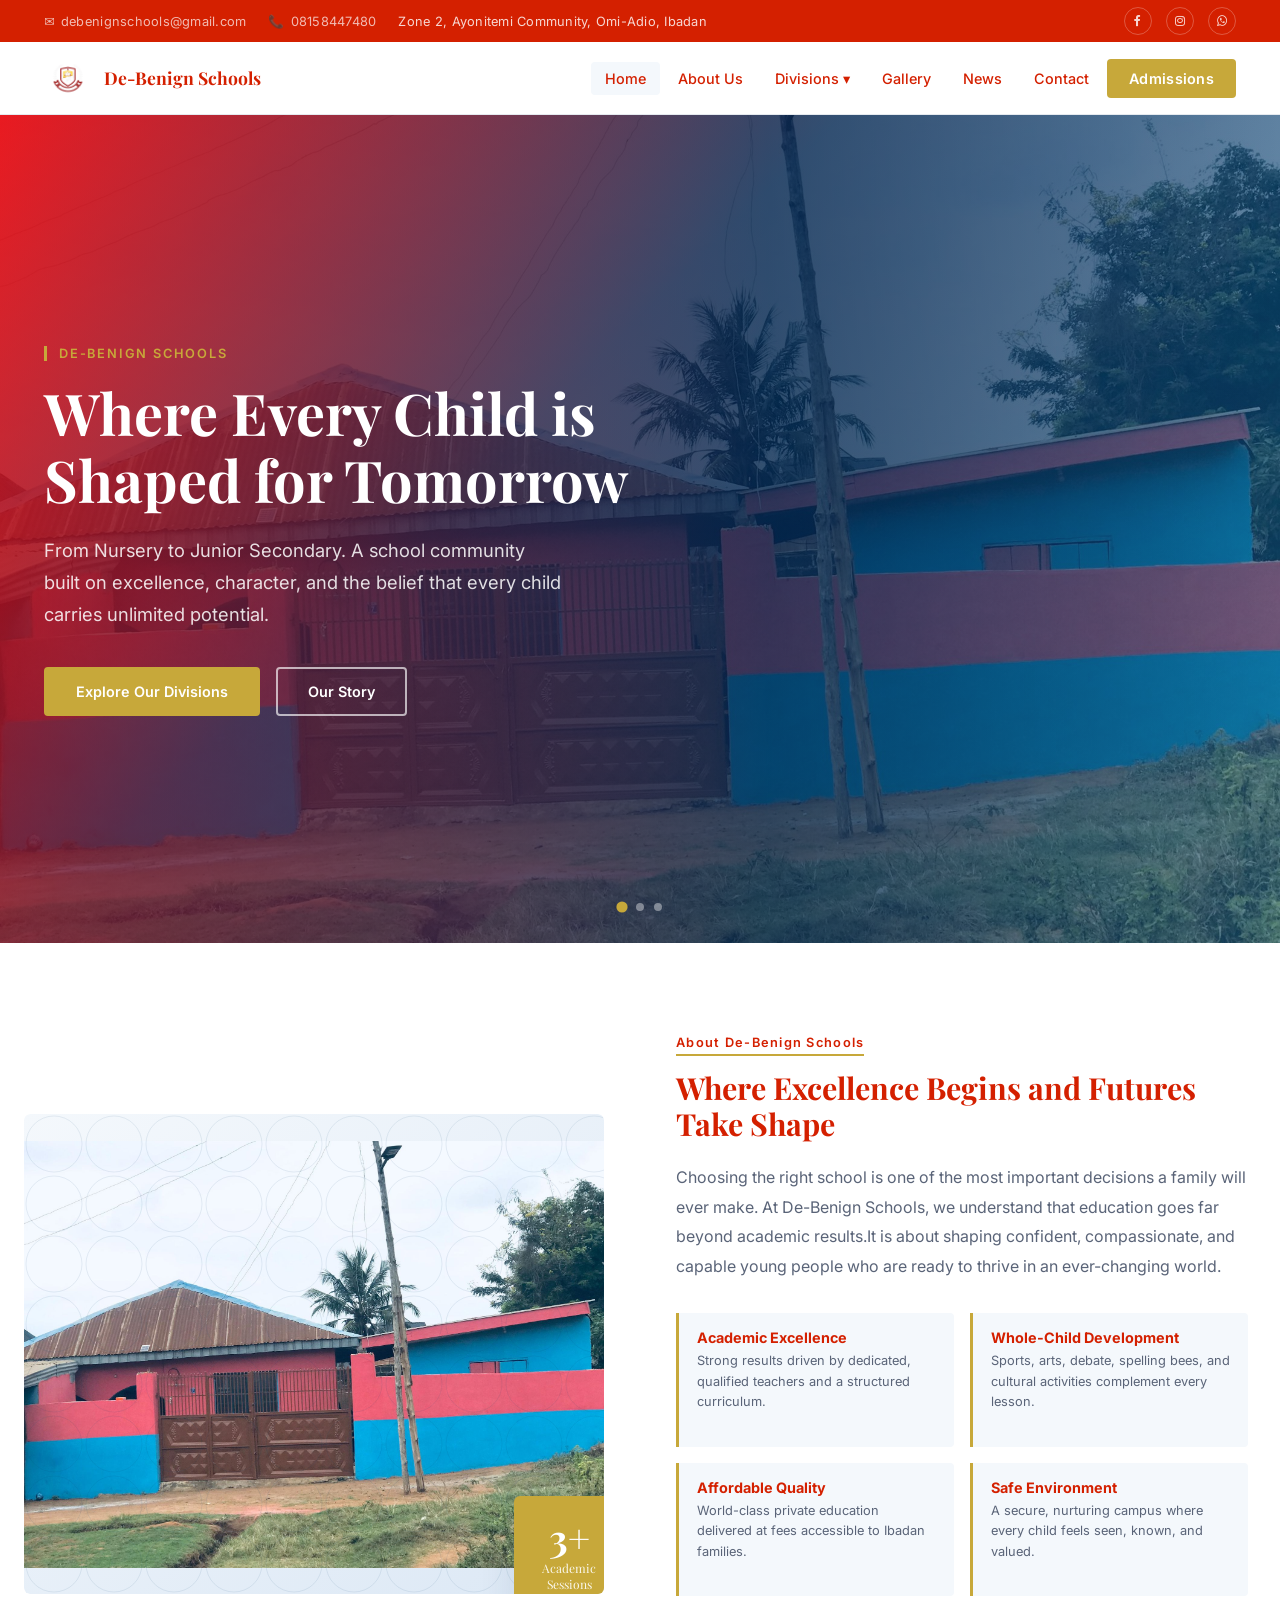
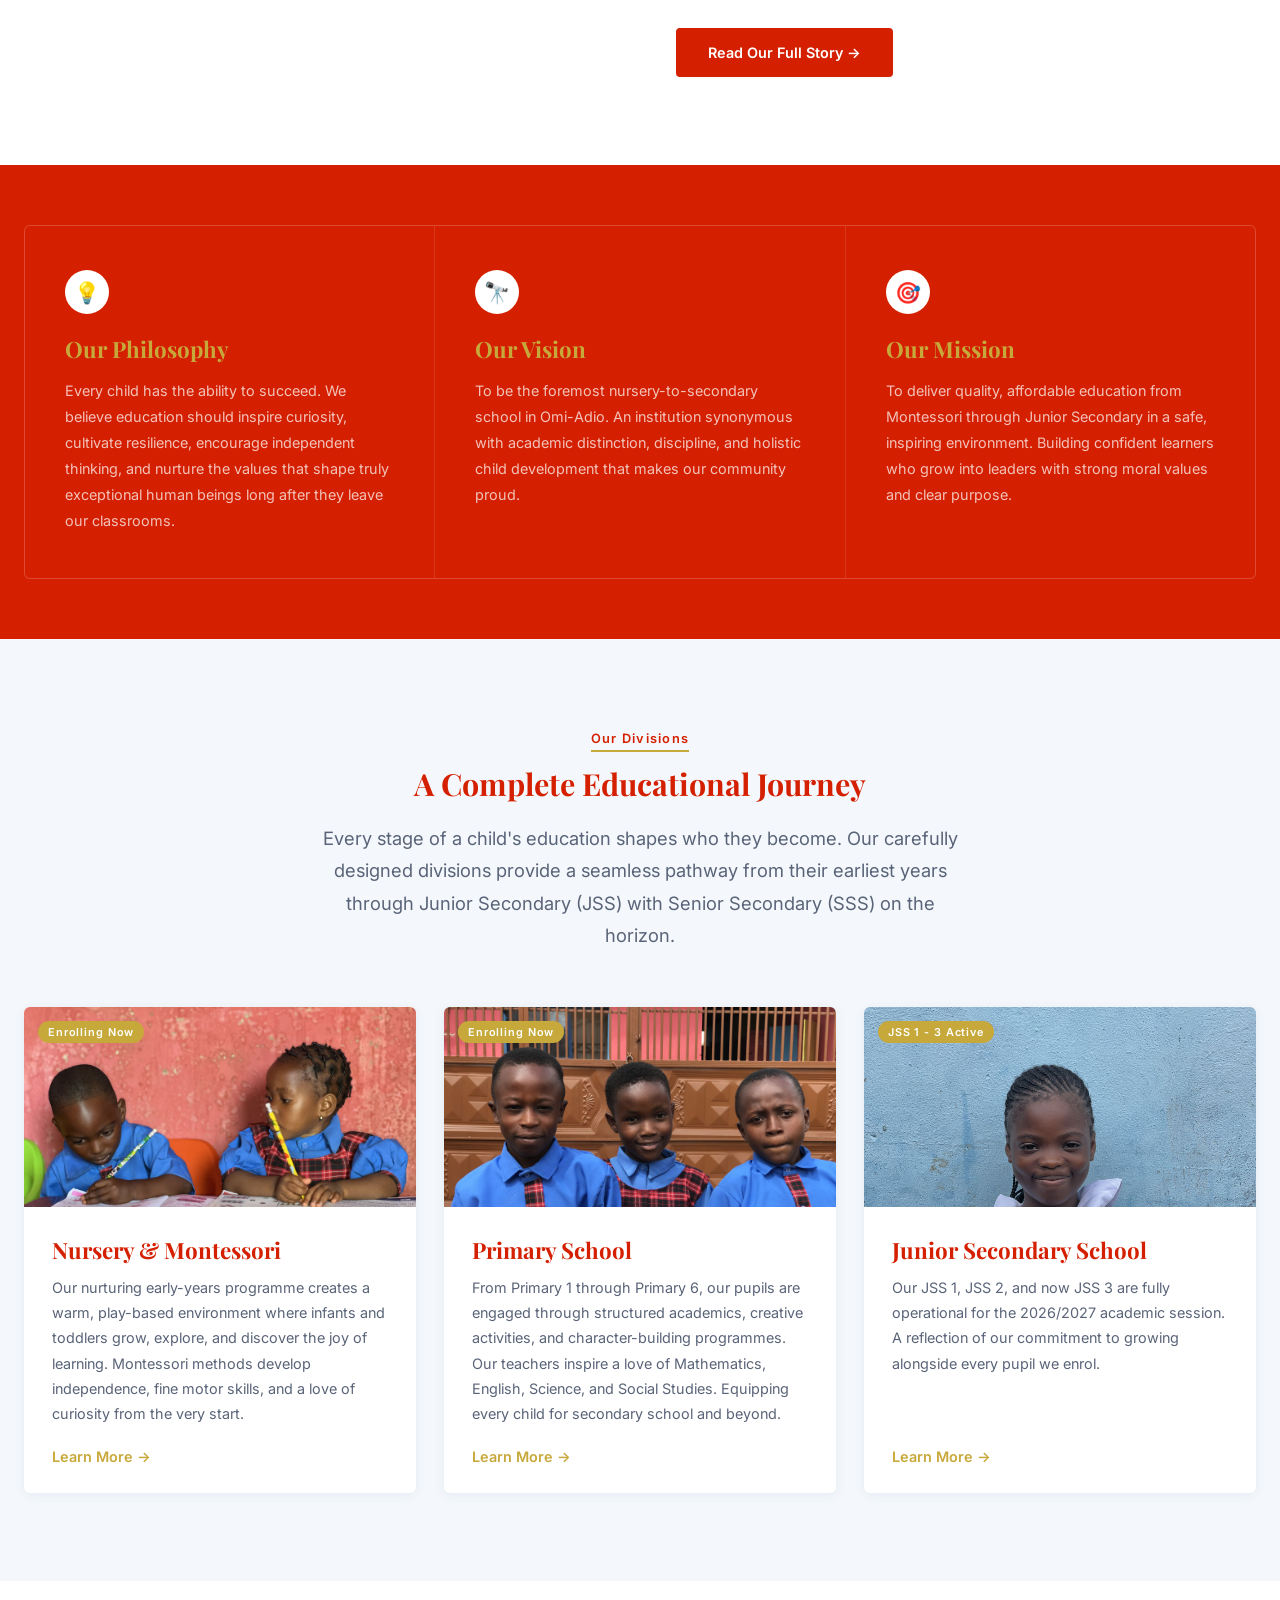
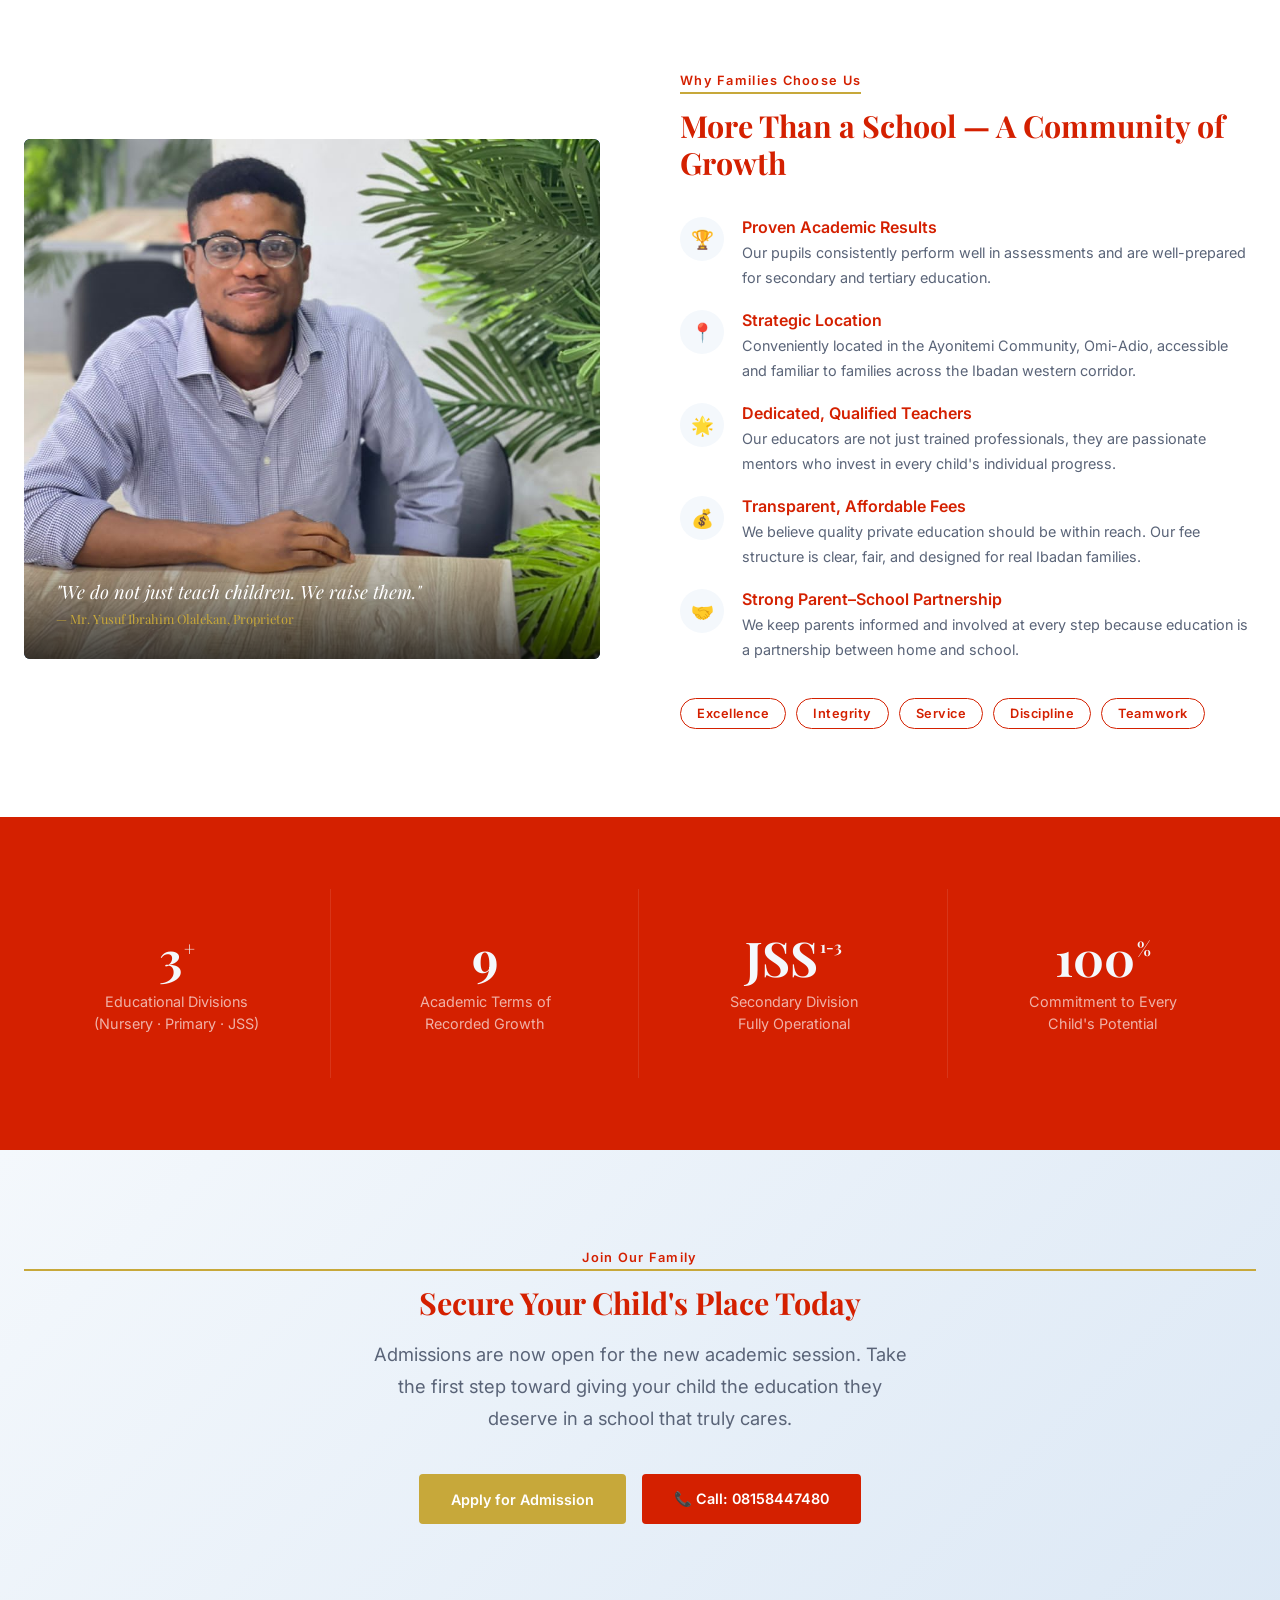
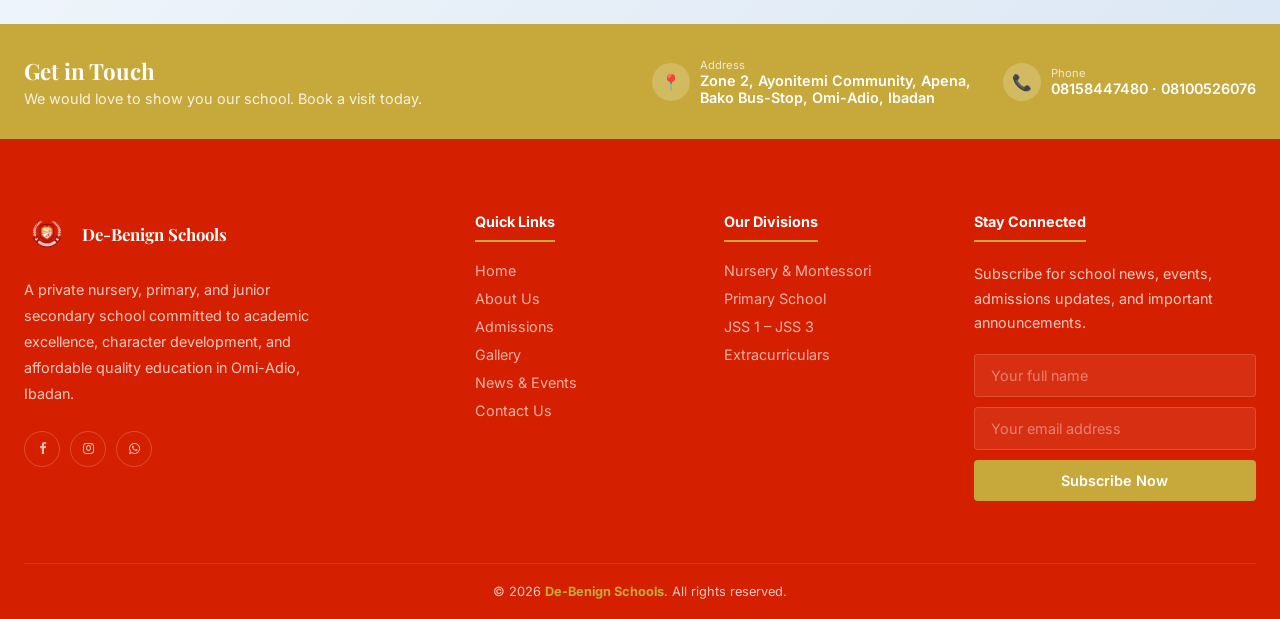
<file: index.html>
<!DOCTYPE html>
<html lang="en">
<head>
<meta charset="UTF-8"/>
<meta name="viewport" content="width=device-width, initial-scale=1.0"/>
<link rel="icon" href="favicon.ico" sizes="any"/>
<link rel="icon" type="image/png" sizes="32x32" href="images/icons/favicon-32x32.png"/>
<link rel="icon" type="image/png" sizes="16x16" href="images/icons/favicon-16x16.png"/>
<link rel="apple-touch-icon" sizes="180x180" href="images/icons/apple-touch-icon.png"/>
<meta name="theme-color" content="#8B0000"/>
<title>De-Benign Schools</title>
<meta name="description" content="De-Benign Schools: a private Nursery, Primary and Junior Secondary school in Omi-Adio, Ibadan, offering affordable quality education from Montessori through JSS."/>
<link rel="preconnect" href="https://fonts.googleapis.com"/>
<link href="https://fonts.googleapis.com/css2?family=Playfair+Display:ital,wght@0,500;0,700;1,500&family=Inter:wght@300;400;500;600&display=swap" rel="stylesheet"/>
<!-- Add icon library -->
<link rel="stylesheet" href="https://cdnjs.cloudflare.com/ajax/libs/font-awesome/4.7.0/css/font-awesome.min.css">
<link rel="stylesheet" href="style.css"/>
</head>
<body data-page="home">

<div id="topbar-placeholder"></div>
<div id="navbar-placeholder"></div>

<!-- ─── HERO ─────────────────────────────────────────────────────────────── -->
<section class="hero" aria-label="Hero">
  <div class="hero-slides" id="heroSlides">
    <div class="hero-slide slide-1 active"></div>
    <div class="hero-slide slide-2"></div>
    <div class="hero-slide slide-3"></div>
  </div>
  <div class="hero-overlay"></div>
  <div class="hero-content">
    <div class="hero-label">De-Benign Schools</div>
    <h1 id="heroTitle">Where Every Child is Shaped for Tomorrow</h1>
    <p id="heroSub">From Nursery to Junior Secondary. A school community built on excellence, character, and the belief that every child carries unlimited potential.</p>
    <div class="hero-actions">
      <a href="#divisions" class="btn btn-primary">Explore Our Divisions</a>
      <a href="#about" class="btn btn-outline">Our Story</a>
    </div>
  </div>
  <div class="hero-dots" id="heroDots">
    <div class="dot active" data-slide="0"></div>
    <div class="dot" data-slide="1"></div>
    <div class="dot" data-slide="2"></div>
  </div>
</section>

<!-- ─── ABOUT ─────────────────────────────────────────────────────────────── -->
<section class="section about" id="about">
  <div class="section-inner">
    <div class="about-grid">
      <div class="about-image reveal">
        <div class="about-img-main">
          <img src="images/12.jpg" alt="De-Benign Schools campus in Omi-Adio, Ibadan" class="about-img"/>
        </div>
        <div class="about-badge">
          <div class="num">3+</div>
          <div class="lbl">Academic<br>Sessions</div>
        </div>
      </div>
      <div class="about-text reveal">
        <div class="section-tag">About De-Benign Schools</div>
        <h2 class="section-title">Where Excellence Begins and Futures Take Shape</h2>
        <p>Choosing the right school is one of the most important decisions a family will ever make. At De-Benign Schools, we understand that education goes far beyond academic results.It is about shaping confident, compassionate, and capable young people who are ready to thrive in an ever-changing world.</p>
        <div class="about-pillars">
          <div class="pillar">
            <h4>Academic Excellence</h4>
            <p>Strong results driven by dedicated, qualified teachers and a structured curriculum.</p>
          </div>
          <div class="pillar">
            <h4>Whole-Child Development</h4>
            <p>Sports, arts, debate, spelling bees, and cultural activities complement every lesson.</p>
          </div>
          <div class="pillar">
            <h4>Affordable Quality</h4>
            <p>World-class private education delivered at fees accessible to Ibadan families.</p>
          </div>
          <div class="pillar">
            <h4>Safe Environment</h4>
            <p>A secure, nurturing campus where every child feels seen, known, and valued.</p>
          </div>
        </div>
        <div style="margin-top:32px;">
          <a href="about.html" class="btn btn-navy">Read Our Full Story →</a>
        </div>
      </div>
    </div>
  </div>
</section>

<!-- ─── PHILOSOPHY STRIP ──────────────────────────────────────────────────── -->
<div class="philosophy">
  <div class="philosophy-grid">
    <div class="phil-block reveal">
      <div class="phil-icon">💡</div>
      <h3>Our Philosophy</h3>
      <p>Every child has the ability to succeed. We believe education should inspire curiosity, cultivate resilience, encourage independent thinking, and nurture the values that shape truly exceptional human beings long after they leave our classrooms.</p>
    </div>
    <div class="phil-block reveal">
      <div class="phil-icon">🔭</div>
      <h3>Our Vision</h3>
      <p>To be the foremost nursery-to-secondary school in Omi-Adio. An institution synonymous with academic distinction, discipline, and holistic child development that makes our community proud.</p>
    </div>
    <div class="phil-block reveal">
      <div class="phil-icon">🎯</div>
      <h3>Our Mission</h3>
      <p>To deliver quality, affordable education from Montessori through Junior Secondary in a safe, inspiring environment. Building confident learners who grow into leaders with strong moral values and clear purpose.</p>
    </div>
  </div>
</div>

<!-- ─── DIVISIONS ─────────────────────────────────────────────────────────── -->
<section class="section divisions" id="divisions">
  <div class="section-inner">
    <div class="divisions-header reveal">
      <div class="section-tag">Our Divisions</div>
      <h2 class="section-title">A Complete Educational Journey</h2>
      <p class="section-sub" style="margin-left:auto;margin-right:auto;">Every stage of a child's education shapes who they become. Our carefully designed divisions provide a seamless pathway from their earliest years through Junior Secondary (JSS) with Senior Secondary (SSS) on the horizon.</p>
    </div>
    <div class="div-grid">

      <div class="div-card reveal">
        <div class="div-card-img div-nursery">
          <img src="images/6.jpg" alt="Nursery & Montessori pupils at De-Benign Schools" class="div-card-photo"/>
          <div class="div-card-badge active">Enrolling Now</div>
        </div>
        <div class="div-card-body">
          <h3>Nursery & Montessori</h3>
          <p>Our nurturing early-years programme creates a warm, play-based environment where infants and toddlers grow, explore, and discover the joy of learning. Montessori methods develop independence, fine motor skills, and a love of curiosity from the very start.</p>
          <a href="nursery.html" class="div-link">Learn More →</a>
        </div>
      </div>

      <div class="div-card reveal">
        <div class="div-card-img div-primary">
          <img src="images/4.jpg" alt="Primary School pupils at De-Benign Schools" class="div-card-photo"/>
          <div class="div-card-badge active">Enrolling Now</div>
        </div>
        <div class="div-card-body">
          <h3>Primary School</h3>
          <p>From Primary 1 through Primary 6, our pupils are engaged through structured academics, creative activities, and character-building programmes. Our teachers inspire a love of Mathematics, English, Science, and Social Studies. Equipping every child for secondary school and beyond.</p>
          <a href="primary.html" class="div-link">Learn More →</a>
        </div>
      </div>

      <div class="div-card reveal">
        <div class="div-card-img div-secondary">
          <img src="images/8.jpg" alt="Junior Secondary pupils at De-Benign Schools" class="div-card-photo"/>
          <div class="div-card-badge active">JSS 1 - 3 Active</div>
        </div>
        <div class="div-card-body">
          <h3>Junior Secondary School</h3>
          <p>Our JSS 1, JSS 2, and now JSS 3 are fully operational for the 2026/2027 academic session. A reflection of our commitment to growing alongside every pupil we enrol.</p>
          <a href="jss.html" class="div-link">Learn More →</a>
        </div>
      </div>

    </div>
  </div>
</section>

<!-- ─── WHY CHOOSE ────────────────────────────────────────────────────────── -->
<section class="section why" id="why">
  <div class="section-inner">
    <div class="why-grid">
      <div class="why-img reveal">
        <img src="images/2.jpg" alt="Mr. Yusuf Ibrahim Olalekan, Proprietor of De-Benign Schools" class="why-img-photo"/>
        <div class="why-img-caption">
          "We do not just teach children. We raise them."
          <span>— Mr. Yusuf Ibrahim Olalekan, Proprietor</span>
        </div>
</div>
      <div class="why-content reveal">
        <div class="section-tag">Why Families Choose Us</div>
        <h2 class="section-title">More Than a School — A Community of Growth</h2>
        <div class="why-list">
          <div class="why-item">
            <div class="why-icon">🏆</div>
            <div>
              <h4>Proven Academic Results</h4>
              <p>Our pupils consistently perform well in assessments and are well-prepared for secondary and tertiary education.</p>
            </div>
          </div>
          <div class="why-item">
            <div class="why-icon">📍</div>
            <div>
              <h4>Strategic Location</h4>
              <p>Conveniently located in the Ayonitemi Community, Omi-Adio, accessible and familiar to families across the Ibadan western corridor.</p>
            </div>
          </div>
          <div class="why-item">
            <div class="why-icon">🌟</div>
            <div>
              <h4>Dedicated, Qualified Teachers</h4>
              <p>Our educators are not just trained professionals, they are passionate mentors who invest in every child's individual progress.</p>
            </div>
          </div>
          <div class="why-item">
            <div class="why-icon">💰</div>
            <div>
              <h4>Transparent, Affordable Fees</h4>
              <p>We believe quality private education should be within reach. Our fee structure is clear, fair, and designed for real Ibadan families.</p>
            </div>
          </div>
          <div class="why-item">
            <div class="why-icon">🤝</div>
            <div>
              <h4>Strong Parent–School Partnership</h4>
              <p>We keep parents informed and involved at every step because education is a partnership between home and school.</p>
            </div>
          </div>
        </div>
        <div class="values-row">
          <div class="value-tag">Excellence</div>
          <div class="value-tag">Integrity</div>
          <div class="value-tag">Service</div>
          <div class="value-tag">Discipline</div>
          <div class="value-tag">Teamwork</div>
        </div>
      </div>
    </div>
  </div>
</section>

<!-- ─── STATS ─────────────────────────────────────────────────────────────── -->
<div class="stats">
  <div class="stats-inner">
    <div class="stat-item reveal">
      <div class="stat-num">3<sup>+</sup></div>
      <div class="stat-label">Educational Divisions<br>(Nursery · Primary · JSS)</div>
    </div>
    <div class="stat-item reveal">
      <div class="stat-num">9</div>
      <div class="stat-label">Academic Terms of<br>Recorded Growth</div>
    </div>
    <div class="stat-item reveal">
      <div class="stat-num">JSS<sup style="font-size:1rem">1-3</sup></div>
      <div class="stat-label">Secondary Division<br>Fully Operational</div>
    </div>
    <div class="stat-item reveal">
      <div class="stat-num">100<sup>%</sup></div>
      <div class="stat-label">Commitment to Every<br>Child's Potential</div>
    </div>
  </div>
</div>

<!-- ─── CTA ───────────────────────────────────────────────────────────────── -->
<section class="cta-section">
  <div class="reveal">
    <div class="section-tag" style="display:block;text-align:center;">Join Our Family</div>
    <h2 class="section-title" style="text-align:center;">Secure Your Child's Place Today</h2>
    <p>Admissions are now open for the new academic session. Take the first step toward giving your child the education they deserve in a school that truly cares.</p>
    <div class="cta-actions">
      <a href="admissions.html" class="btn btn-primary">Apply for Admission</a>
      <a href="tel:08158447480" class="btn btn-navy">📞 Call: 08158447480</a>
    </div>
  </div>
</section>

<div id="contact-strip-placeholder"></div>
<div id="footer-placeholder"></div>

<script src="shared.js"></script>
<script>
// ── Hero slider (homepage only) ─────────────────────────────────────────────
const slides  = document.querySelectorAll('.hero-slide');
const dots    = document.querySelectorAll('.dot');
const titles  = [
  "Where Every Child is Shaped for Tomorrow",
  "From Nursery to Secondary, Under One Roof",
  "Building Futures, One Child at a Time"
];
const subs = [
  "From Nursery to Junior Secondary. A school community built on excellence, character, and the belief that every child carries unlimited potential.",
  "A complete, unbroken educational journey in Omi-Adio, Ibadan where your child is seen, known, and grown.",
  "Join a growing family of learners thriving in a safe, inspiring environment right here in your community."
];

let current = 0;
const heroTitle = document.getElementById('heroTitle');
const heroSub   = document.getElementById('heroSub');

function goToSlide(n) {
  slides[current].classList.remove('active');
  dots[current].classList.remove('active');
  current = n;
  slides[current].classList.add('active');
  dots[current].classList.add('active');
  heroTitle.style.opacity = '0';
  heroSub.style.opacity   = '0';
  setTimeout(() => {
    heroTitle.textContent   = titles[current];
    heroSub.textContent     = subs[current];
    heroTitle.style.opacity = '1';
    heroSub.style.opacity   = '1';
  }, 300);
}

heroTitle.style.transition = 'opacity .5s';
heroSub.style.transition   = 'opacity .5s';

dots.forEach(d => d.addEventListener('click', () => goToSlide(+d.dataset.slide)));
setInterval(() => goToSlide((current + 1) % slides.length), 5500);
</script>
</body>
</html>
</file>
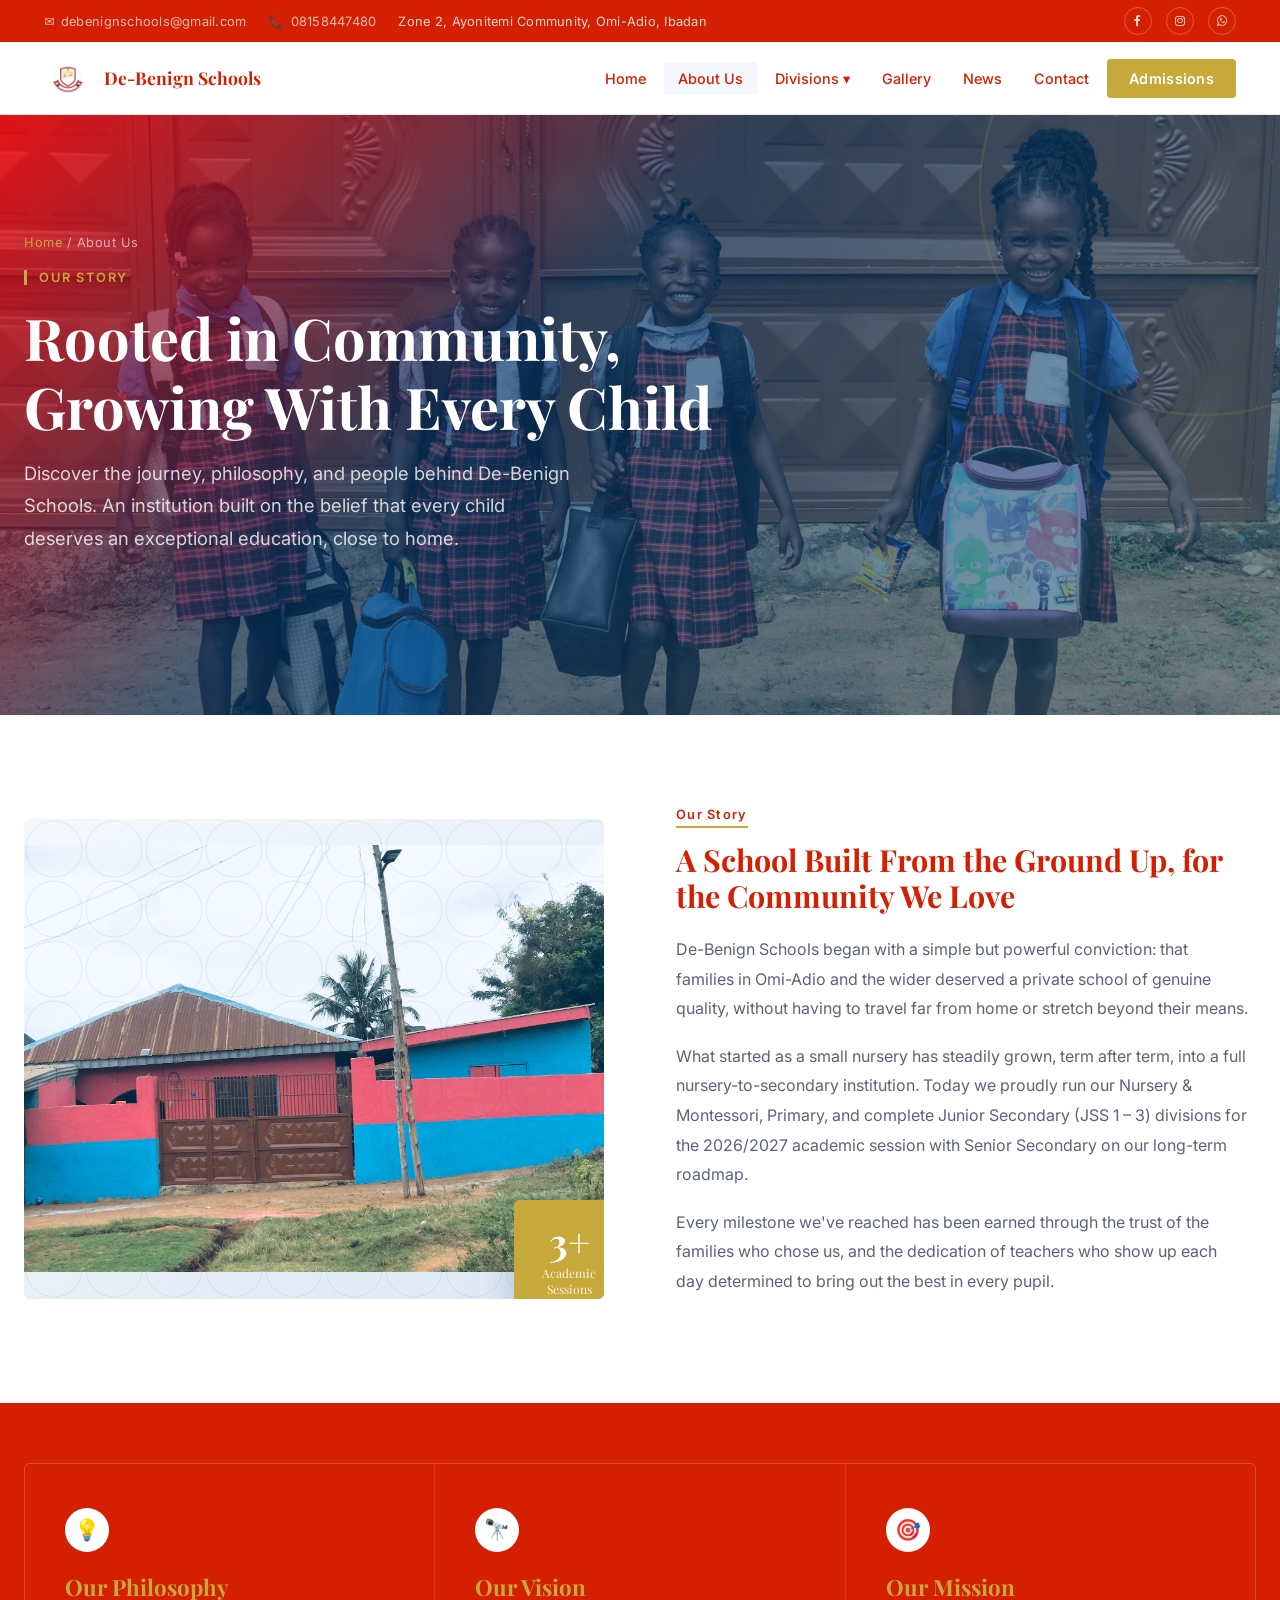
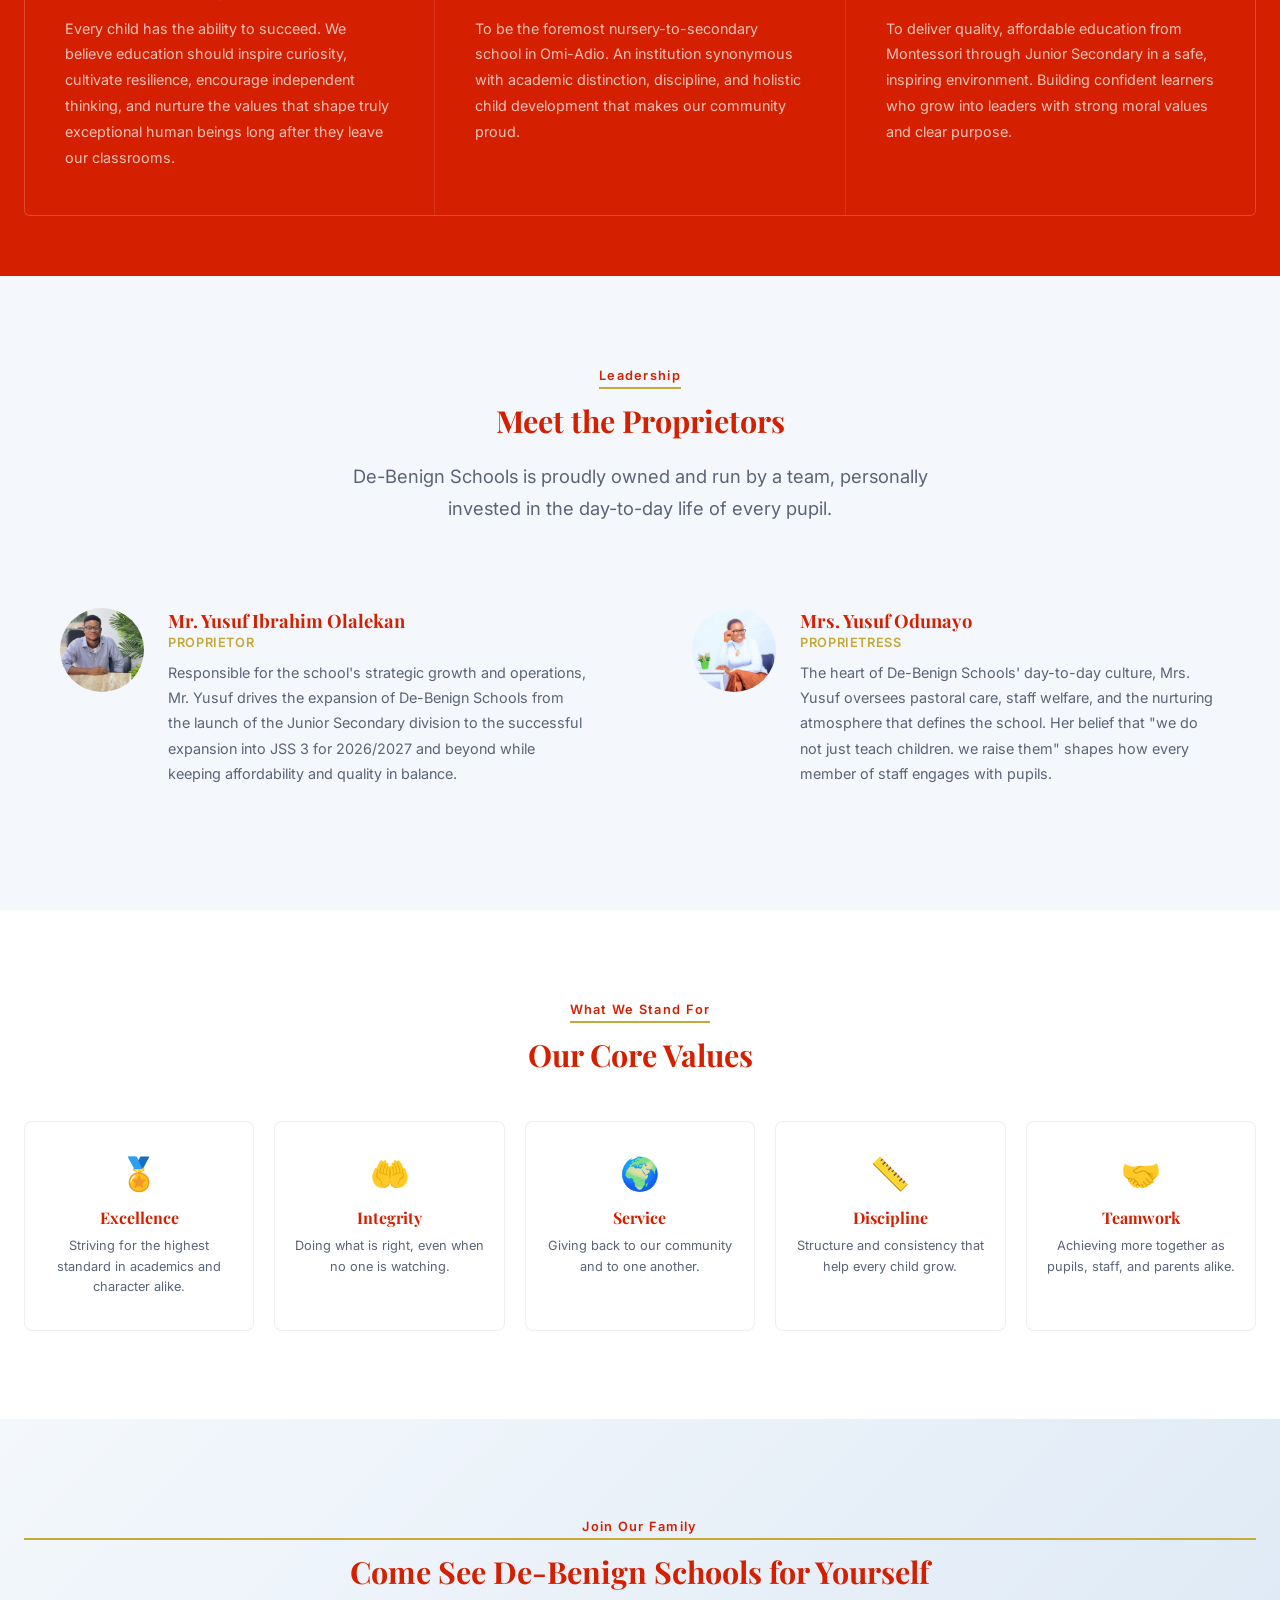
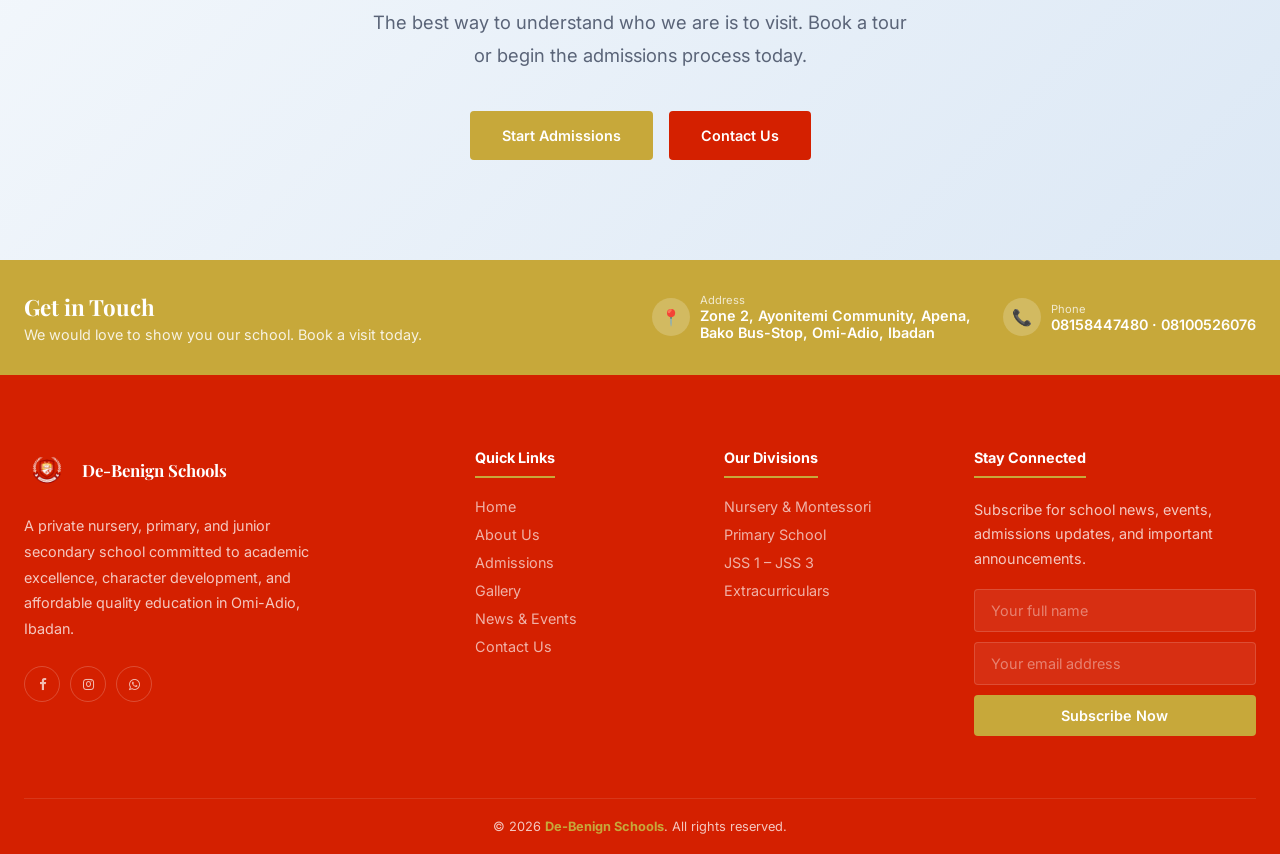
<file: about.html>
<!DOCTYPE html>
<html lang="en">
<head>
<meta charset="UTF-8"/>
<meta name="viewport" content="width=device-width, initial-scale=1.0"/>
<link rel="icon" href="favicon.ico" sizes="any"/>
<link rel="icon" type="image/png" sizes="32x32" href="images/icons/favicon-32x32.png"/>
<link rel="icon" type="image/png" sizes="16x16" href="images/icons/favicon-16x16.png"/>
<link rel="apple-touch-icon" sizes="180x180" href="images/icons/apple-touch-icon.png"/>
<meta name="theme-color" content="#8B0000"/>
<title>About Us — De-Benign Schools</title>
<meta name="description" content="Learn the story, vision, mission and values behind De-Benign Schools in Omi-Adio, Ibadan."/>
<link rel="preconnect" href="https://fonts.googleapis.com"/>
<link href="https://fonts.googleapis.com/css2?family=Playfair+Display:ital,wght@0,500;0,700;1,500&family=Inter:wght@300;400;500;600&display=swap" rel="stylesheet"/>
<link rel="stylesheet" href="https://cdnjs.cloudflare.com/ajax/libs/font-awesome/4.7.0/css/font-awesome.min.css">
<link rel="stylesheet" href="style.css"/>
</head>
<body data-page="about">

<div id="topbar-placeholder"></div>
<div id="navbar-placeholder"></div>

<!-- ─── PAGE HERO ────────────────────────────────────────────────────────── -->
<section class="page-hero page-hero-about">
  <div class="page-hero-inner">
    <div class="breadcrumb"><a href="index.html">Home</a> / About Us</div>
    <div class="page-hero-badge">Our Story</div>
    <h1>Rooted in Community, Growing With Every Child</h1>
    <p>Discover the journey, philosophy, and people behind De-Benign Schools. An institution built on the belief that every child deserves an exceptional education, close to home.</p>
  </div>
</section>

<!-- ─── SCHOOL STORY ─────────────────────────────────────────────────────── -->
<section class="section about">
  <div class="section-inner">
    <div class="about-grid">
      <div class="about-image reveal">
      <div class="about-img-main">
          <img src="images/12.jpg" alt="De-Benign Schools campus in Omi-Adio, Ibadan" class="about-img"/>
        </div>
        <div class="about-badge">
          <div class="num">3+</div>
          <div class="lbl">Academic<br>Sessions</div>
        </div>
        <div class="about-badge">
          <div class="num">3+</div>
          <div class="lbl">Academic<br>Sessions</div>
        </div>
      </div>
      <div class="about-text reveal">
        <div class="section-tag">Our Story</div>
        <h2 class="section-title">A School Built From the Ground Up, for the Community We Love</h2>
        <p>De-Benign Schools began with a simple but powerful conviction: that families in Omi-Adio and the wider deserved a private school of genuine quality, without having to travel far from home or stretch beyond their means.</p>
        <p>What started as a small nursery has steadily grown, term after term, into a full nursery-to-secondary institution. Today we proudly run our Nursery & Montessori, Primary, and complete Junior Secondary (JSS 1 – 3) divisions for the 2026/2027 academic session with Senior Secondary on our long-term roadmap.</p>
        <p>Every milestone we've reached has been earned through the trust of the families who chose us, and the dedication of teachers who show up each day determined to bring out the best in every pupil.</p>
      </div>
    </div>
  </div>
</section>

<!-- ─── VISION / MISSION / PHILOSOPHY ────────────────────────────────────── -->
<div class="philosophy">
  <div class="philosophy-grid">
    <div class="phil-block reveal">
      <div class="phil-icon">💡</div>
      <h3>Our Philosophy</h3>
      <p>Every child has the ability to succeed. We believe education should inspire curiosity, cultivate resilience, encourage independent thinking, and nurture the values that shape truly exceptional human beings long after they leave our classrooms.</p>
    </div>
    <div class="phil-block reveal">
      <div class="phil-icon">🔭</div>
      <h3>Our Vision</h3>
      <p>To be the foremost nursery-to-secondary school in Omi-Adio. An institution synonymous with academic distinction, discipline, and holistic child development that makes our community proud.</p>
    </div>
    <div class="phil-block reveal">
      <div class="phil-icon">🎯</div>
      <h3>Our Mission</h3>
      <p>To deliver quality, affordable education from Montessori through Junior Secondary in a safe, inspiring environment. Building confident learners who grow into leaders with strong moral values and clear purpose.</p>
    </div>
  </div>
</div>

<!-- ─── PROPRIETOR PROFILES ──────────────────────────────────────────────── -->
<section class="section section-offwhite">
  <div class="section-inner">
    <div class="text-center reveal">
      <div class="section-tag">Leadership</div>
      <h2 class="section-title">Meet the Proprietors</h2>
      <p class="section-sub mx-auto">De-Benign Schools is proudly owned and run by a team, personally invested in the day-to-day life of every pupil.</p>
    </div>
    <div class="profiles-grid">
      <div class="profile-card reveal">
        <img src="images/2.jpg" alt="Mr. Yusuf Ibrahim Olalekan, Proprietor of De-Benign Schools" class="profile-avatar-img"/>
        <div>
          <h4>Mr. Yusuf Ibrahim Olalekan</h4>
          <span class="profile-role">Proprietor</span>
          <p>Responsible for the school's strategic growth and operations, Mr. Yusuf drives the expansion of De-Benign Schools from the launch of the Junior Secondary division to the successful expansion into JSS 3 for 2026/2027 and beyond while keeping affordability and quality in balance.</p>
        </div>
      </div>
      <div class="profile-card reveal">
         <img src="images/42.jpg" alt="Mrs. Yusuf Odunayo, Proprietress of De-Benign Schools" class="profile-avatar-img"/>

        <div>
          <h4>Mrs. Yusuf Odunayo</h4>
          <span class="profile-role">Proprietress</span>
          <p>The heart of De-Benign Schools' day-to-day culture, Mrs. Yusuf oversees pastoral care, staff welfare, and the nurturing atmosphere that defines the school. Her belief that "we do not just teach children. we raise them" shapes how every member of staff engages with pupils.</p>
        </div>
      </div>
    </div>
  </div>
</section>

<!-- ─── CORE VALUES ──────────────────────────────────────────────────────── -->
<section class="section">
  <div class="section-inner">
    <div class="text-center reveal">
      <div class="section-tag">What We Stand For</div>
      <h2 class="section-title">Our Core Values</h2>
    </div>
    <div class="values-grid">
      <div class="value-card reveal">
        <div class="vc-icon">🏅</div>
        <h4>Excellence</h4>
        <p>Striving for the highest standard in academics and character alike.</p>
      </div>
      <div class="value-card reveal">
        <div class="vc-icon">🤲</div>
        <h4>Integrity</h4>
        <p>Doing what is right, even when no one is watching.</p>
      </div>
      <div class="value-card reveal">
        <div class="vc-icon">🌍</div>
        <h4>Service</h4>
        <p>Giving back to our community and to one another.</p>
      </div>
      <div class="value-card reveal">
        <div class="vc-icon">📏</div>
        <h4>Discipline</h4>
        <p>Structure and consistency that help every child grow.</p>
      </div>
      <div class="value-card reveal">
        <div class="vc-icon">🤝</div>
        <h4>Teamwork</h4>
        <p>Achieving more together as pupils, staff, and parents alike.</p>
      </div>
    </div>
  </div>
</section>

<!-- ─── CTA ───────────────────────────────────────────────────────────────── -->
<section class="cta-section">
  <div class="reveal">
    <div class="section-tag" style="display:block;text-align:center;">Join Our Family</div>
    <h2 class="section-title" style="text-align:center;">Come See De-Benign Schools for Yourself</h2>
    <p>The best way to understand who we are is to visit. Book a tour or begin the admissions process today.</p>
    <div class="cta-actions">
      <a href="admissions.html" class="btn btn-primary">Start Admissions</a>
      <a href="contact.html" class="btn btn-navy">Contact Us</a>
    </div>
  </div>
</section>

<div id="contact-strip-placeholder"></div>
<div id="footer-placeholder"></div>
<script src="shared.js"></script>
</body>
</html>
</file>
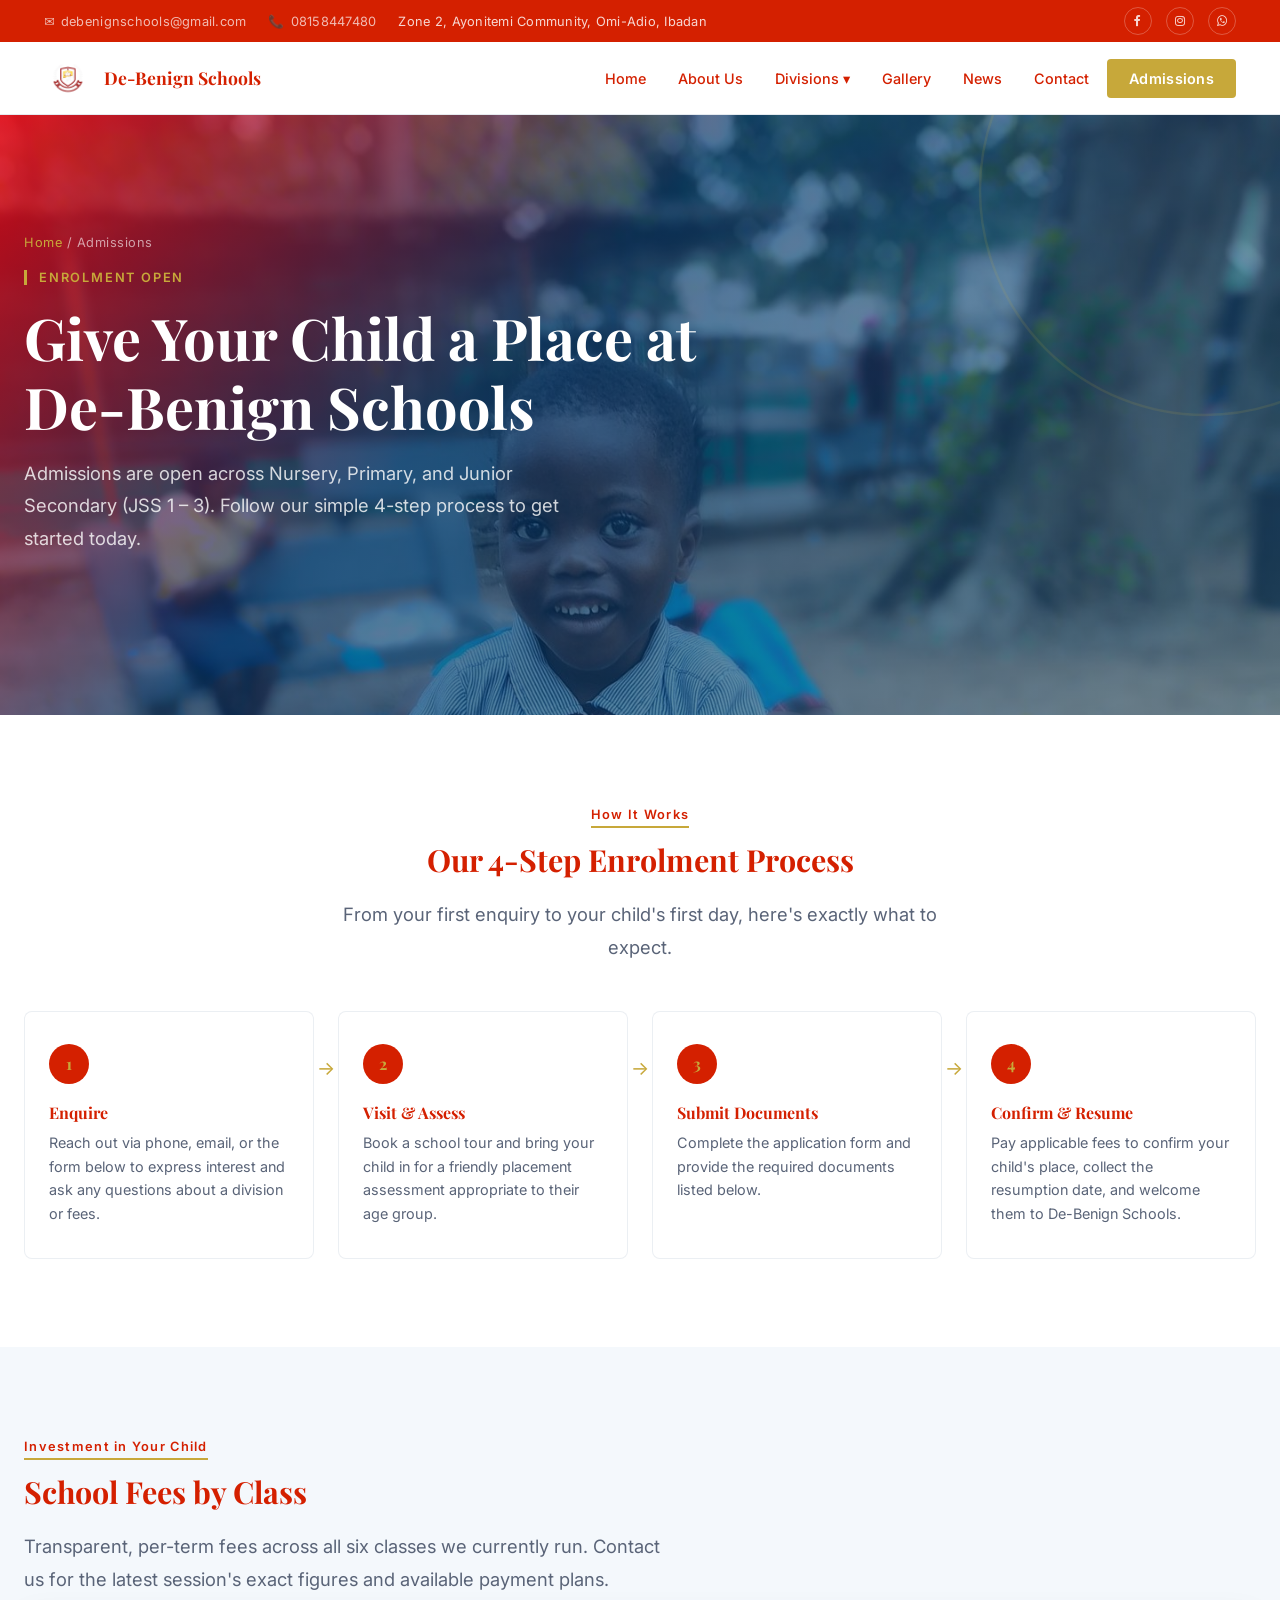
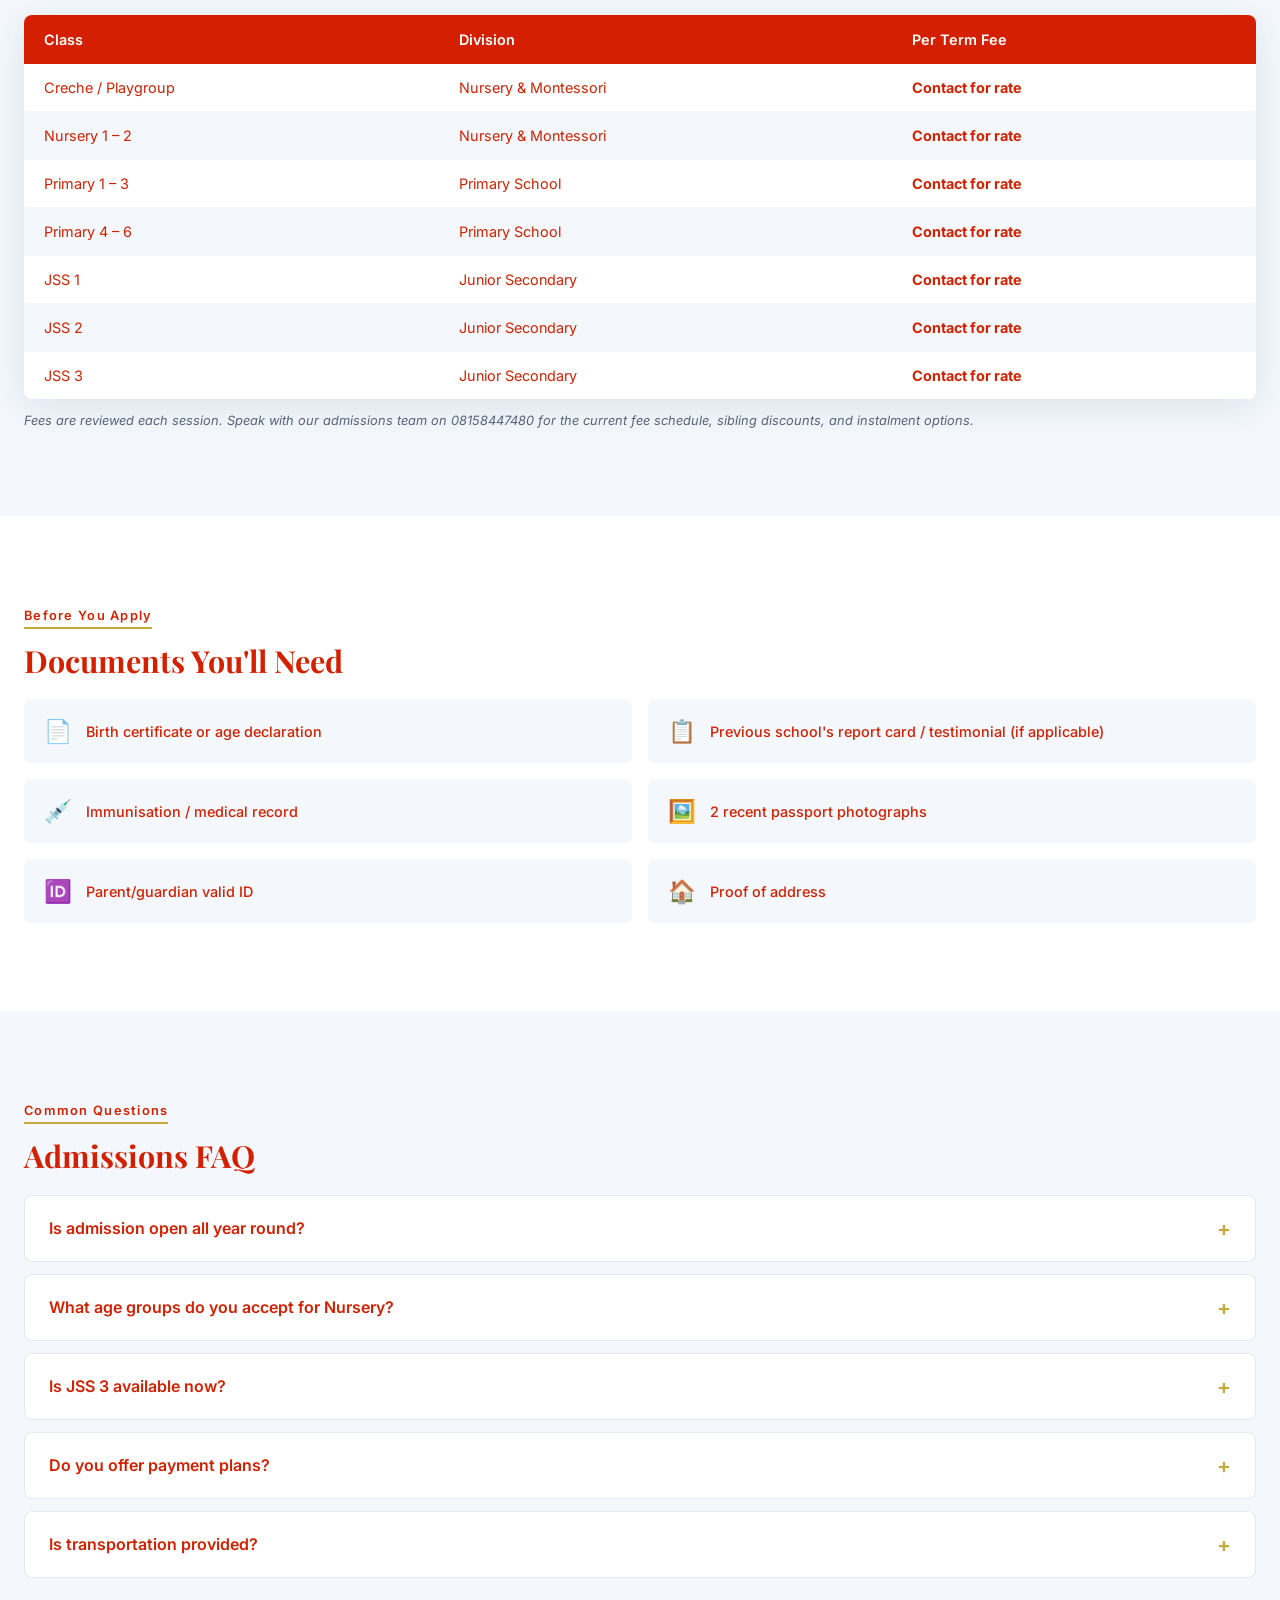
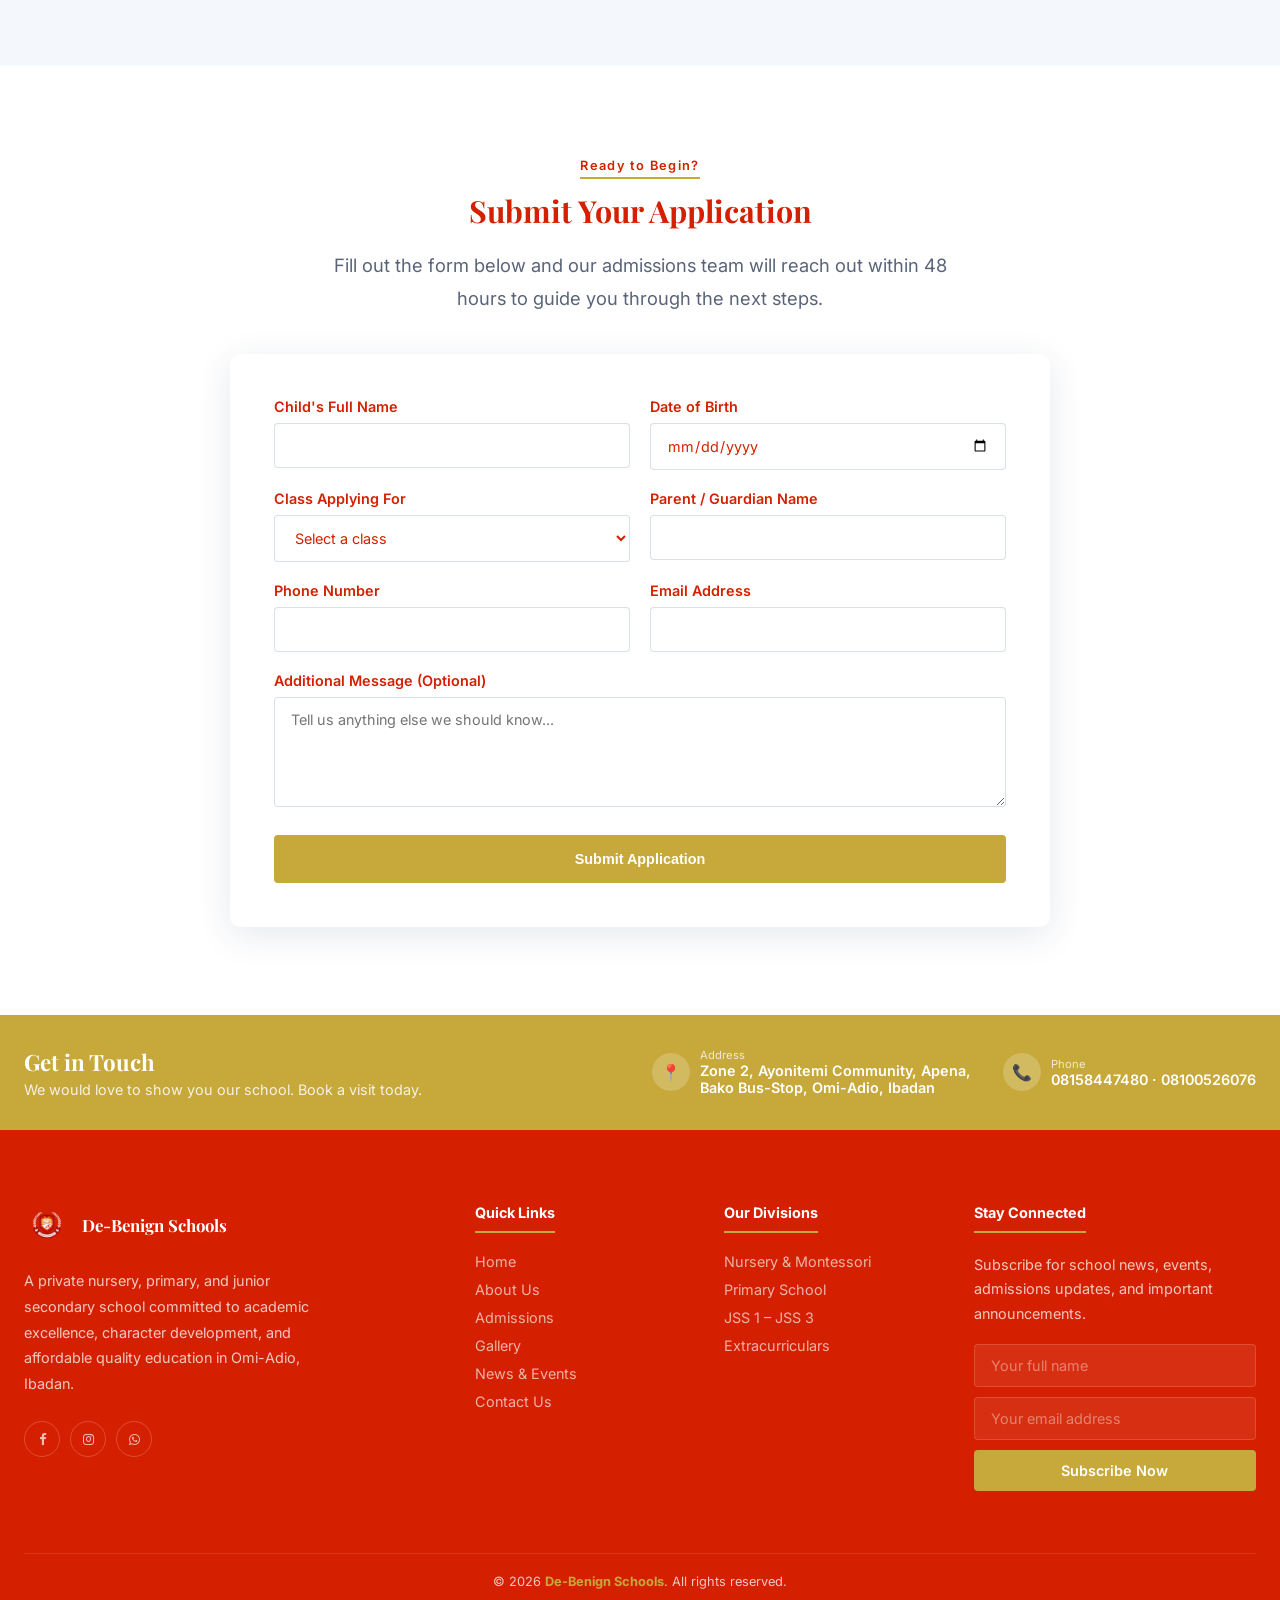
<file: admissions.html>
<!DOCTYPE html>
<html lang="en">
<head>
<meta charset="UTF-8"/>
<meta name="viewport" content="width=device-width, initial-scale=1.0"/>
<link rel="icon" href="favicon.ico" sizes="any"/>
<link rel="icon" type="image/png" sizes="32x32" href="images/icons/favicon-32x32.png"/>
<link rel="icon" type="image/png" sizes="16x16" href="images/icons/favicon-16x16.png"/>
<link rel="apple-touch-icon" sizes="180x180" href="images/icons/apple-touch-icon.png"/>
<meta name="theme-color" content="#8B0000"/>
<title>Admissions — De-Benign Schools</title>
<meta name="description" content="Apply for admission to De-Benign Schools, Omi-Adio, Ibadan. View our enrolment process, fees, required documents, and FAQs."/>
<link rel="preconnect" href="https://fonts.googleapis.com"/>
<link rel="stylesheet" href="https://cdnjs.cloudflare.com/ajax/libs/font-awesome/4.7.0/css/font-awesome.min.css">
<link href="https://fonts.googleapis.com/css2?family=Playfair+Display:ital,wght@0,500;0,700;1,500&family=Inter:wght@300;400;500;600&display=swap" rel="stylesheet"/>
<link rel="stylesheet" href="style.css"/>
</head>
<body data-page="admissions">

<div id="topbar-placeholder"></div>
<div id="navbar-placeholder"></div>

<!-- ─── PAGE HERO ────────────────────────────────────────────────────────── -->
<section class="page-hero page-hero-admissions">
  <div class="page-hero-inner">
    <div class="breadcrumb"><a href="index.html">Home</a> / Admissions</div>
    <div class="page-hero-badge">Enrolment Open</div>
    <h1>Give Your Child a Place at De-Benign Schools</h1>
    <p>Admissions are open across Nursery, Primary, and Junior Secondary (JSS 1 – 3). Follow our simple 4-step process to get started today.</p>
  </div>
</section>

<!-- ─── ENROLMENT PROCESS ────────────────────────────────────────────────── -->
<section class="section">
  <div class="section-inner">
    <div class="text-center reveal">
      <div class="section-tag">How It Works</div>
      <h2 class="section-title">Our 4-Step Enrolment Process</h2>
      <p class="section-sub mx-auto">From your first enquiry to your child's first day, here's exactly what to expect.</p>
    </div>
    <div class="steps-grid">
      <div class="step-card reveal">
        <div class="step-num">1</div>
        <h4>Enquire</h4>
        <p>Reach out via phone, email, or the form below to express interest and ask any questions about a division or fees.</p>
      </div>
      <div class="step-card reveal">
        <div class="step-num">2</div>
        <h4>Visit & Assess</h4>
        <p>Book a school tour and bring your child in for a friendly placement assessment appropriate to their age group.</p>
      </div>
      <div class="step-card reveal">
        <div class="step-num">3</div>
        <h4>Submit Documents</h4>
        <p>Complete the application form and provide the required documents listed below.</p>
      </div>
      <div class="step-card reveal">
        <div class="step-num">4</div>
        <h4>Confirm & Resume</h4>
        <p>Pay applicable fees to confirm your child's place, collect the resumption date, and welcome them to De-Benign Schools.</p>
      </div>
    </div>
  </div>
</section>

<!-- ─── FEE TABLE ────────────────────────────────────────────────────────── -->
<section class="section section-offwhite">
  <div class="section-inner">
    <div class="reveal">
      <div class="section-tag">Investment in Your Child</div>
      <h2 class="section-title">School Fees by Class</h2>
      <p class="section-sub">Transparent, per-term fees across all six classes we currently run. Contact us for the latest session's exact figures and available payment plans.</p>
    </div>
    <div class="fee-table-wrap reveal">
      <table class="fee-table">
        <thead>
          <tr><th>Class</th><th>Division</th><th>Per Term Fee</th></tr>
        </thead>
        <tbody>
          <tr><td>Creche / Playgroup</td><td>Nursery & Montessori</td><td class="amount">Contact for rate</td></tr>
          <tr><td>Nursery 1 – 2</td><td>Nursery & Montessori</td><td class="amount">Contact for rate</td></tr>
          <tr><td>Primary 1 – 3</td><td>Primary School</td><td class="amount">Contact for rate</td></tr>
          <tr><td>Primary 4 – 6</td><td>Primary School</td><td class="amount">Contact for rate</td></tr>
          <tr><td>JSS 1</td><td>Junior Secondary</td><td class="amount">Contact for rate</td></tr>
          <tr><td>JSS 2</td><td>Junior Secondary</td><td class="amount">Contact for rate</td></tr>
          <tr><td>JSS 3</td><td>Junior Secondary</td><td class="amount">Contact for rate</td></tr>
        </tbody>
      </table>
    </div>
    <p class="fee-note">Fees are reviewed each session. Speak with our admissions team on 08158447480 for the current fee schedule, sibling discounts, and instalment options.</p>
  </div>
</section>

<!-- ─── DOCUMENT REQUIREMENTS ────────────────────────────────────────────── -->
<section class="section">
  <div class="section-inner">
    <div class="reveal">
      <div class="section-tag">Before You Apply</div>
      <h2 class="section-title">Documents You'll Need</h2>
    </div>
    <div class="docs-grid">
      <div class="doc-item reveal"><div class="doc-icon">📄</div><p>Birth certificate or age declaration</p></div>
      <div class="doc-item reveal"><div class="doc-icon">📋</div><p>Previous school's report card / testimonial (if applicable)</p></div>
      <div class="doc-item reveal"><div class="doc-icon">💉</div><p>Immunisation / medical record</p></div>
      <div class="doc-item reveal"><div class="doc-icon">🖼️</div><p>2 recent passport photographs</p></div>
      <div class="doc-item reveal"><div class="doc-icon">🆔</div><p>Parent/guardian valid ID</p></div>
      <div class="doc-item reveal"><div class="doc-icon">🏠</div><p>Proof of address</p></div>
    </div>
  </div>
</section>

<!-- ─── FAQ ──────────────────────────────────────────────────────────────── -->
<section class="section section-offwhite">
  <div class="section-inner">
    <div class="reveal">
      <div class="section-tag">Common Questions</div>
      <h2 class="section-title">Admissions FAQ</h2>
    </div>
    <div class="faq-list">
      <div class="faq-item reveal">
        <button class="faq-question">Is admission open all year round? <span class="faq-plus">+</span></button>
        <div class="faq-answer"><div class="faq-answer-inner">Yes. While our main intake aligns with the start of each academic term, we accept new pupils throughout the session wherever space is available in a class.</div></div>
      </div>
      <div class="faq-item reveal">
        <button class="faq-question">What age groups do you accept for Nursery? <span class="faq-plus">+</span></button>
        <div class="faq-answer"><div class="faq-answer-inner">Our Nursery & Montessori division accepts children from Creche/Playgroup age through Nursery 2, ahead of Primary 1 enrolment.</div></div>
      </div>
      <div class="faq-item reveal">
        <button class="faq-question">Is JSS 3 available now? <span class="faq-plus">+</span></button>
        <div class="faq-answer"><div class="faq-answer-inner">Yes, JSS 3 launched for the 2026/2027 academic session, alongside JSS 1 and JSS 2. All three Junior Secondary classes are now fully operational and open for enrolment.</div></div>
      </div>
      <div class="faq-item reveal">
        <button class="faq-question">Do you offer payment plans? <span class="faq-plus">+</span></button>
        <div class="faq-answer"><div class="faq-answer-inner">Yes, instalment options are available on a case-by-case basis. Please speak directly with our admissions team to arrange a plan that works for your family.</div></div>
      </div>
      <div class="faq-item reveal">
        <button class="faq-question">Is transportation provided? <span class="faq-plus">+</span></button>
        <div class="faq-answer"><div class="faq-answer-inner">Please contact the school office directly to discuss current transportation arrangements for your area within Omi-Adio and environs.</div></div>
      </div>
    </div>
  </div>
</section>

<!-- ─── APPLICATION FORM ─────────────────────────────────────────────────── -->
<section class="section" id="apply">
  <div class="section-inner">
    <div class="text-center reveal">
      <div class="section-tag">Ready to Begin?</div>
      <h2 class="section-title">Submit Your Application</h2>
      <p class="section-sub mx-auto">Fill out the form below and our admissions team will reach out within 48 hours to guide you through the next steps.</p>
    </div>

    <div class="form-wrap reveal" style="max-width:820px;margin:40px auto 0;">
      <form id="admissionForm" action="https://formspree.io/f/xaeygqrp" method="POST">
        <div class="form-grid">
          <div class="form-group">
            <label for="childName">Child's Full Name</label>
            <input type="text" id="childName" name="childName" required/>
          </div>
          <div class="form-group">
            <label for="childDob">Date of Birth</label>
            <input type="date" id="childDob" name="childDob" required/>
          </div>
          <div class="form-group">
            <label for="classApplying">Class Applying For</label>
            <select id="classApplying" name="classApplying" required>
              <option value="">Select a class</option>
              <option>Creche / Playgroup</option>
              <option>Nursery 1</option>
              <option>Nursery 2</option>
              <option>Primary 1</option>
              <option>Primary 2</option>
              <option>Primary 3</option>
              <option>Primary 4</option>
              <option>Primary 5</option>
              <option>Primary 6</option>
              <option>JSS 1</option>
              <option>JSS 2</option>
              <option>JSS 3</option>
            </select>
          </div>
          <div class="form-group">
            <label for="parentName">Parent / Guardian Name</label>
            <input type="text" id="parentName" name="parentName" required/>
          </div>
          <div class="form-group">
            <label for="parentPhone">Phone Number</label>
            <input type="tel" id="parentPhone" name="parentPhone" required/>
          </div>
          <div class="form-group">
            <label for="parentEmail">Email Address</label>
            <input type="email" id="parentEmail" name="parentEmail" required/>
          </div>
          <div class="form-group full">
            <label for="message">Additional Message (Optional)</label>
            <textarea id="message" name="message" placeholder="Tell us anything else we should know..."></textarea>
          </div>
          <input type="hidden" name="_subject" value="New Admission Enquiry — De-Benign Schools"/>
          <div class="form-submit-row">
            <button type="submit" class="btn btn-primary btn-block">Submit Application</button>
          </div>
        </div>
      </form>
      <div class="form-success" id="formSuccess">
        <div class="fs-icon">✓</div>
        <h3>Application Received!</h3>
        <p>Thank you for applying to De-Benign Schools. Our admissions team will contact you within 48 hours to discuss next steps.</p>
      </div>
    </div>
  </div>
</section>

<div id="contact-strip-placeholder"></div>
<div id="footer-placeholder"></div>
<script src="shared.js"></script>
<script>
// FAQ accordion
document.querySelectorAll('.faq-question').forEach(btn => {
  btn.addEventListener('click', () => {
    btn.closest('.faq-item').classList.toggle('open');
  });
});

const admissionForm = document.getElementById('admissionForm');
admissionForm.addEventListener('submit', function (e) {
  e.preventDefault();

  const submitBtn = admissionForm.querySelector('button[type="submit"]');
  submitBtn.disabled = true;
  submitBtn.textContent = 'Submitting...';

  fetch(admissionForm.action, {
    method: 'POST',
    body: new FormData(admissionForm),
    headers: { 'Accept': 'application/json' }
  })
    .then(response => {
      if (response.ok) {
        admissionForm.style.display = 'none';
        document.getElementById('formSuccess').classList.add('show');
      } else {
        submitBtn.disabled = false;
        submitBtn.textContent = 'Submit Application';
        alert('Something went wrong sending your application. Please try again or call us directly on 08158447480.');
      }
    })
    .catch(() => {
      submitBtn.disabled = false;
      submitBtn.textContent = 'Submit Application';
      alert('Something went wrong sending your application. Please check your internet connection and try again.');
    });
});
</script>
</body>
</html>
</file>
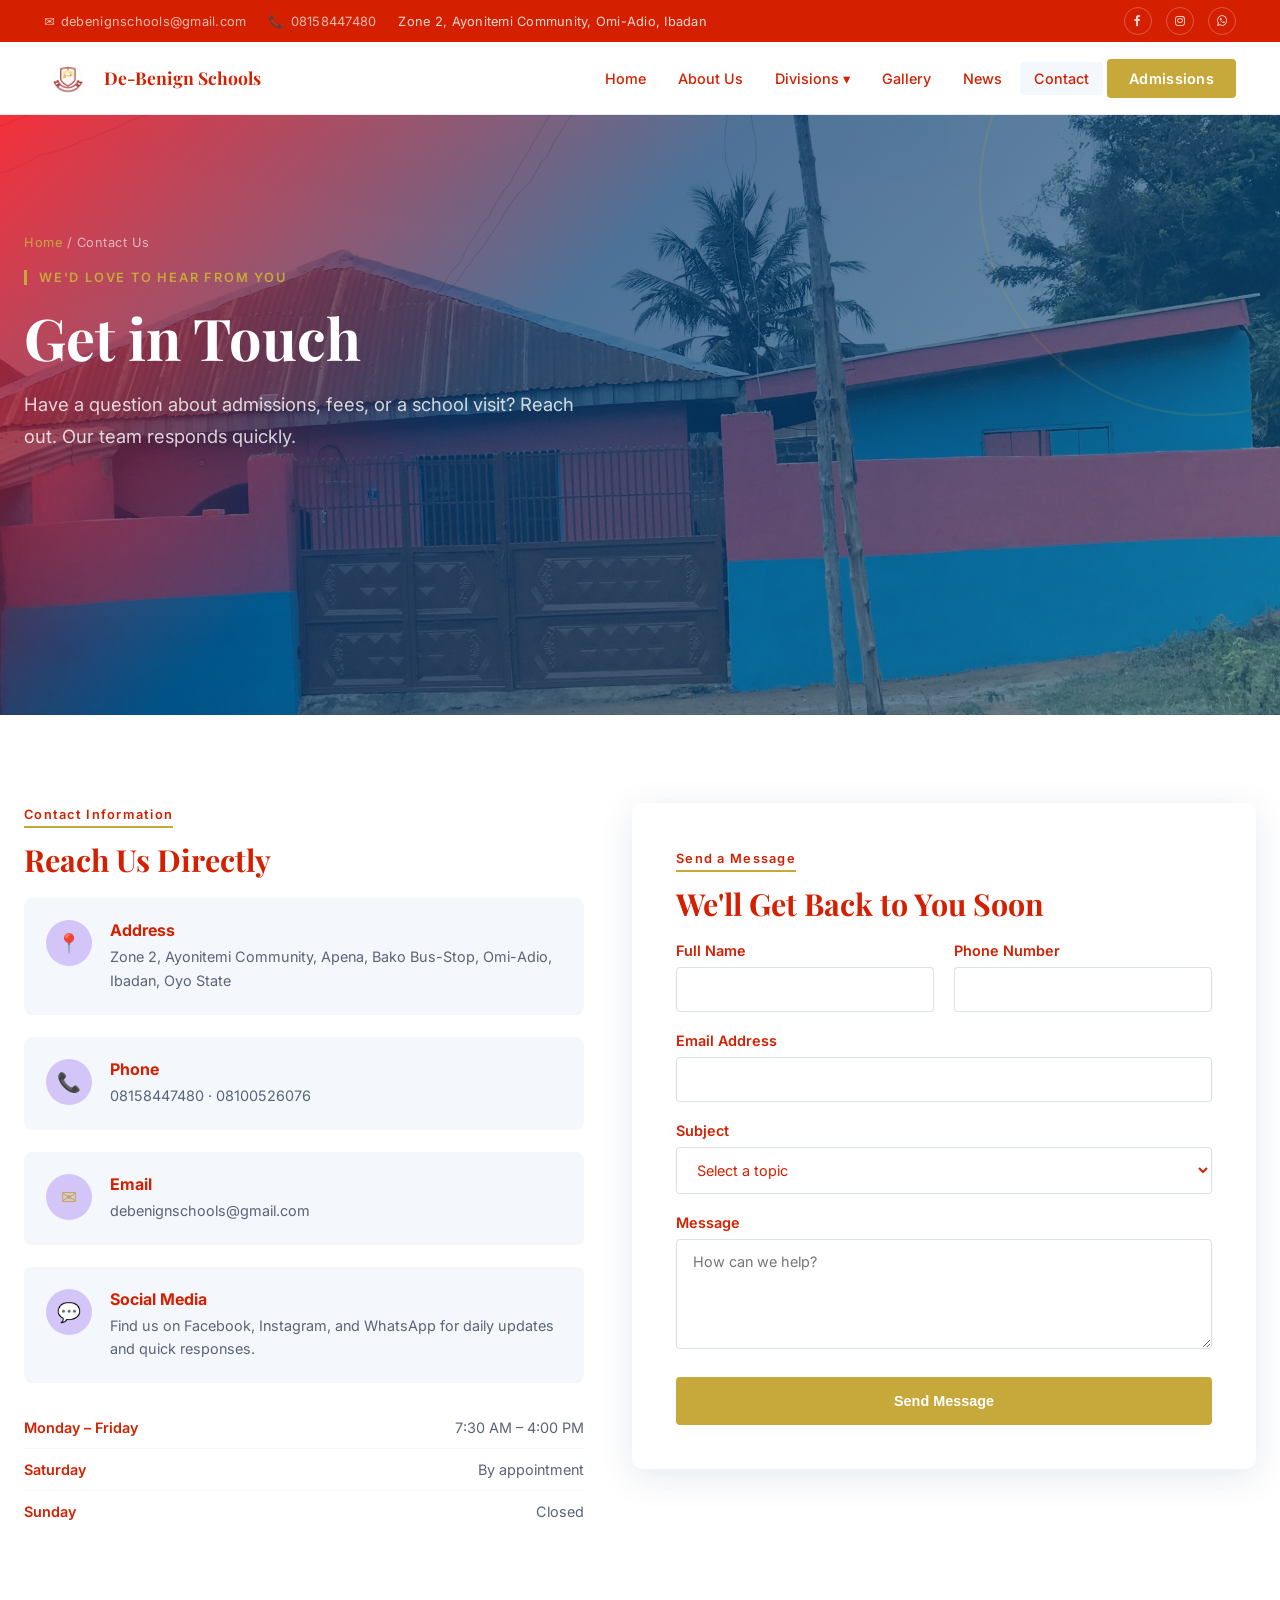
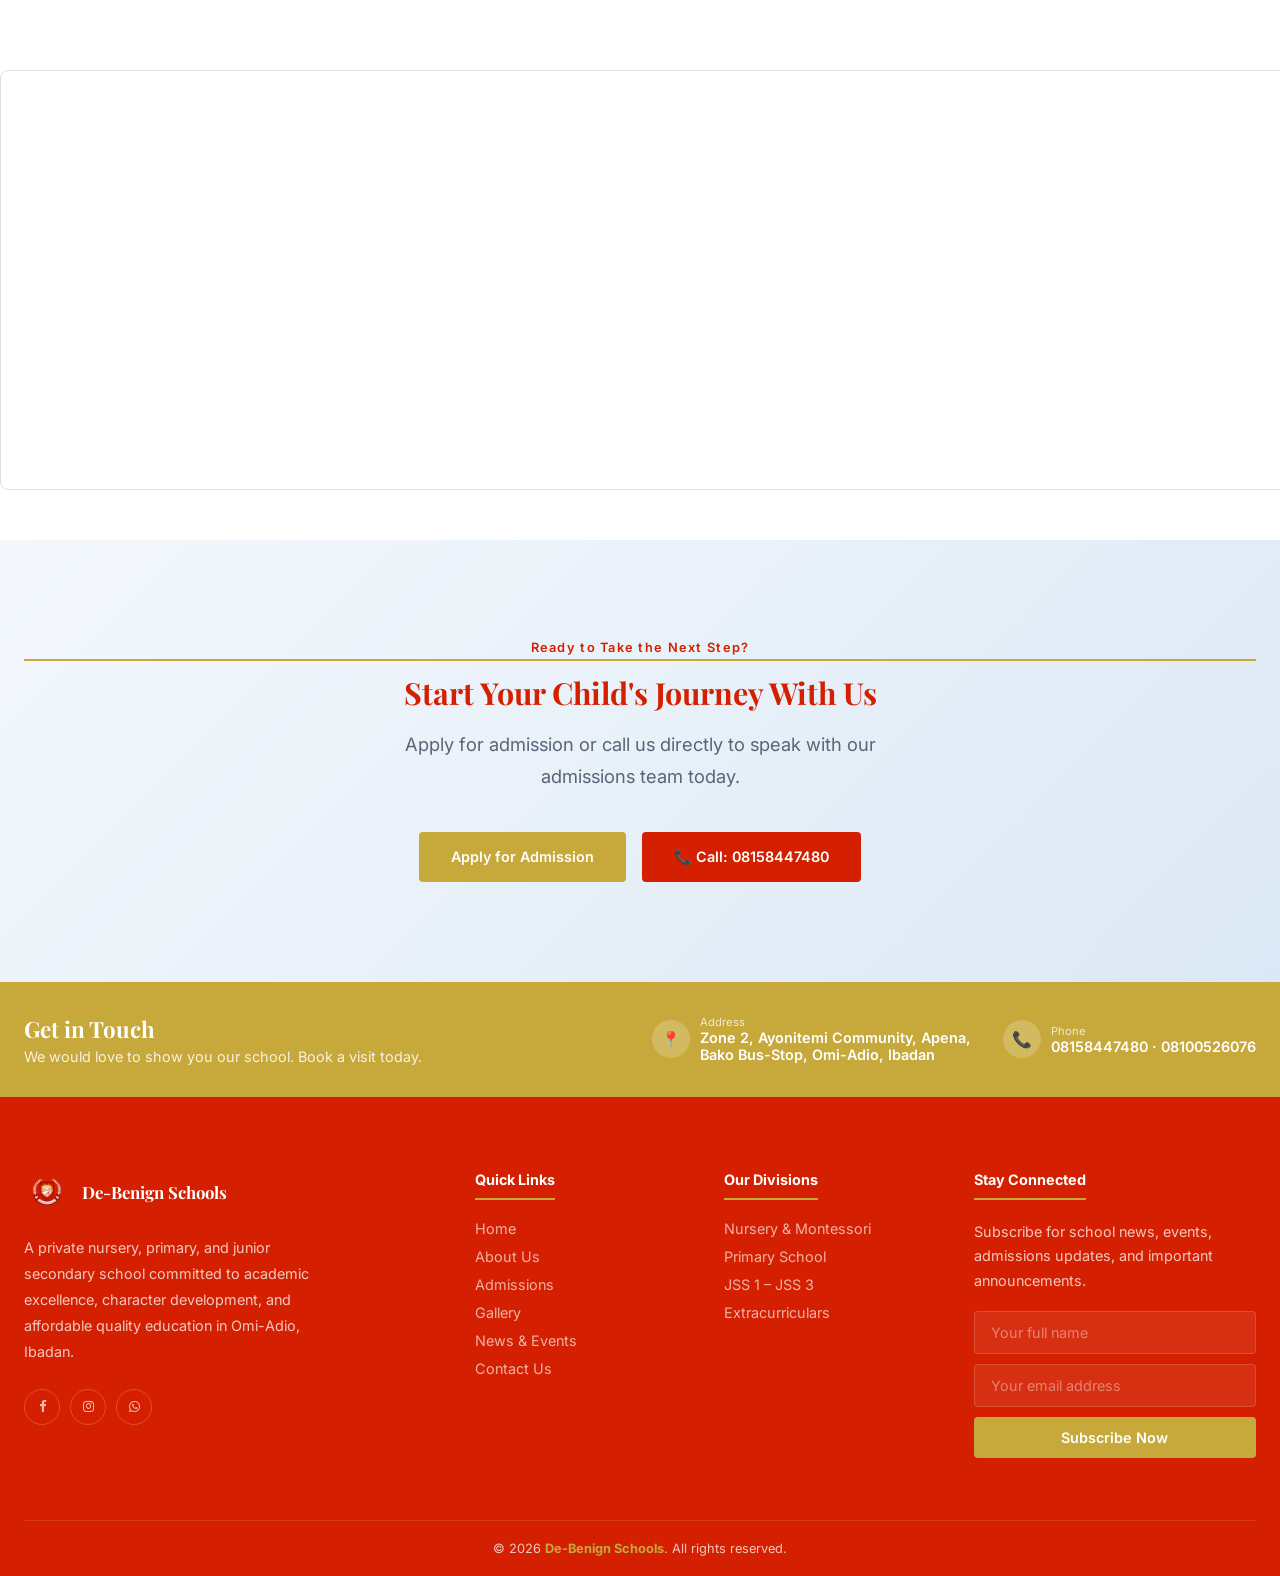
<file: contact.html>
<!DOCTYPE html>
<html lang="en">
<head>
<meta charset="UTF-8"/>
<meta name="viewport" content="width=device-width, initial-scale=1.0"/>
<link rel="icon" href="favicon.ico" sizes="any"/>
<link rel="icon" type="image/png" sizes="32x32" href="images/icons/favicon-32x32.png"/>
<link rel="icon" type="image/png" sizes="16x16" href="images/icons/favicon-16x16.png"/>
<link rel="apple-touch-icon" sizes="180x180" href="images/icons/apple-touch-icon.png"/>
<meta name="theme-color" content="#8B0000"/>
<title>Contact Us — De-Benign Schools</title>
<meta name="description" content="Get in touch with De-Benign Schools, Omi-Adio, Ibadan. Address, phone, email, and directions."/>
<link rel="preconnect" href="https://fonts.googleapis.com"/>
<link rel="stylesheet" href="https://cdnjs.cloudflare.com/ajax/libs/font-awesome/4.7.0/css/font-awesome.min.css">
<link href="https://fonts.googleapis.com/css2?family=Playfair+Display:ital,wght@0,500;0,700;1,500&family=Inter:wght@300;400;500;600&display=swap" rel="stylesheet"/>
<link rel="stylesheet" href="style.css"/>
</head>
<body data-page="contact">

<div id="topbar-placeholder"></div>
<div id="navbar-placeholder"></div>

<section class="page-hero page-hero-contact">
  <div class="page-hero-inner">
    <div class="breadcrumb"><a href="index.html">Home</a> / Contact Us</div>
    <div class="page-hero-badge">We'd Love to Hear From You</div>
    <h1>Get in Touch</h1>
    <p>Have a question about admissions, fees, or a school visit? Reach out. Our team responds quickly.</p>
  </div>
</section>

<section class="section">
  <div class="section-inner">
    <div class="contact-layout">

      <!-- Contact Info -->
      <div class="reveal">
        <div class="section-tag">Contact Information</div>
        <h2 class="section-title">Reach Us Directly</h2>
        <div class="contact-info-list">
          <div class="contact-info-card">
            <div class="ci-big-icon">📍</div>
            <div>
              <h4>Address</h4>
              <p>Zone 2, Ayonitemi Community, Apena, Bako Bus-Stop, Omi-Adio, Ibadan, Oyo State</p>
            </div>
          </div>
          <div class="contact-info-card">
            <div class="ci-big-icon">📞</div>
            <div>
              <h4>Phone</h4>
              <p><a href="tel:08158447480">08158447480</a> · <a href="tel:08100526076">08100526076</a></p>
            </div>
          </div>
          <div class="contact-info-card">
            <div class="ci-big-icon">✉️</div>
            <div>
              <h4>Email</h4>
              <p><a href="mailto:debenignschools@gmail.com">debenignschools@gmail.com</a></p>
            </div>
          </div>
          <div class="contact-info-card">
            <div class="ci-big-icon">💬</div>
            <div>
              <h4>Social Media</h4>
              <p>Find us on Facebook, Instagram, and WhatsApp for daily updates and quick responses.</p>
            </div>
          </div>
        </div>

        <div class="hours-list">
          <div class="hours-row"><span class="day">Monday – Friday</span><span class="time">7:30 AM – 4:00 PM</span></div>
          <div class="hours-row"><span class="day">Saturday</span><span class="time">By appointment</span></div>
          <div class="hours-row"><span class="day">Sunday</span><span class="time">Closed</span></div>
        </div>
      </div>

      <!-- Contact Form -->
      <div class="form-wrap reveal">
        <div class="section-tag">Send a Message</div>
        <h2 class="section-title" style="font-size:var(--fs-2xl);">We'll Get Back to You Soon</h2>
       <form id="contactForm" action="https://formspree.io/f/xaeygqrp" method="POST">
        <div class="form-grid">
          <div class="form-group">
            <label for="cfName">Full Name</label>
            <input type="text" id="cfName" name="cfName" required/>
          </div>
          <div class="form-group">
            <label for="cfPhone">Phone Number</label>
            <input type="tel" id="cfPhone" name="cfPhone" required/>
          </div>
          <div class="form-group full">
            <label for="cfEmail">Email Address</label>
            <input type="email" id="cfEmail" name="cfEmail" required/>
          </div>
          <div class="form-group full">
            <label for="cfSubject">Subject</label>
            <select id="cfSubject" name="cfSubject" required>
              <option value="">Select a topic</option>
              <option>Admissions Enquiry</option>
              <option>School Fees</option>
              <option>Book a School Visit</option>
              <option>General Enquiry</option>
              <option>Other</option>
            </select>
          </div>
          <div class="form-group full">
            <label for="cfMessage">Message</label>
            <textarea id="cfMessage" name="cfMessage" required placeholder="How can we help?"></textarea>
          </div>
          <input type="hidden" name="_subject" value="New Contact Enquiry — De-Benign Schools"/>
          <div class="form-submit-row">
            <button type="submit" class="btn btn-primary btn-block">Send Message</button>
          </div>
        </div>
      </form>
        <div class="form-success" id="contactFormSuccess">
          <div class="fs-icon">✓</div>
          <h3>Message Sent!</h3>
          <p>Thanks for reaching out. A member of our team will get back to you shortly.</p>
        </div>
      </div>

    </div>
  </div>
</section>

 <div class="map-embed reveal">
          <iframe src="https://www.google.com/maps/embed?pb=!1m14!1m12!1m3!1d7912.8677446787215!2d3.768799346948829!3d7.4171397584696175!2m3!1f0!2f0!3f0!3m2!1i1024!2i768!4f13.1!5e0!3m2!1sen!2sng!4v1789257461271!5m2!1sen!2sng" width="100%" height="100%" style="border:0;" allowfullscreen="" loading="lazy" referrerpolicy="no-referrer-when-downgrade" title="De-Benign Schools location map">
          </iframe>
        </div>
<section class="cta-section">
  <div class="reveal">
    <div class="section-tag" style="display:block;text-align:center;">Ready to Take the Next Step?</div>
    <h2 class="section-title" style="text-align:center;">Start Your Child's Journey With Us</h2>
    <p>Apply for admission or call us directly to speak with our admissions team today.</p>
    <div class="cta-actions">
      <a href="admissions.html" class="btn btn-primary">Apply for Admission</a>
      <a href="tel:08158447480" class="btn btn-navy">📞 Call: 08158447480</a>
    </div>
  </div>
</section>

<div id="contact-strip-placeholder"></div>
<div id="footer-placeholder"></div>
<script src="shared.js"></script>
<script>
const contactForm = document.getElementById('contactForm');
contactForm.addEventListener('submit', function (e) {
  e.preventDefault();

  const submitBtn = contactForm.querySelector('button[type="submit"]');
  submitBtn.disabled = true;
  submitBtn.textContent = 'Sending...';

  fetch(contactForm.action, {
    method: 'POST',
    body: new FormData(contactForm),
    headers: { 'Accept': 'application/json' }
  })
    .then(response => {
      if (response.ok) {
        contactForm.style.display = 'none';
        document.getElementById('contactFormSuccess').classList.add('show');
      } else {
        submitBtn.disabled = false;
        submitBtn.textContent = 'Send Message';
        alert('Something went wrong sending your message. Please try again or call us directly on 08158447480.');
      }
    })
    .catch(() => {
      submitBtn.disabled = false;
      submitBtn.textContent = 'Send Message';
      alert('Something went wrong sending your message. Please check your internet connection and try again.');
    });
});
</script>
</body>
</html>
</file>
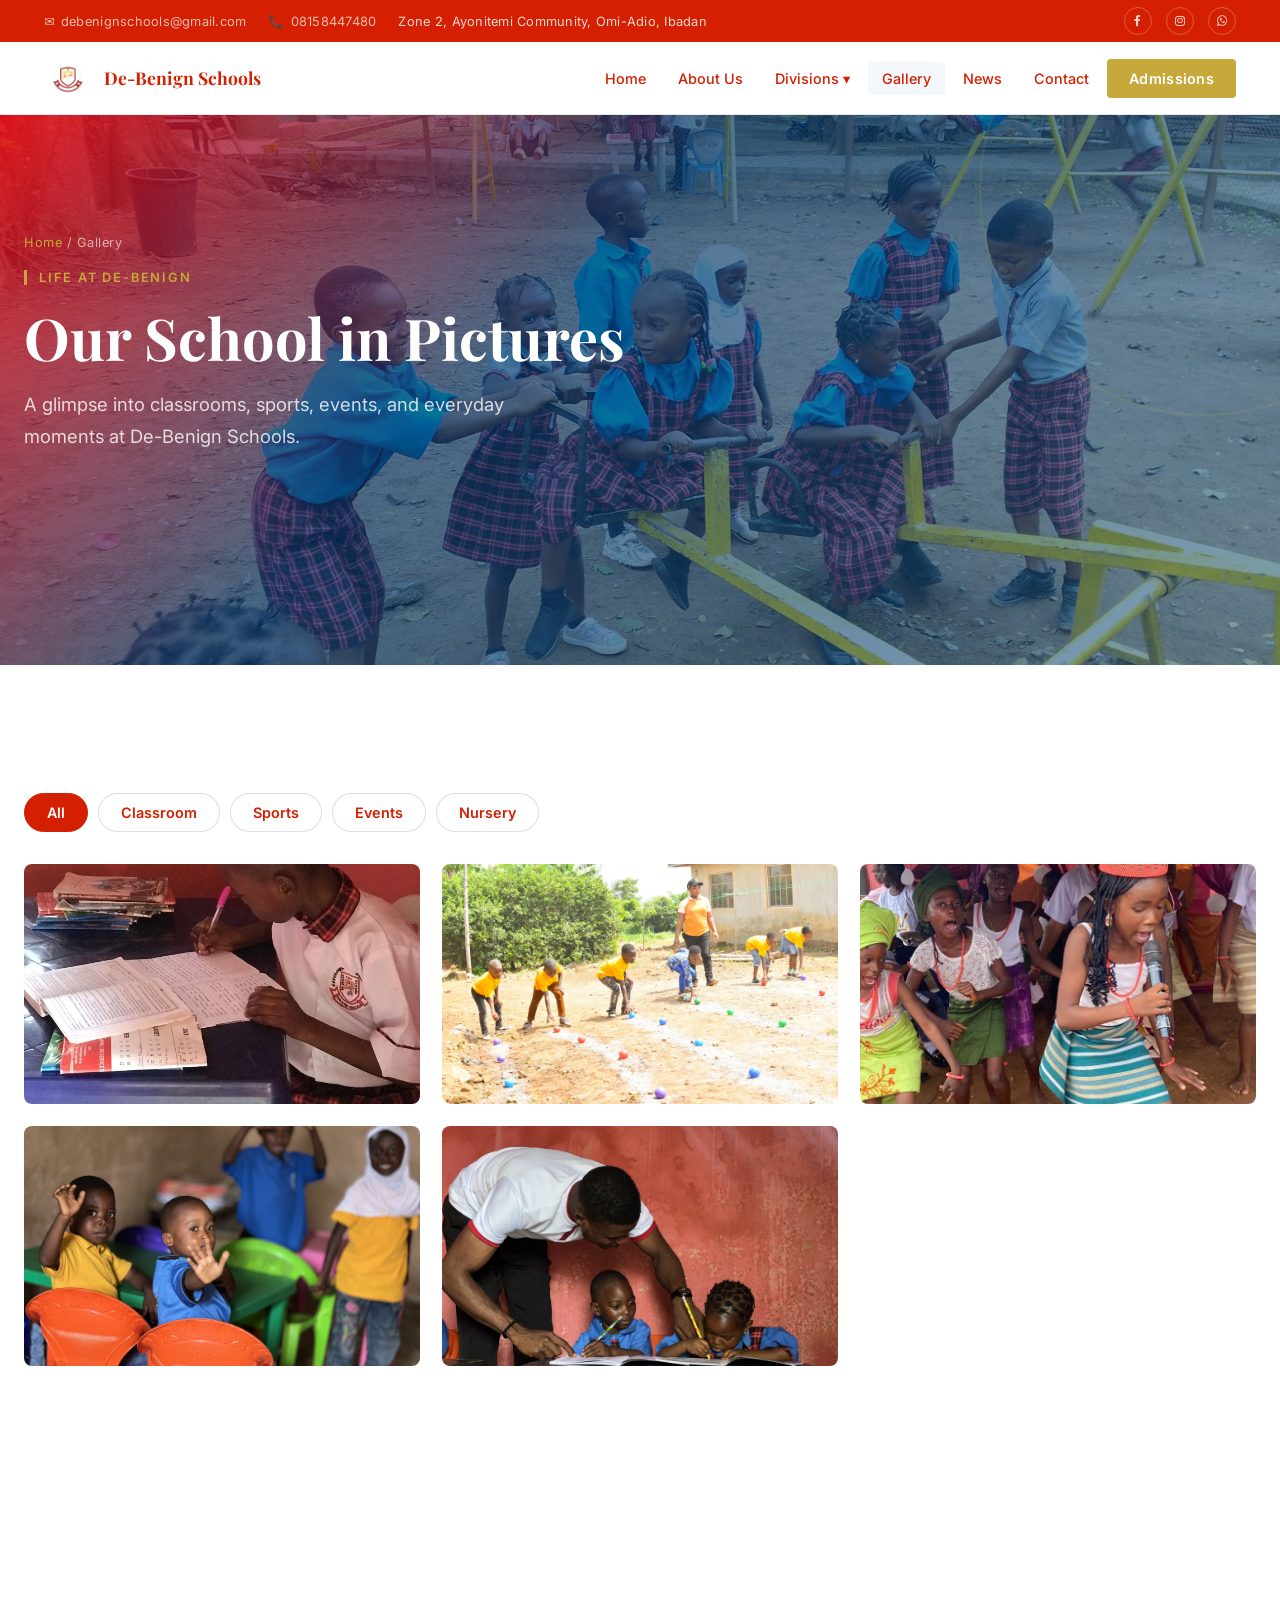
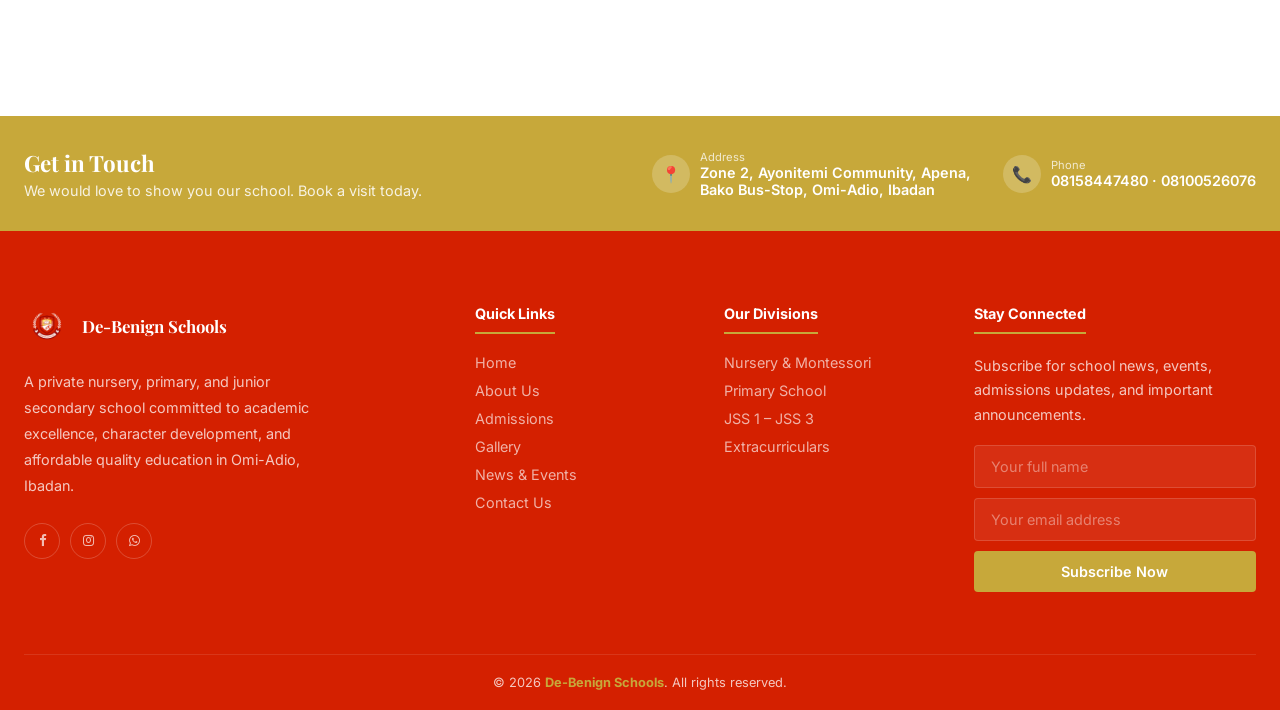
<file: gallery.html>
<!DOCTYPE html>
<html lang="en">
<head>
<meta charset="UTF-8"/>
<meta name="viewport" content="width=device-width, initial-scale=1.0"/>
<link rel="icon" href="favicon.ico" sizes="any"/>
<link rel="icon" type="image/png" sizes="32x32" href="images/icons/favicon-32x32.png"/>
<link rel="icon" type="image/png" sizes="16x16" href="images/icons/favicon-16x16.png"/>
<link rel="apple-touch-icon" sizes="180x180" href="images/icons/apple-touch-icon.png"/>
<meta name="theme-color" content="#8B0000"/>
<title>Gallery — De-Benign Schools</title>
<meta name="description" content="Photo gallery from De-Benign Schools — classrooms, sports, events, and Nursery life in Omi-Adio, Ibadan."/>
<link rel="preconnect" href="https://fonts.googleapis.com"/>
<link href="https://fonts.googleapis.com/css2?family=Playfair+Display:ital,wght@0,500;0,700;1,500&family=Inter:wght@300;400;500;600&display=swap" rel="stylesheet"/>
<link rel="stylesheet" href="https://cdnjs.cloudflare.com/ajax/libs/font-awesome/4.7.0/css/font-awesome.min.css">
<link rel="stylesheet" href="style.css"/>
</head>
<body data-page="gallery">

<div id="topbar-placeholder"></div>
<div id="navbar-placeholder"></div>

<section class="page-hero page-hero-gallery">
  <div class="page-hero-inner">
    <div class="breadcrumb"><a href="index.html">Home</a> / Gallery</div>
    <div class="page-hero-badge">Life at De-Benign</div>
    <h1>Our School in Pictures</h1>
    <p>A glimpse into classrooms, sports, events, and everyday moments at De-Benign Schools.</p>
  </div>
</section>

<section class="section">
  <div class="section-inner">
    <div class="gallery-filters reveal">
      <button class="filter-btn active" data-filter="all">All</button>
      <button class="filter-btn" data-filter="1">Classroom</button>
      <button class="filter-btn" data-filter="2">Sports</button>
      <button class="filter-btn" data-filter="3">Events</button>
      <button class="filter-btn" data-filter="4">Nursery</button>
    </div>

   <div class="gallery-grid" id="galleryGrid">
    <div class="gallery-item gallery-cat-1 reveal" data-cat="1" data-title="Mathematics Class" data-desc="JSS pupils engaged in a lively Mathematics lesson.">
      <img src="images/15.jpg" alt="Mathematics Class" class="gallery-item-photo"/>
      <div class="gallery-overlay"><span>Mathematics Class</span></div>
    </div>
    <div class="gallery-item gallery-cat-2 reveal" data-cat="2" data-title="Inter-House Sports" data-desc="Pupils competing in our annual inter-house sports day.">
      <img src="images/16.jpg" alt="Inter-House Sports" class="gallery-item-photo"/>
      <div class="gallery-overlay"><span>Inter-House Sports</span></div>
    </div>
    <div class="gallery-item gallery-cat-3 reveal" data-cat="3" data-title="Cultural Day" data-desc="Celebrating Nigerian culture and heritage as one school family.">
      <img src="images/35.jpg" alt="Cultural Day" class="gallery-item-photo"/>
      <div class="gallery-overlay"><span>Cultural Day</span></div>
    </div>
    <div class="gallery-item gallery-cat-4 reveal" data-cat="4" data-title="Montessori Playtime" data-desc="Nursery pupils exploring hands-on Montessori learning materials.">
      <img src="images/18.jpg" alt="Montessori Playtime" class="gallery-item-photo"/>
      <div class="gallery-overlay"><span>Montessori Playtime</span></div>
    </div>
    <div class="gallery-item gallery-cat-1 reveal" data-cat="1" data-title="English Language" data-desc="Primary pupils practicing reading and comprehension.">
      <img src="images/7.jpg" alt="English Language" class="gallery-item-photo"/>
      <div class="gallery-overlay"><span>English Language</span></div>
    </div>
    <div class="gallery-item gallery-cat-2 reveal" data-cat="2" data-title="Football Practice" data-desc="After-school football practice on our sports field.">
      <img src="images/24.jpg" alt="Football Practice" class="gallery-item-photo"/>
      <div class="gallery-overlay"><span>Football Practice</span></div>
    </div>
    <div class="gallery-item gallery-cat-3 reveal" data-cat="3" data-title="Prize-Giving Day" data-desc="Celebrating academic excellence at our end-of-session ceremony.">
      <img src="images/37.jpg" alt="Prize-Giving Day" class="gallery-item-photo"/>
      <div class="gallery-overlay"><span>Prize-Giving Day</span></div>
    </div>
    <div class="gallery-item gallery-cat-4 reveal" data-cat="4" data-title="Story Time" data-desc="Nursery pupils gathered for our daily story-time session.">
      <img src="images/20.jpg" alt="Story Time" class="gallery-item-photo"/>
      <div class="gallery-overlay"><span>Story Time</span></div>
    </div>
    <div class="gallery-item gallery-cat-1 reveal" data-cat="1" data-title="Science Lab" data-desc="Hands-on basic science demonstration for Primary pupils.">
      <img src="images/21.jpg" alt="Science Lab" class="gallery-item-photo"/>
      <div class="gallery-overlay"><span>ICT Lab</span></div>
    </div>
  </div>
  </div>
</section>

<div id="contact-strip-placeholder"></div>
<div id="footer-placeholder"></div>

<!-- Lightbox -->
<div class="lightbox" id="lightbox">
  <button class="lightbox-close" id="lightboxClose">✕</button>
  <div class="lightbox-content">
    <div class="lightbox-media" id="lightboxMedia"></div>
    <div class="lightbox-body">
      <h4 id="lightboxTitle"></h4>
      <p id="lightboxDesc"></p>
    </div>
  </div>
</div>

<script src="shared.js"></script>
<script>
const galleryItems = document.querySelectorAll('.gallery-item');
const filterBtns = document.querySelectorAll('.filter-btn');

// Filter tabs
filterBtns.forEach(btn => {
  btn.addEventListener('click', () => {
    filterBtns.forEach(b => b.classList.remove('active'));
    btn.classList.add('active');
    const filter = btn.dataset.filter;
    galleryItems.forEach(item => {
      item.classList.toggle('hidden', filter !== 'all' && item.dataset.cat !== filter);
    });
  });
});

// Lightbox
const lightbox = document.getElementById('lightbox');
const lightboxMedia = document.getElementById('lightboxMedia');
const lightboxTitle = document.getElementById('lightboxTitle');
const lightboxDesc = document.getElementById('lightboxDesc');

galleryItems.forEach(item => {
  item.addEventListener('click', () => {
    const imgSrc = item.querySelector('.gallery-item-photo').src;
    lightboxMedia.innerHTML = `<img src="${imgSrc}" alt="${item.dataset.title}" style="width:100%;height:100%;object-fit:cover;"/>`;
    lightboxMedia.className = 'lightbox-media';
    lightboxTitle.textContent = item.dataset.title;
    lightboxDesc.textContent = item.dataset.desc;
    lightbox.classList.add('open');
  });
});

document.getElementById('lightboxClose').addEventListener('click', () => lightbox.classList.remove('open'));
lightbox.addEventListener('click', (e) => { if (e.target === lightbox) lightbox.classList.remove('open'); });
</script>
</body>
</html>
</file>
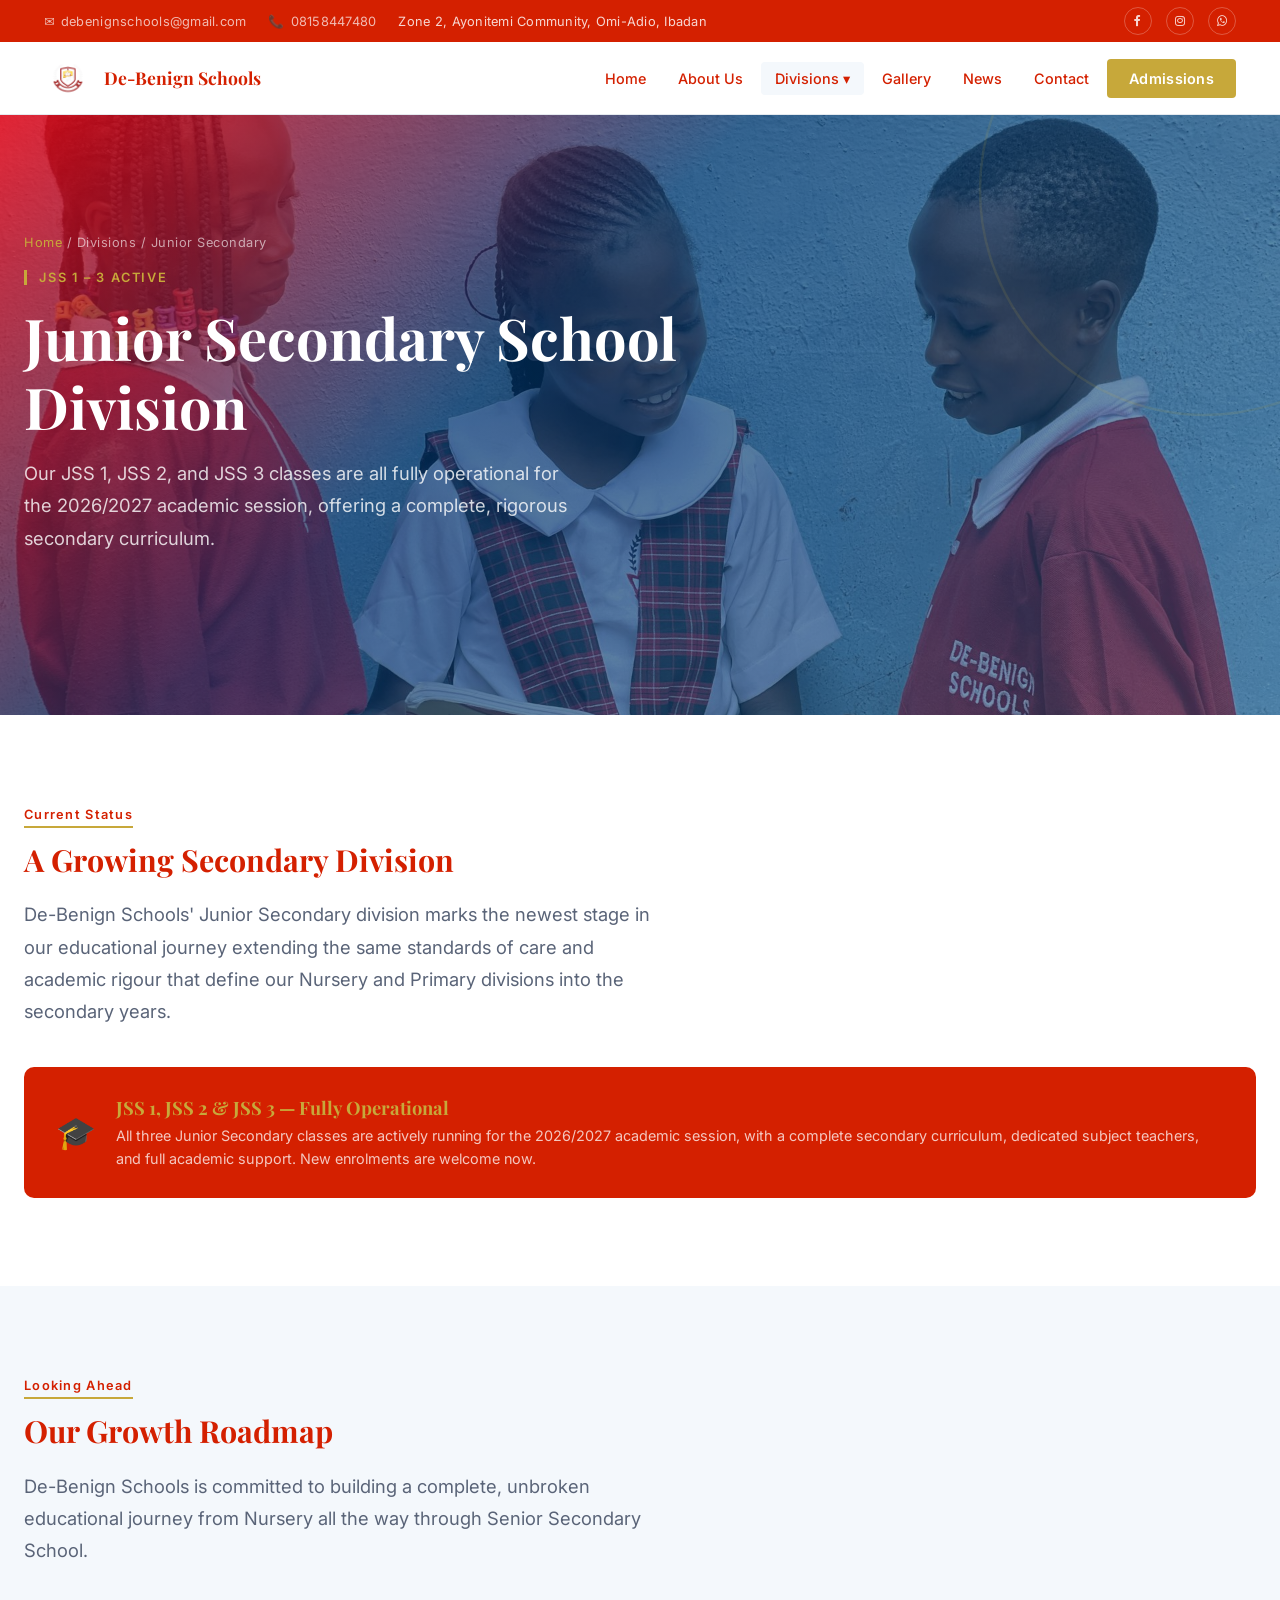
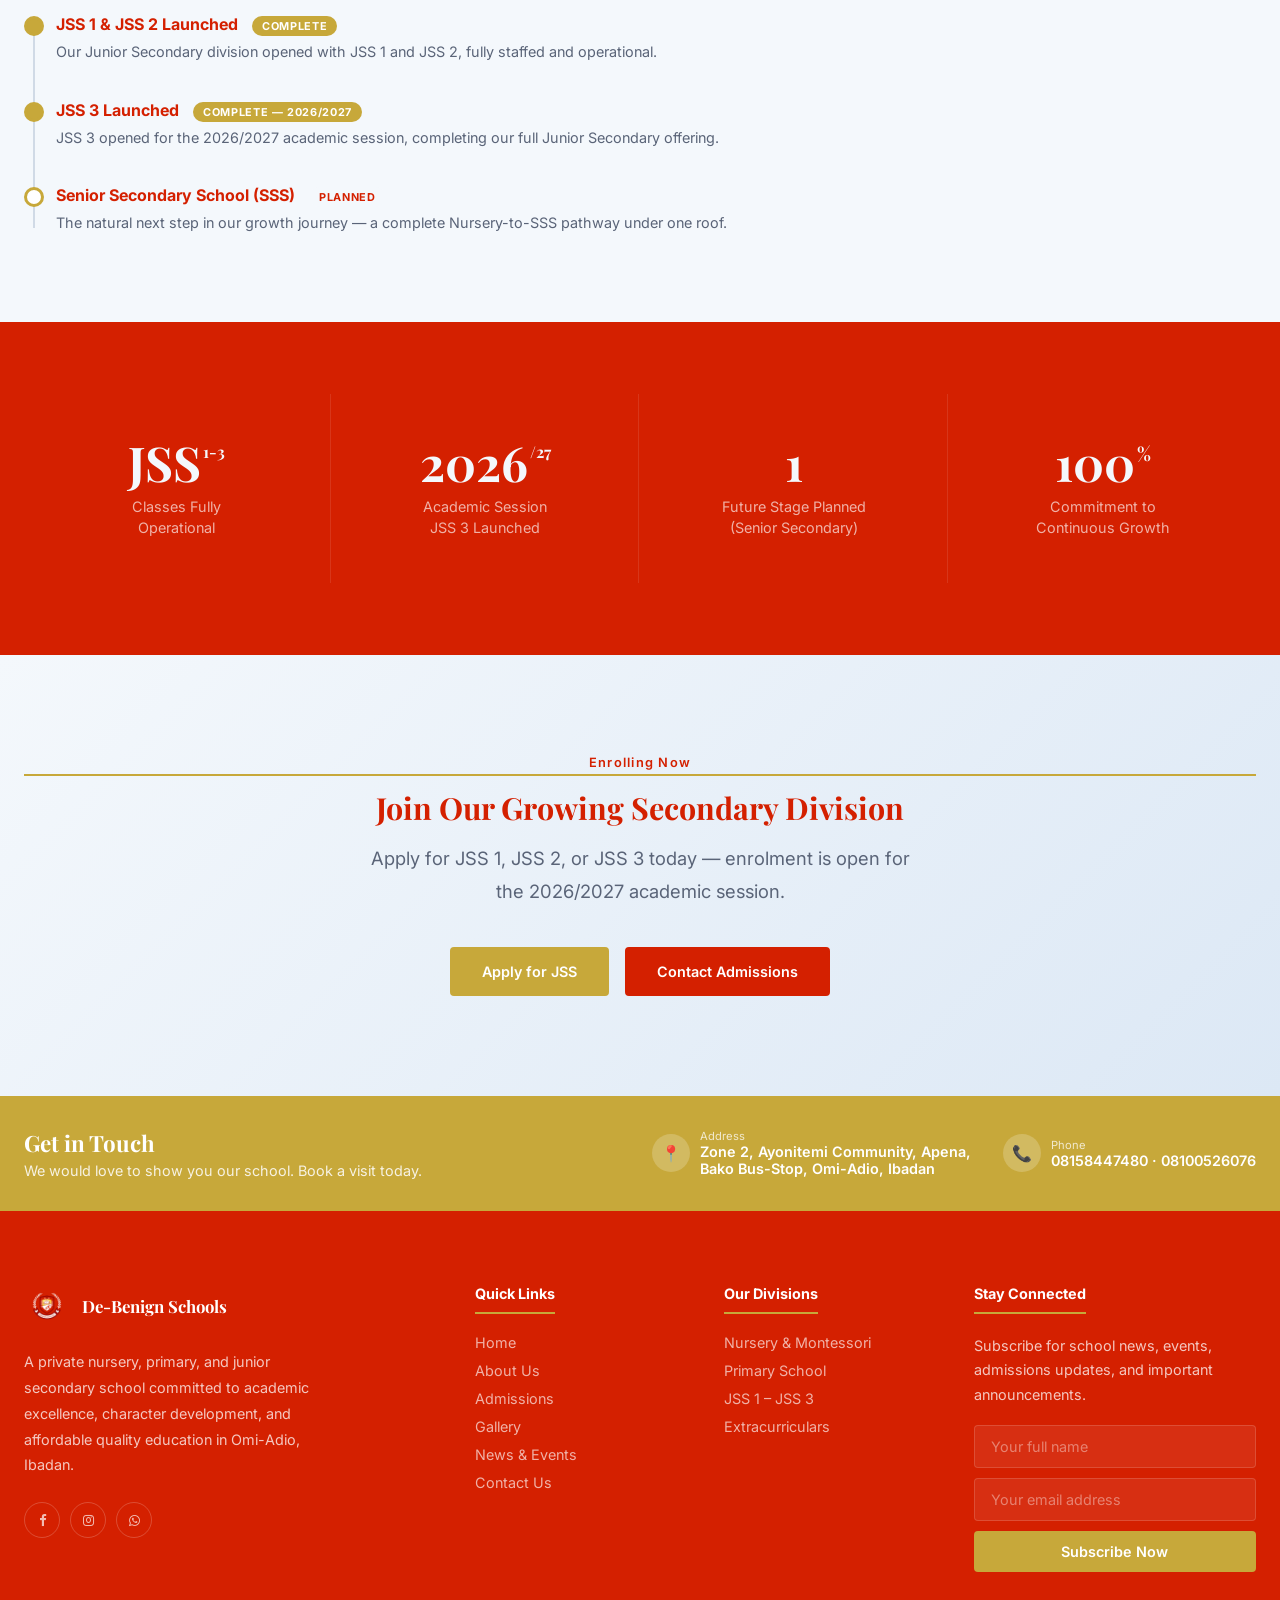
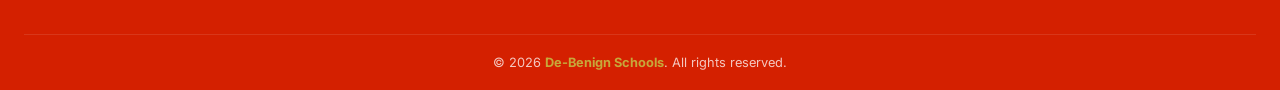
<file: jss.html>
<!DOCTYPE html>
<html lang="en">
<head>
<meta charset="UTF-8"/>
<meta name="viewport" content="width=device-width, initial-scale=1.0"/>
<link rel="icon" href="favicon.ico" sizes="any"/>
<link rel="icon" type="image/png" sizes="32x32" href="images/icons/favicon-32x32.png"/>
<link rel="icon" type="image/png" sizes="16x16" href="images/icons/favicon-16x16.png"/>
<link rel="apple-touch-icon" sizes="180x180" href="images/icons/apple-touch-icon.png"/>
<meta name="theme-color" content="#8B0000"/>
<title>Junior Secondary School (JSS) — De-Benign Schools</title>
<meta name="description" content="JSS 1, JSS 2 & JSS 3 at De-Benign Schools are fully operational for 2026/2027, with Senior Secondary planned next."/>
<link rel="preconnect" href="https://fonts.googleapis.com"/>
<link rel="stylesheet" href="https://cdnjs.cloudflare.com/ajax/libs/font-awesome/4.7.0/css/font-awesome.min.css">
<link href="https://fonts.googleapis.com/css2?family=Playfair+Display:ital,wght@0,500;0,700;1,500&family=Inter:wght@300;400;500;600&display=swap" rel="stylesheet"/>
<link rel="stylesheet" href="style.css"/>
</head>
<body data-page="jss">

<div id="topbar-placeholder"></div>
<div id="navbar-placeholder"></div>

<section class="page-hero page-hero-secondary">
  <div class="page-hero-inner">
    <div class="breadcrumb"><a href="index.html">Home</a> / Divisions / Junior Secondary</div>
    <div class="page-hero-badge">JSS 1 – 3 Active</div>
      <h1>Junior Secondary School Division</h1>
      <p>Our JSS 1, JSS 2, and JSS 3 classes are all fully operational for the 2026/2027 academic session, offering a complete, rigorous secondary curriculum.</p>
  </div>
</section>

<section class="section">
  <div class="section-inner">
    <div class="reveal">
      <div class="section-tag">Current Status</div>
      <h2 class="section-title">A Growing Secondary Division</h2>
      <p class="section-sub">De-Benign Schools' Junior Secondary division marks the newest stage in our educational journey extending the same standards of care and academic rigour that define our Nursery and Primary divisions into the secondary years.</p>
    </div>

    <div class="status-banner reveal">
      <div class="sb-icon">🎓</div>
      <div>
        <h4>JSS 1, JSS 2 & JSS 3 — Fully Operational</h4>
        <p>All three Junior Secondary classes are actively running for the 2026/2027 academic session, with a complete secondary curriculum, dedicated subject teachers, and full academic support. New enrolments are welcome now.</p>
      </div>
    </div>
  </div>
</section>

<section class="section section-offwhite">
  <div class="section-inner">
    <div class="reveal">
      <div class="section-tag">Looking Ahead</div>
      <h2 class="section-title">Our Growth Roadmap</h2>
      <p class="section-sub">De-Benign Schools is committed to building a complete, unbroken educational journey from Nursery all the way through Senior Secondary School.</p>
    </div>

   <div class="roadmap reveal">
      <div class="roadmap-item done">
        <h4>JSS 1 & JSS 2 Launched <span class="roadmap-tag active">Complete</span></h4>
        <p>Our Junior Secondary division opened with JSS 1 and JSS 2, fully staffed and operational.</p>
      </div>
      <div class="roadmap-item done">
        <h4>JSS 3 Launched <span class="roadmap-tag active">Complete — 2026/2027</span></h4>
        <p>JSS 3 opened for the 2026/2027 academic session, completing our full Junior Secondary offering.</p>
      </div>
      <div class="roadmap-item">
        <h4>Senior Secondary School (SSS) <span class="roadmap-tag">Planned</span></h4>
        <p>The natural next step in our growth journey — a complete Nursery-to-SSS pathway under one roof.</p>
      </div>
    </div>
  </div>
</section>

<div class="stats">
  <div class="stats-inner">
    <div class="stat-item reveal"><div class="stat-num">JSS<sup style="font-size:1rem">1-3</sup></div><div class="stat-label">Classes Fully<br>Operational</div></div>
<div class="stat-item reveal"><div class="stat-num">2026<sup style="font-size:1rem">/27</sup></div><div class="stat-label">Academic Session<br>JSS 3 Launched</div></div>
    <div class="stat-item reveal"><div class="stat-num">1</div><div class="stat-label">Future Stage Planned<br>(Senior Secondary)</div></div>
    <div class="stat-item reveal"><div class="stat-num">100<sup>%</sup></div><div class="stat-label">Commitment to<br>Continuous Growth</div></div>
  </div>
</div>

<section class="cta-section">
  <div class="reveal">
    <div class="section-tag" style="display:block;text-align:center;">Enrolling Now</div>
    <h2 class="section-title" style="text-align:center;">Join Our Growing Secondary Division</h2>
   <p>Apply for JSS 1, JSS 2, or JSS 3 today — enrolment is open for the 2026/2027 academic session.</p>
    <div class="cta-actions">
      <a href="admissions.html" class="btn btn-primary">Apply for JSS</a>
      <a href="contact.html" class="btn btn-navy">Contact Admissions</a>
    </div>
  </div>
</section>

<div id="contact-strip-placeholder"></div>
<div id="footer-placeholder"></div>
<script src="shared.js"></script>
</body>
</html>
</file>
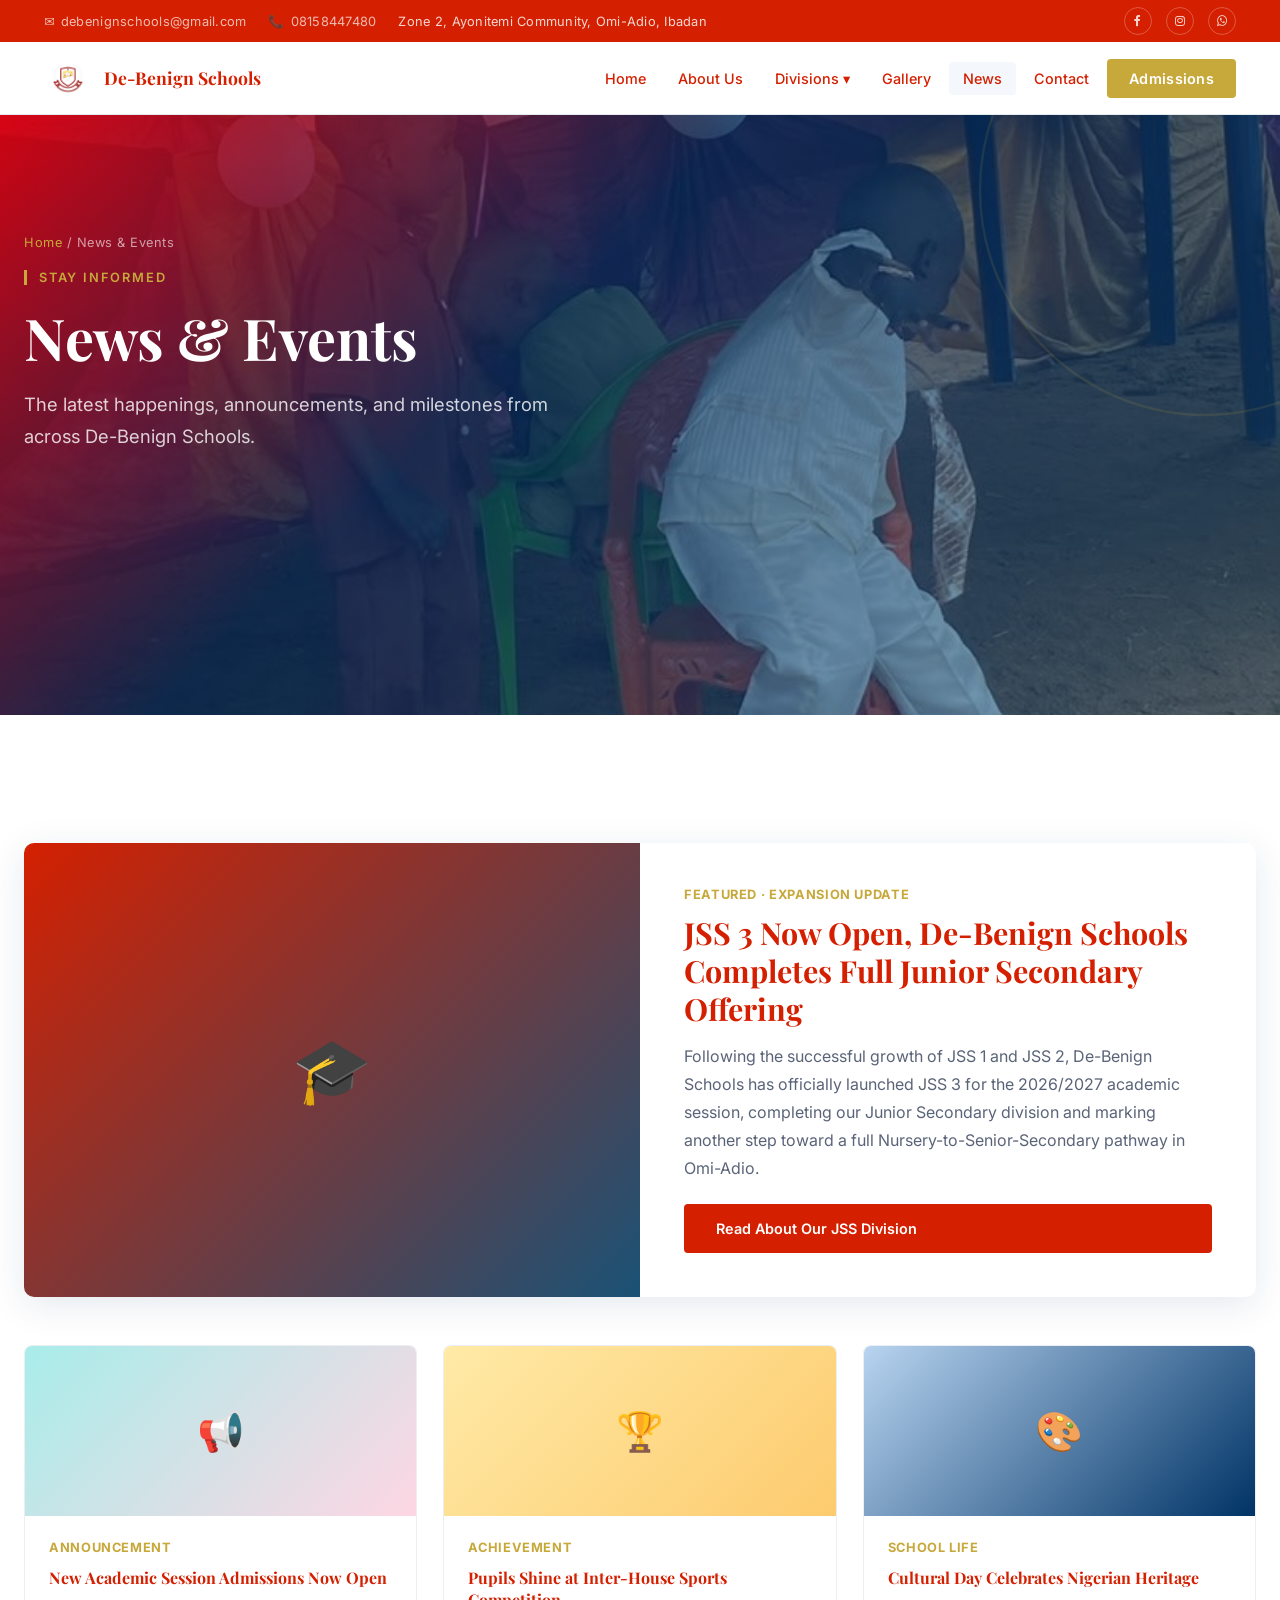
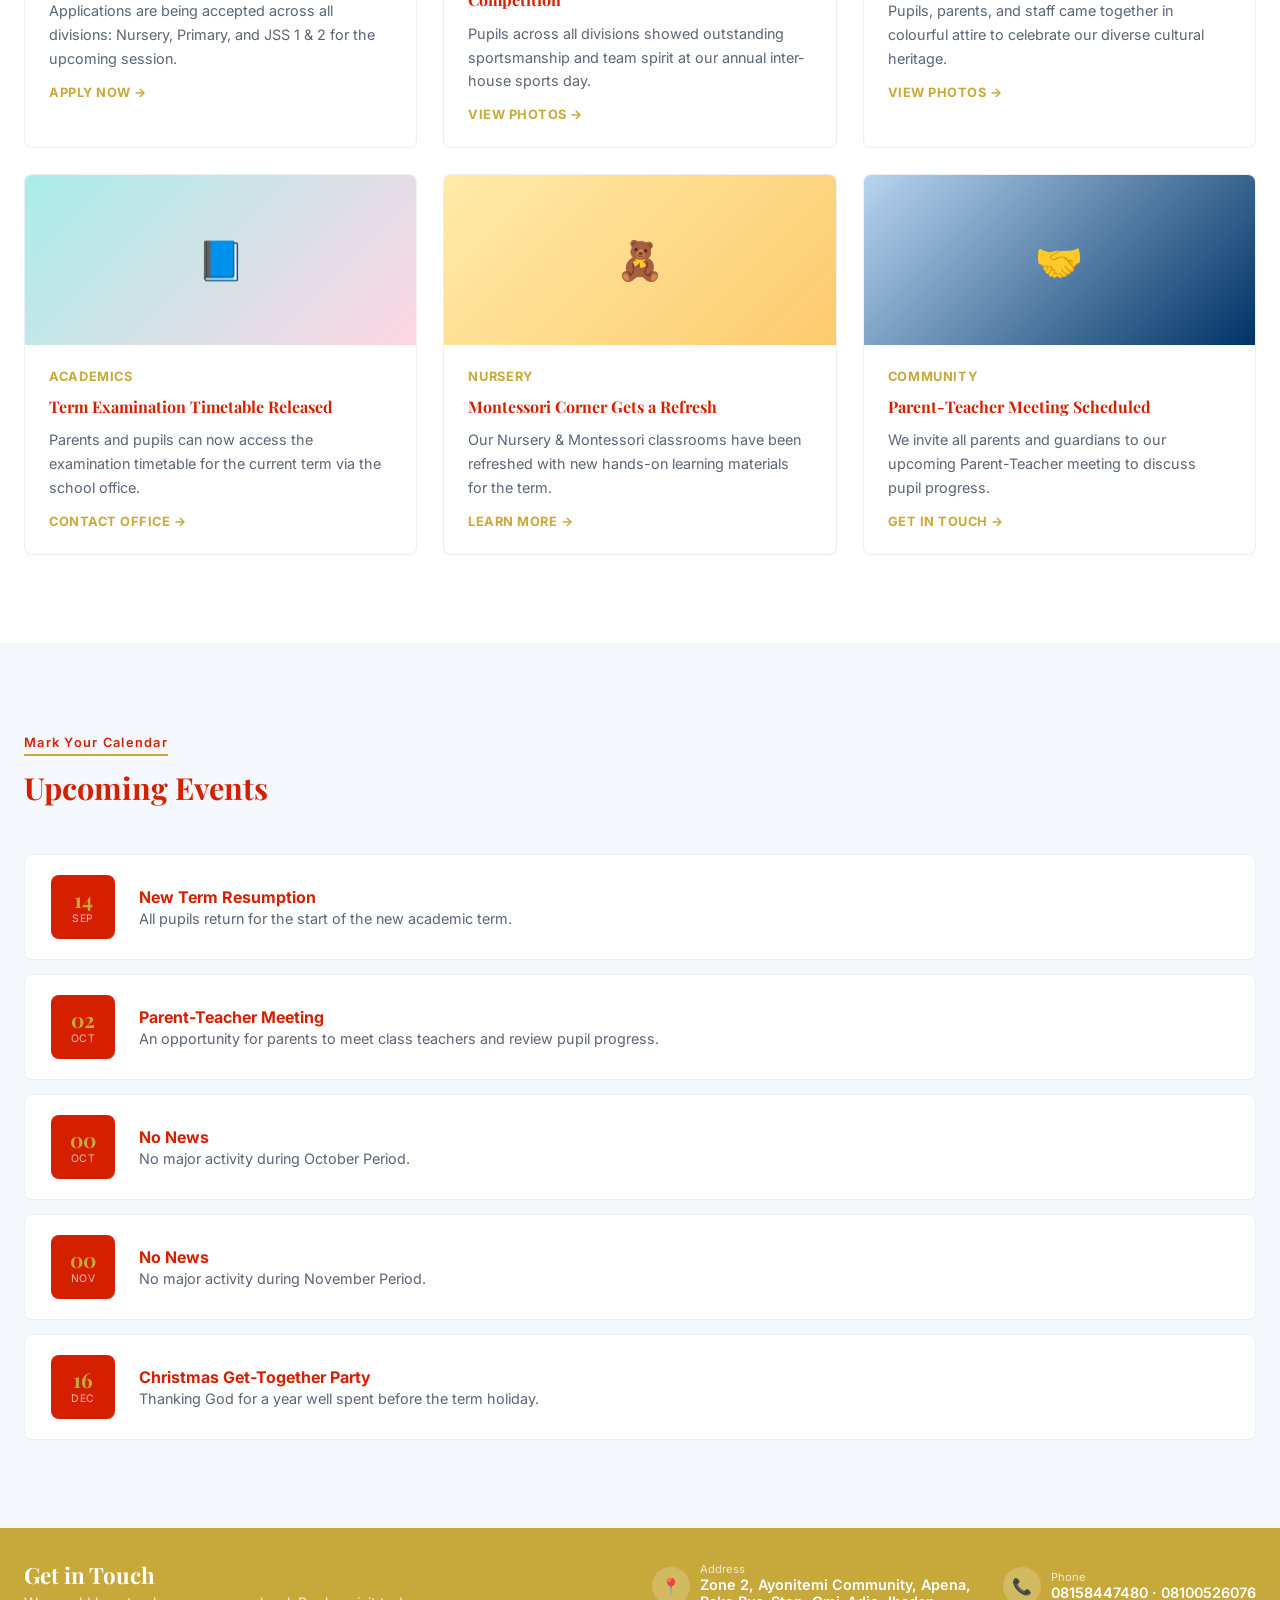
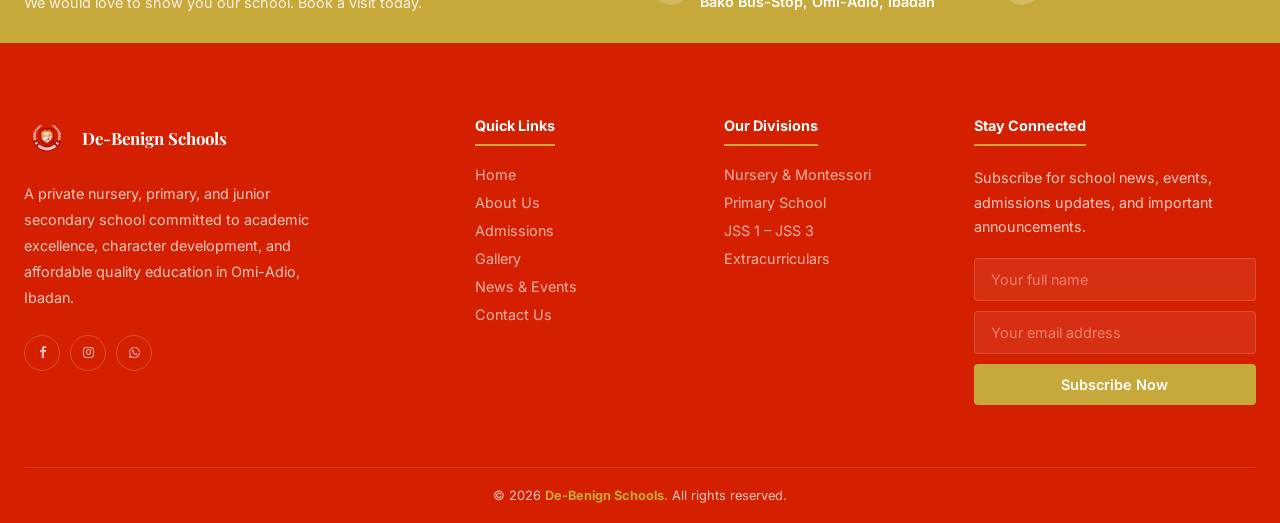
<file: news.html>
<!DOCTYPE html>
<html lang="en">
<head>
<meta charset="UTF-8"/>
<meta name="viewport" content="width=device-width, initial-scale=1.0"/>
<link rel="icon" href="favicon.ico" sizes="any"/>
<link rel="icon" type="image/png" sizes="32x32" href="images/icons/favicon-32x32.png"/>
<link rel="icon" type="image/png" sizes="16x16" href="images/icons/favicon-16x16.png"/>
<link rel="apple-touch-icon" sizes="180x180" href="images/icons/apple-touch-icon.png"/>
<meta name="theme-color" content="#8B0000"/>
<title>News & Events — De-Benign Schools</title>
<meta name="description" content="Latest news, announcements, and upcoming events at De-Benign Schools, Omi-Adio, Ibadan."/>
<link rel="preconnect" href="https://fonts.googleapis.com"/>
<link rel="stylesheet" href="https://cdnjs.cloudflare.com/ajax/libs/font-awesome/4.7.0/css/font-awesome.min.css">
<link href="https://fonts.googleapis.com/css2?family=Playfair+Display:ital,wght@0,500;0,700;1,500&family=Inter:wght@300;400;500;600&display=swap" rel="stylesheet"/>
<link rel="stylesheet" href="style.css"/>
</head>
<body data-page="news">

<div id="topbar-placeholder"></div>
<div id="navbar-placeholder"></div>

<section class="page-hero page-hero-news">
  <div class="page-hero-inner">
    <div class="breadcrumb"><a href="index.html">Home</a> / News &amp; Events</div>
    <div class="page-hero-badge">Stay Informed</div>
    <h1>News &amp; Events</h1>
    <p>The latest happenings, announcements, and milestones from across De-Benign Schools.</p>
  </div>
</section>

<section class="section">
  <div class="section-inner">
    <!-- Featured Story -->
    <div class="featured-news reveal">
      <div class="featured-news-media">🎓</div>
      <div class="featured-news-body">
        <div class="news-date">Featured · Expansion Update</div>
          <h3>JSS 3 Now Open, De-Benign Schools Completes Full Junior Secondary Offering</h3>
          <p>Following the successful growth of JSS 1 and JSS 2, De-Benign Schools has officially launched JSS 3 for the 2026/2027 academic session, completing our Junior Secondary division and marking another step toward a full Nursery-to-Senior-Secondary pathway in Omi-Adio.</p>
        <a href="jss.html" class="btn btn-navy">Read About Our JSS Division</a>
      </div>
    </div>

    <!-- News Grid -->
    <div class="news-grid">
      <div class="news-card reveal">
        <div class="news-card-media">📢</div>
        <div class="news-card-body">
          <div class="news-date">Announcement</div>
          <h4>New Academic Session Admissions Now Open</h4>
          <p>Applications are being accepted across all divisions: Nursery, Primary, and JSS 1 & 2 for the upcoming session.</p>
          <a href="admissions.html" class="news-read-more">Apply Now →</a>
        </div>
      </div>
      <div class="news-card reveal">
        <div class="news-card-media">🏆</div>
        <div class="news-card-body">
          <div class="news-date">Achievement</div>
          <h4>Pupils Shine at Inter-House Sports Competition</h4>
          <p>Pupils across all divisions showed outstanding sportsmanship and team spirit at our annual inter-house sports day.</p>
          <a href="gallery.html" class="news-read-more">View Photos →</a>
        </div>
      </div>
      <div class="news-card reveal">
        <div class="news-card-media">🎨</div>
        <div class="news-card-body">
          <div class="news-date">School Life</div>
          <h4>Cultural Day Celebrates Nigerian Heritage</h4>
          <p>Pupils, parents, and staff came together in colourful attire to celebrate our diverse cultural heritage.</p>
          <a href="gallery.html" class="news-read-more">View Photos →</a>
        </div>
      </div>
      <div class="news-card reveal">
        <div class="news-card-media">📘</div>
        <div class="news-card-body">
          <div class="news-date">Academics</div>
          <h4>Term Examination Timetable Released</h4>
          <p>Parents and pupils can now access the examination timetable for the current term via the school office.</p>
          <a href="contact.html" class="news-read-more">Contact Office →</a>
        </div>
      </div>
      <div class="news-card reveal">
        <div class="news-card-media">🧸</div>
        <div class="news-card-body">
          <div class="news-date">Nursery</div>
          <h4>Montessori Corner Gets a Refresh</h4>
          <p>Our Nursery & Montessori classrooms have been refreshed with new hands-on learning materials for the term.</p>
          <a href="nursery.html" class="news-read-more">Learn More →</a>
        </div>
      </div>
      <div class="news-card reveal">
        <div class="news-card-media">🤝</div>
        <div class="news-card-body">
          <div class="news-date">Community</div>
          <h4>Parent-Teacher Meeting Scheduled</h4>
          <p>We invite all parents and guardians to our upcoming Parent-Teacher meeting to discuss pupil progress.</p>
          <a href="contact.html" class="news-read-more">Get In Touch →</a>
        </div>
      </div>
    </div>
  </div>
</section>

<!-- Upcoming Events -->
<section class="section section-offwhite">
  <div class="section-inner">
    <div class="reveal">
      <div class="section-tag">Mark Your Calendar</div>
      <h2 class="section-title">Upcoming Events</h2>
    </div>
    <div class="events-cal">
      <div class="event-row reveal">
        <div class="event-date-box"><div class="ed-day">14</div><div class="ed-mon">Sep</div></div>
        <div class="event-info"><h4>New Term Resumption</h4><p>All pupils return for the start of the new academic term.</p></div>
      </div>
      <div class="event-row reveal">
        <div class="event-date-box"><div class="ed-day">02</div><div class="ed-mon">Oct</div></div>
        <div class="event-info"><h4>Parent-Teacher Meeting</h4><p>An opportunity for parents to meet class teachers and review pupil progress.</p></div>
      </div>
      <div class="event-row reveal">
        <div class="event-date-box"><div class="ed-day">00</div><div class="ed-mon">Oct</div></div>
        <div class="event-info"><h4>No News</h4><p>No major activity during October Period.</p></div>
      </div>
      <div class="event-row reveal">
        <div class="event-date-box"><div class="ed-day">00</div><div class="ed-mon">Nov</div></div>
        <div class="event-info"><h4>No News</h4><p>No major activity during November Period.</p></div>
      </div>
      <div class="event-row reveal">
        <div class="event-date-box"><div class="ed-day">16</div><div class="ed-mon">Dec</div></div>
        <div class="event-info"><h4>Christmas Get-Together Party</h4><p>Thanking God for a year well spent before the term holiday.</p></div>
      </div>
    </div>
  </div>
</section>

<div id="contact-strip-placeholder"></div>
<div id="footer-placeholder"></div>
<script src="shared.js"></script>
</body>
</html>
</file>
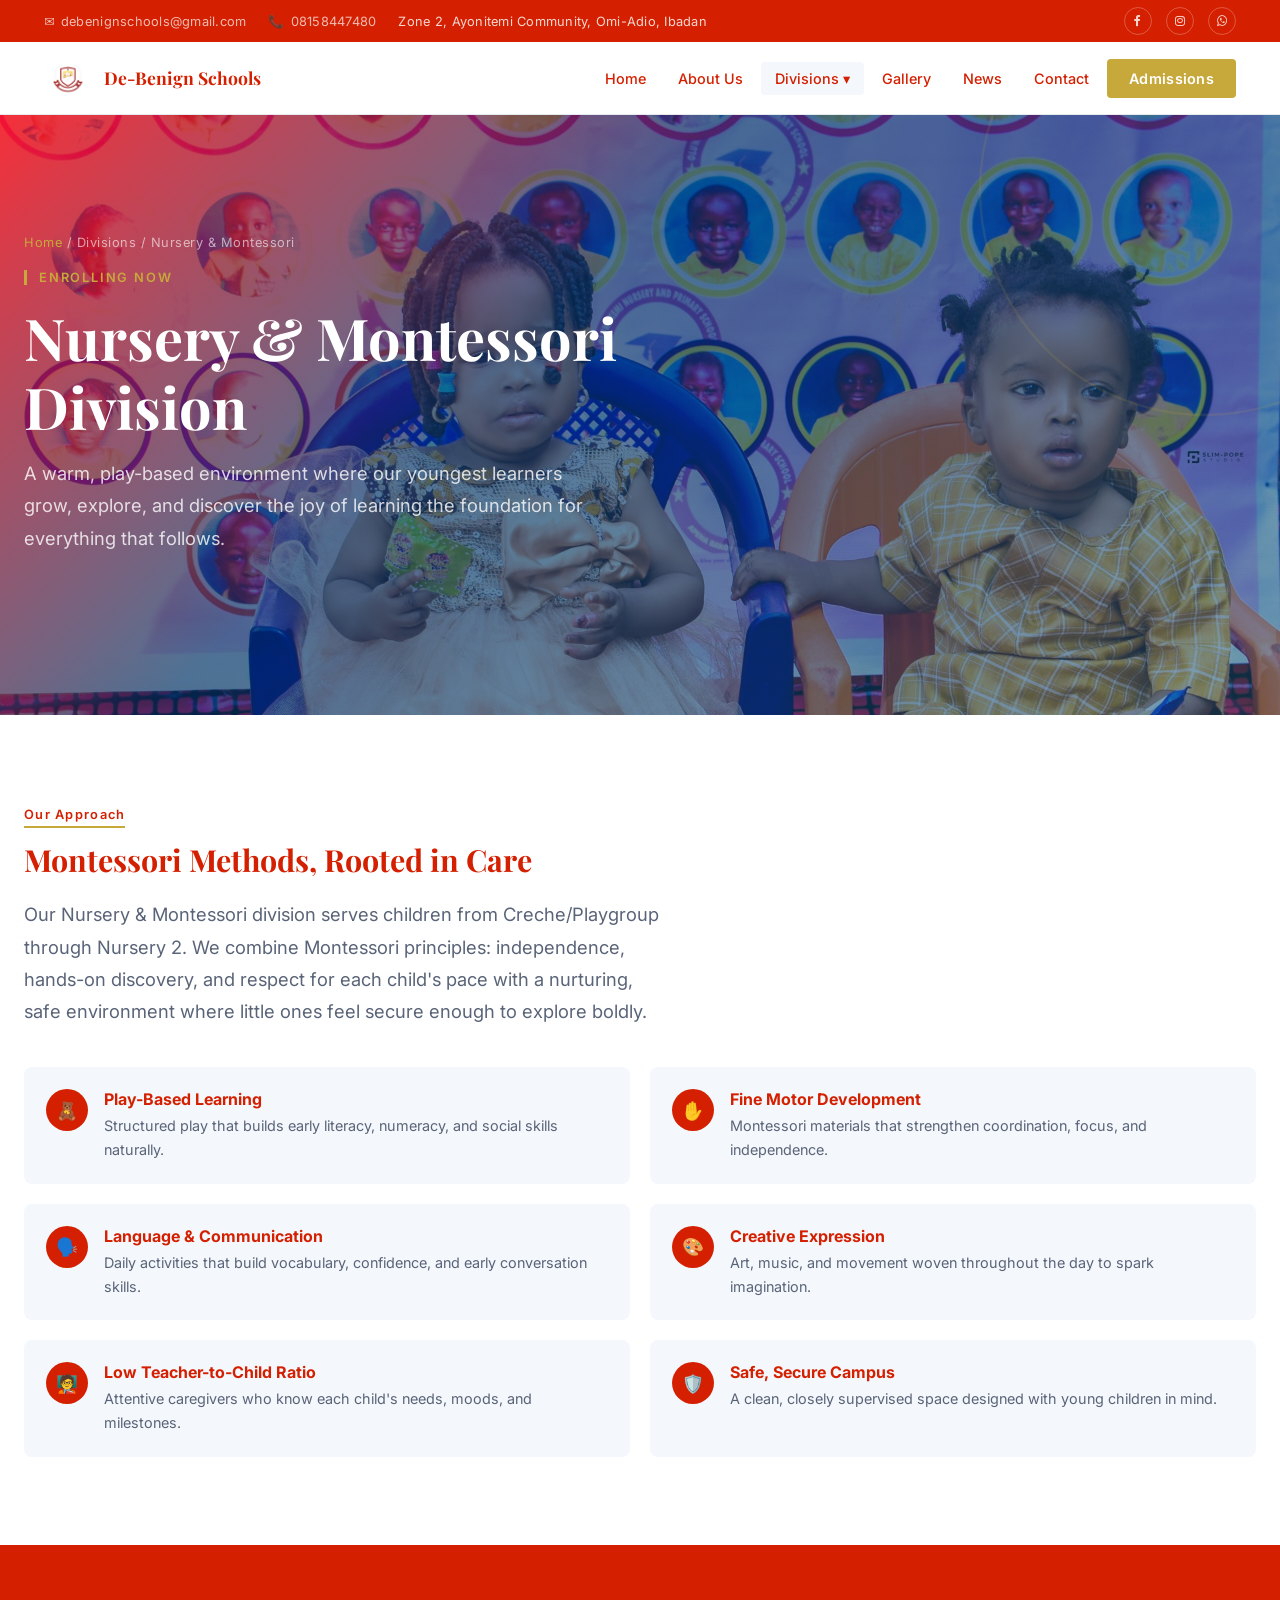
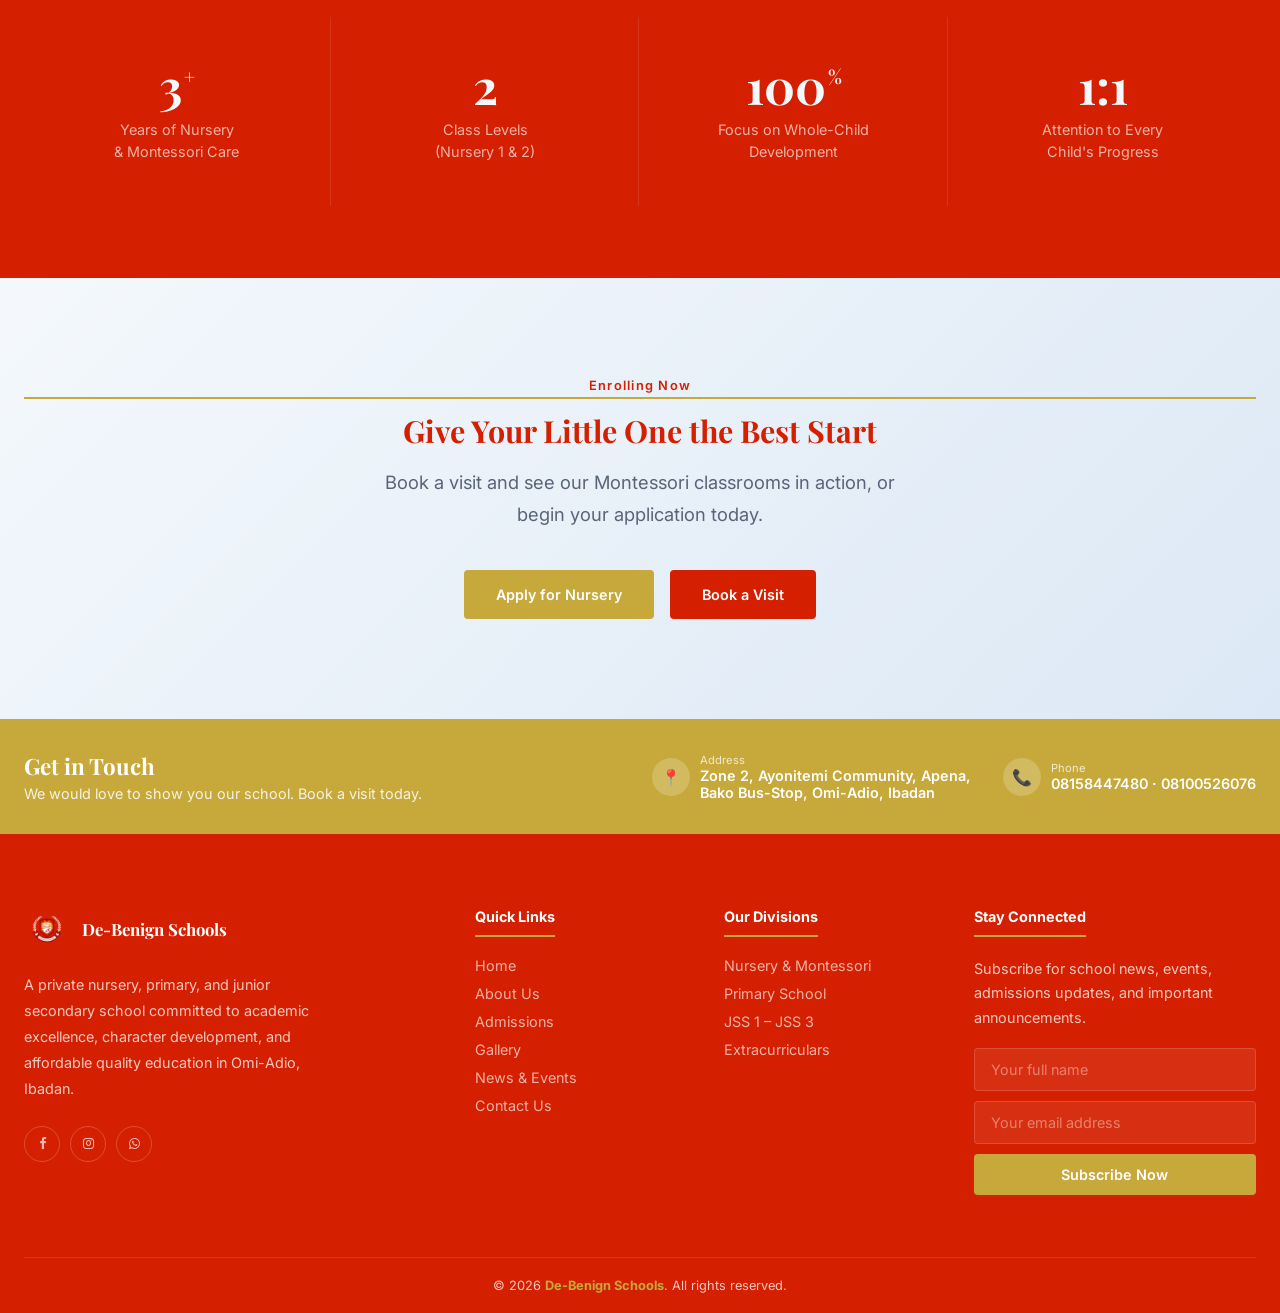
<file: nursery.html>
<!DOCTYPE html>
<html lang="en">
<head>
<meta charset="UTF-8"/>
<meta name="viewport" content="width=device-width, initial-scale=1.0"/>
<link rel="icon" href="favicon.ico" sizes="any"/>
<link rel="icon" type="image/png" sizes="32x32" href="images/icons/favicon-32x32.png"/>
<link rel="icon" type="image/png" sizes="16x16" href="images/icons/favicon-16x16.png"/>
<link rel="apple-touch-icon" sizes="180x180" href="images/icons/apple-touch-icon.png"/>
<meta name="theme-color" content="#8B0000"/>
<title>Nursery & Montessori — De-Benign Schools</title>
<meta name="description" content="Explore the Nursery & Montessori division at De-Benign Schools, Omi-Adio, Ibadan."/>
<link rel="preconnect" href="https://fonts.googleapis.com"/>
<link rel="stylesheet" href="https://cdnjs.cloudflare.com/ajax/libs/font-awesome/4.7.0/css/font-awesome.min.css">
<link href="https://fonts.googleapis.com/css2?family=Playfair+Display:ital,wght@0,500;0,700;1,500&family=Inter:wght@300;400;500;600&display=swap" rel="stylesheet"/>
<link rel="stylesheet" href="style.css"/>
</head>
<body data-page="nursery">

<div id="topbar-placeholder"></div>
<div id="navbar-placeholder"></div>

<section class="page-hero page-hero-nursery">
  <div class="page-hero-inner">
    <div class="breadcrumb"><a href="index.html">Home</a> / Divisions / Nursery &amp; Montessori</div>
    <div class="page-hero-badge">Enrolling Now</div>
    <h1>Nursery &amp; Montessori Division</h1>
    <p>A warm, play-based environment where our youngest learners grow, explore, and discover the joy of learning the foundation for everything that follows.</p>
  </div>
</section>

<section class="section">
  <div class="section-inner">
    <div class="reveal">
      <div class="section-tag">Our Approach</div>
      <h2 class="section-title">Montessori Methods, Rooted in Care</h2>
      <p class="section-sub">Our Nursery & Montessori division serves children from Creche/Playgroup through Nursery 2. We combine Montessori principles: independence, hands-on discovery, and respect for each child's pace with a nurturing, safe environment where little ones feel secure enough to explore boldly.</p>
    </div>

    <div class="feature-list-grid">
      <div class="feature-item reveal">
        <div class="fi-icon">🧸</div>
        <div><h4>Play-Based Learning</h4><p>Structured play that builds early literacy, numeracy, and social skills naturally.</p></div>
      </div>
      <div class="feature-item reveal">
        <div class="fi-icon">✋</div>
        <div><h4>Fine Motor Development</h4><p>Montessori materials that strengthen coordination, focus, and independence.</p></div>
      </div>
      <div class="feature-item reveal">
        <div class="fi-icon">🗣️</div>
        <div><h4>Language & Communication</h4><p>Daily activities that build vocabulary, confidence, and early conversation skills.</p></div>
      </div>
      <div class="feature-item reveal">
        <div class="fi-icon">🎨</div>
        <div><h4>Creative Expression</h4><p>Art, music, and movement woven throughout the day to spark imagination.</p></div>
      </div>
      <div class="feature-item reveal">
        <div class="fi-icon">🧑‍🏫</div>
        <div><h4>Low Teacher-to-Child Ratio</h4><p>Attentive caregivers who know each child's needs, moods, and milestones.</p></div>
      </div>
      <div class="feature-item reveal">
        <div class="fi-icon">🛡️</div>
        <div><h4>Safe, Secure Campus</h4><p>A clean, closely supervised space designed with young children in mind.</p></div>
      </div>
    </div>
  </div>
</section>

<div class="stats">
  <div class="stats-inner">
    <div class="stat-item reveal"><div class="stat-num">3<sup>+</sup></div><div class="stat-label">Years of Nursery<br>& Montessori Care</div></div>
    <div class="stat-item reveal"><div class="stat-num">2</div><div class="stat-label">Class Levels<br>(Nursery 1 & 2)</div></div>
    <div class="stat-item reveal"><div class="stat-num">100<sup>%</sup></div><div class="stat-label">Focus on Whole-Child<br>Development</div></div>
    <div class="stat-item reveal"><div class="stat-num">1:1</div><div class="stat-label">Attention to Every<br>Child's Progress</div></div>
  </div>
</div>

<section class="cta-section">
  <div class="reveal">
    <div class="section-tag" style="display:block;text-align:center;">Enrolling Now</div>
    <h2 class="section-title" style="text-align:center;">Give Your Little One the Best Start</h2>
    <p>Book a visit and see our Montessori classrooms in action, or begin your application today.</p>
    <div class="cta-actions">
      <a href="admissions.html" class="btn btn-primary">Apply for Nursery</a>
      <a href="contact.html" class="btn btn-navy">Book a Visit</a>
    </div>
  </div>
</section>

<div id="contact-strip-placeholder"></div>
<div id="footer-placeholder"></div>
<script src="shared.js"></script>
</body>
</html>
</file>
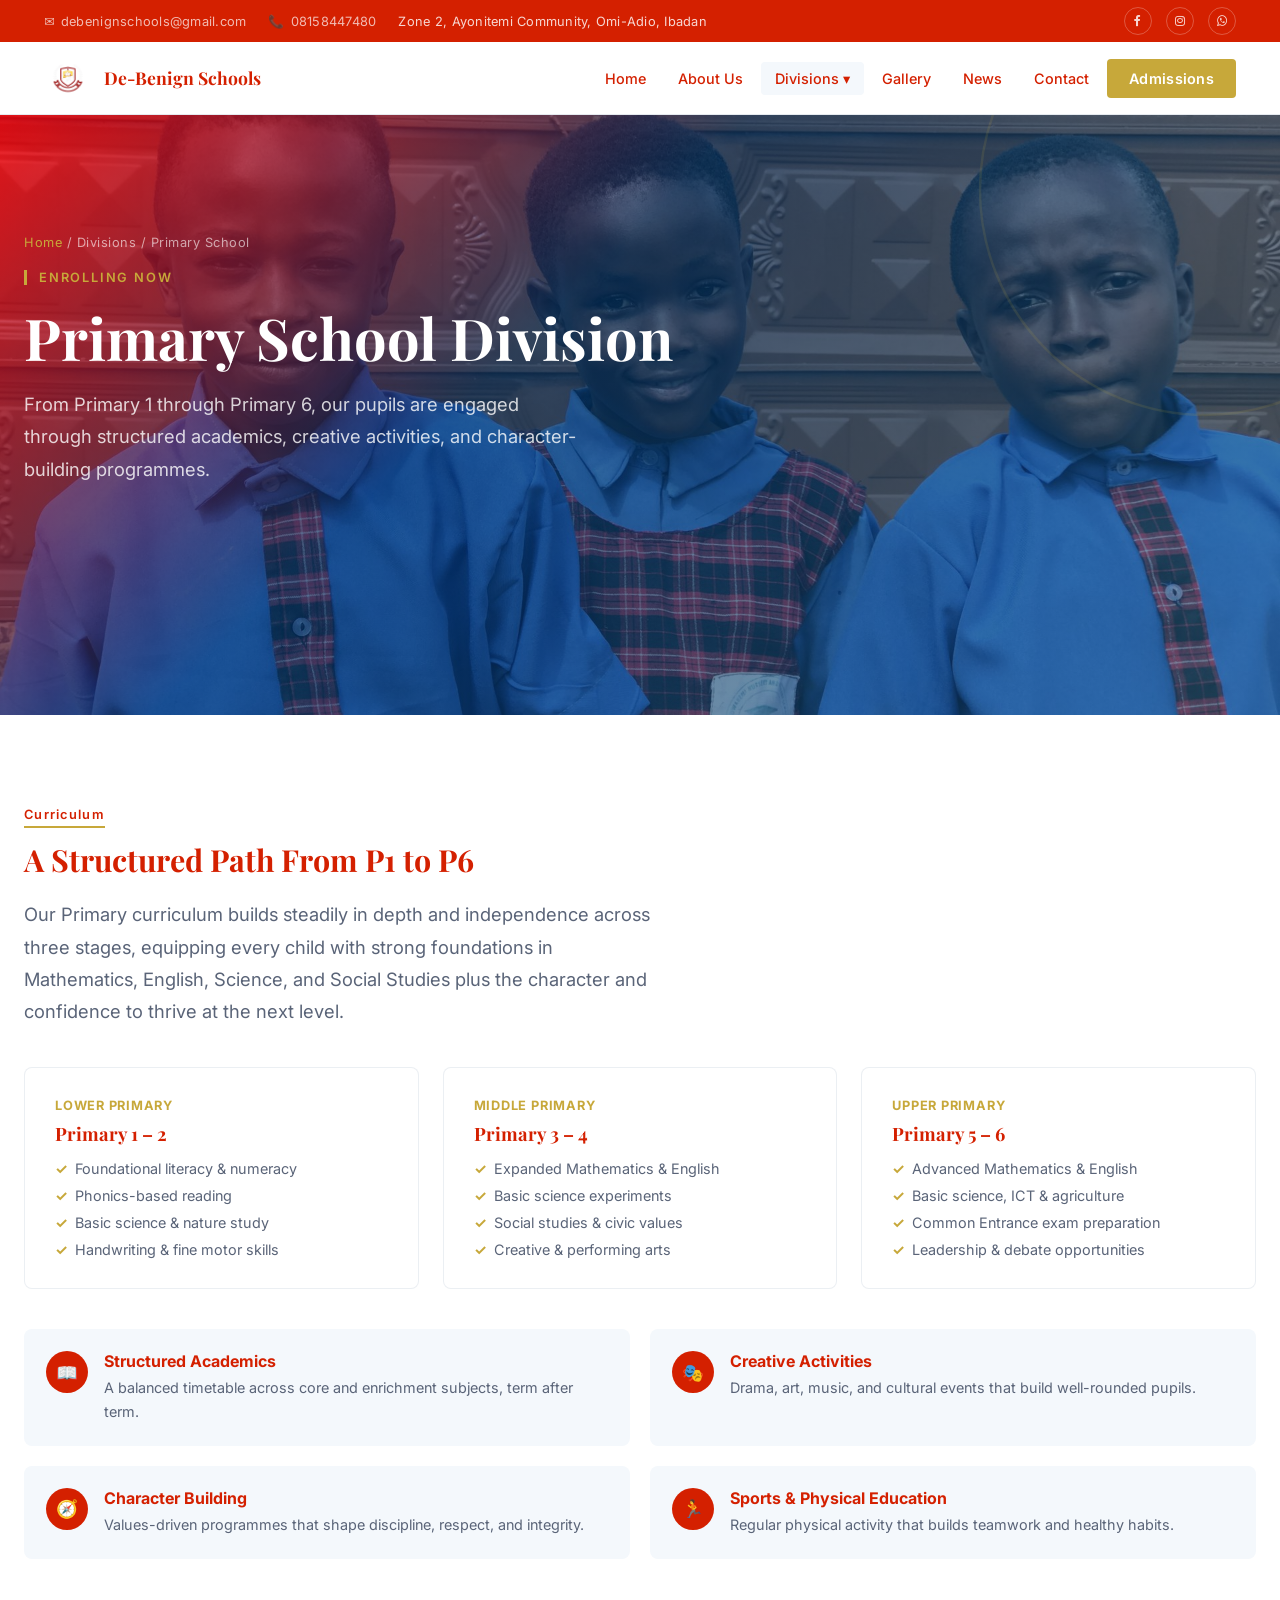
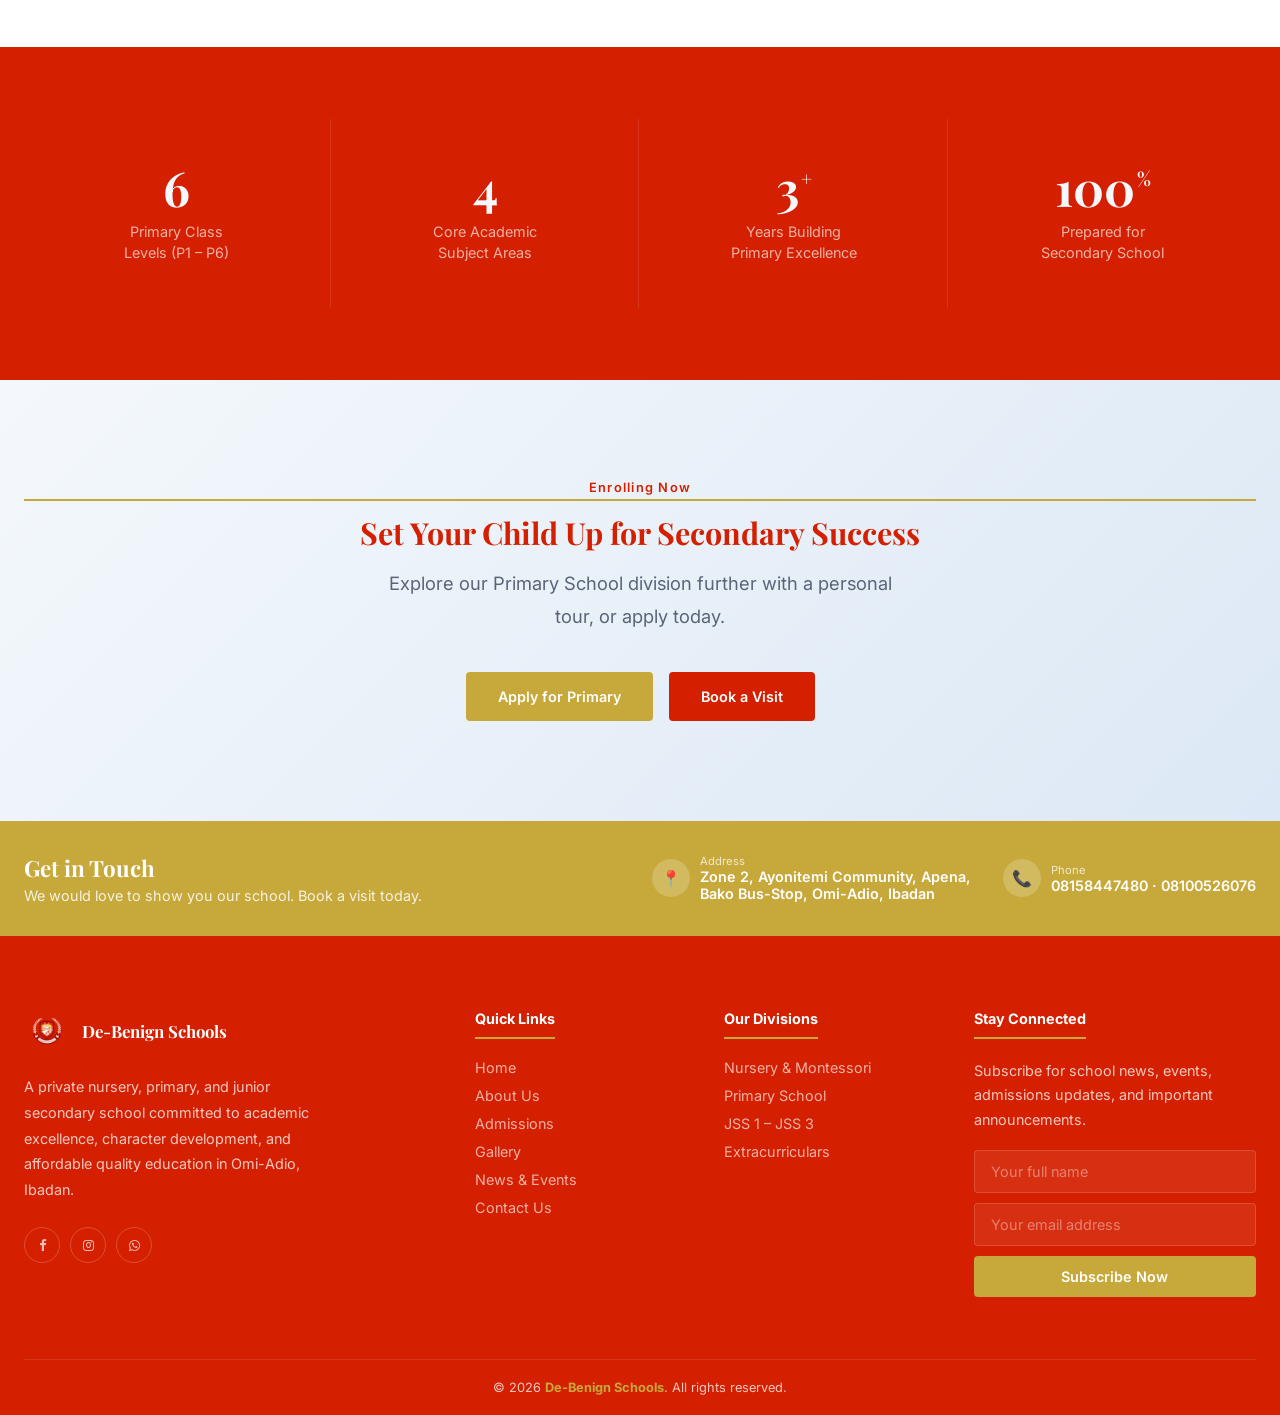
<file: primary.html>
<!DOCTYPE html>
<html lang="en">
<head>
<meta charset="UTF-8"/>
<meta name="viewport" content="width=device-width, initial-scale=1.0"/>
<link rel="icon" href="favicon.ico" sizes="any"/>
<link rel="icon" type="image/png" sizes="32x32" href="images/icons/favicon-32x32.png"/>
<link rel="icon" type="image/png" sizes="16x16" href="images/icons/favicon-16x16.png"/>
<link rel="apple-touch-icon" sizes="180x180" href="images/icons/apple-touch-icon.png"/>
<meta name="theme-color" content="#8B0000"/>
<title>Primary School — De-Benign Schools</title>
<meta name="description" content="Explore the Primary School division at De-Benign Schools, Omi-Adio, Ibadan — Primary 1 through 6."/>
<link rel="preconnect" href="https://fonts.googleapis.com"/>
<link rel="stylesheet" href="https://cdnjs.cloudflare.com/ajax/libs/font-awesome/4.7.0/css/font-awesome.min.css">
<link href="https://fonts.googleapis.com/css2?family=Playfair+Display:ital,wght@0,500;0,700;1,500&family=Inter:wght@300;400;500;600&display=swap" rel="stylesheet"/>
<link rel="stylesheet" href="style.css"/>
</head>
<body data-page="primary">

<div id="topbar-placeholder"></div>
<div id="navbar-placeholder"></div>

<section class="page-hero page-hero-primary">
  <div class="page-hero-inner">
    <div class="breadcrumb"><a href="index.html">Home</a> / Divisions / Primary School</div>
    <div class="page-hero-badge">Enrolling Now</div>
    <h1>Primary School Division</h1>
    <p>From Primary 1 through Primary 6, our pupils are engaged through structured academics, creative activities, and character-building programmes.</p>
  </div>
</section>

<section class="section">
  <div class="section-inner">
    <div class="reveal">
      <div class="section-tag">Curriculum</div>
      <h2 class="section-title">A Structured Path From P1 to P6</h2>
      <p class="section-sub">Our Primary curriculum builds steadily in depth and independence across three stages, equipping every child with strong foundations in Mathematics, English, Science, and Social Studies plus the character and confidence to thrive at the next level.</p>
    </div>

    <div class="curriculum-grid">
      <div class="curriculum-card reveal">
        <div class="cc-tag">Lower Primary</div>
        <h4>Primary 1 – 2</h4>
        <ul>
          <li>Foundational literacy & numeracy</li>
          <li>Phonics-based reading</li>
          <li>Basic science & nature study</li>
          <li>Handwriting & fine motor skills</li>
        </ul>
      </div>
      <div class="curriculum-card reveal">
        <div class="cc-tag">Middle Primary</div>
        <h4>Primary 3 – 4</h4>
        <ul>
          <li>Expanded Mathematics & English</li>
          <li>Basic science experiments</li>
          <li>Social studies & civic values</li>
          <li>Creative & performing arts</li>
        </ul>
      </div>
      <div class="curriculum-card reveal">
        <div class="cc-tag">Upper Primary</div>
        <h4>Primary 5 – 6</h4>
        <ul>
          <li>Advanced Mathematics & English</li>
          <li>Basic science, ICT & agriculture</li>
          <li>Common Entrance exam preparation</li>
          <li>Leadership & debate opportunities</li>
        </ul>
      </div>
    </div>

    <div class="feature-list-grid">
      <div class="feature-item reveal">
        <div class="fi-icon">📖</div>
        <div><h4>Structured Academics</h4><p>A balanced timetable across core and enrichment subjects, term after term.</p></div>
      </div>
      <div class="feature-item reveal">
        <div class="fi-icon">🎭</div>
        <div><h4>Creative Activities</h4><p>Drama, art, music, and cultural events that build well-rounded pupils.</p></div>
      </div>
      <div class="feature-item reveal">
        <div class="fi-icon">🧭</div>
        <div><h4>Character Building</h4><p>Values-driven programmes that shape discipline, respect, and integrity.</p></div>
      </div>
      <div class="feature-item reveal">
        <div class="fi-icon">🏃</div>
        <div><h4>Sports & Physical Education</h4><p>Regular physical activity that builds teamwork and healthy habits.</p></div>
      </div>
    </div>
  </div>
</section>

<div class="stats">
  <div class="stats-inner">
    <div class="stat-item reveal"><div class="stat-num">6</div><div class="stat-label">Primary Class<br>Levels (P1 – P6)</div></div>
    <div class="stat-item reveal"><div class="stat-num">4</div><div class="stat-label">Core Academic<br>Subject Areas</div></div>
    <div class="stat-item reveal"><div class="stat-num">3<sup>+</sup></div><div class="stat-label">Years Building<br>Primary Excellence</div></div>
    <div class="stat-item reveal"><div class="stat-num">100<sup>%</sup></div><div class="stat-label">Prepared for<br>Secondary School</div></div>
  </div>
</div>

<section class="cta-section">
  <div class="reveal">
    <div class="section-tag" style="display:block;text-align:center;">Enrolling Now</div>
    <h2 class="section-title" style="text-align:center;">Set Your Child Up for Secondary Success</h2>
    <p>Explore our Primary School division further with a personal tour, or apply today.</p>
    <div class="cta-actions">
      <a href="admissions.html" class="btn btn-primary">Apply for Primary</a>
      <a href="contact.html" class="btn btn-navy">Book a Visit</a>
    </div>
  </div>
</section>

<div id="contact-strip-placeholder"></div>
<div id="footer-placeholder"></div>
<script src="shared.js"></script>
</body>
</html>
</file>
<file: style.css>
/* ════════════════════════════════════════════════════════════════════════
   DE-BENIGN SCHOOLS — SHARED STYLESHEET
   ════════════════════════════════════════════════════════════════════════ */

/* ─── TOKENS ─────────────────────────────────────────────────────────── */
:root {
  --navy:   #d42000;
  --navy2:  #d42000;
  --gold:   #C7A83A;
  --gold2:  #a8872a;
  --offwhite: #F4F8FC;
  --text:   #d42000;
  --muted:  #5a6478;
  --white:  #ffffff;
  --radius: 4px;
  --fs-xs:  0.8rem;
  --fs-sm:  0.9rem;
  --fs-base: 1rem;
  --fs-lg:  1.15rem;
  --fs-xl:  1.4rem;
  --fs-2xl: 1.9rem;
  --fs-3xl: 2.7rem;
  --fs-4xl: 3.6rem;
  --ff-serif: 'Playfair Display', Georgia, serif;
  --ff-sans:  'Inter', system-ui, sans-serif;
  --transition: 0.28s cubic-bezier(.4,0,.2,1);
  --shadow: 0 8px 36px rgba(0,51,102,.11);
}
*, *::before, *::after { box-sizing: border-box; margin: 0; padding: 0; }
html { scroll-behavior: smooth; font-size: 16px; }
body { font-family: var(--ff-sans); color: var(--text); background: var(--white); overflow-x: hidden; }
img { max-width: 100%; display: block; }
a { text-decoration: none; color: inherit; }
ul { list-style: none; }

/* ─── TOP BAR ────────────────────────────────────────────────────────── */
.topbar { background: var(--navy2); color: rgba(255,255,255,.82); font-size: var(--fs-xs); padding: 7px 0; letter-spacing: .02em; }
.topbar-inner { max-width: 1240px; margin: 0 auto; padding: 0 24px; display: flex; align-items: center; justify-content: space-between; gap: 16px; flex-wrap: wrap; }
.topbar-left { display: flex; gap: 22px; align-items: center; flex-wrap: wrap; }
.topbar-left a { display: flex; align-items: center; gap: 6px; opacity: .85; transition: opacity var(--transition); }
.topbar-left a:hover { opacity: 1; }
.topbar-right { display: flex; gap: 14px; align-items: center; }
.topbar-right a { width: 28px; height: 28px; border-radius: 50%; border: 1px solid rgba(255,255,255,.25); display: flex; align-items: center; justify-content: center; font-size: 12px; transition: background var(--transition), border-color var(--transition); }
.topbar-right a:hover { background: var(--gold); border-color: var(--gold); }
.icon { font-style: normal; }
.topbar-right fa { padding: 20px; font-size: 30px; width: 50px; text-align: center; text-decoration: none; }
.topbar-right fa:hover { opacity: 0.7 }
.topbar-right fa-facebook { background: #3B5998; color: white; }

/* ─── NAV ────────────────────────────────────────────────────────────── */
.navbar { position: sticky; top: 0; z-index: 1000; background: var(--white); border-bottom: 1px solid rgba(0,51,102,.1); transition: box-shadow var(--transition); }
.navbar.scrolled { box-shadow: 0 4px 24px rgba(0,51,102,.12); }
.nav-inner { max-width: 1240px; margin: 0 auto; padding: 0 24px; display: flex; align-items: center; justify-content: space-between; height: 72px; }
.nav-logo { display: flex; align-items: center; gap: 12px; }
.logo-crest-img { width: 48px; height: 48px; object-fit: contain; flex-shrink: 0; }
.logo-crest-img span { color: var(--gold); font-family: var(--ff-serif); font-size: 1.3rem; font-weight: 700; }
.logo-text { line-height: 1.2; }
.logo-name { font-family: var(--ff-serif); font-size: 1.1rem; font-weight: 700; color: var(--navy); }
.logo-tagline { font-size: .68rem; color: var(--muted); letter-spacing: .06em; text-transform: uppercase; }
.nav-links { display: flex; gap: 4px; align-items: center; }
.nav-links > li { position: relative; }
.nav-links a { padding: 8px 14px; border-radius: var(--radius); font-size: var(--fs-sm); font-weight: 500; color: var(--text); transition: color var(--transition), background var(--transition); display: inline-flex; align-items: center; gap: 4px; }
.nav-links a:hover, .nav-links a.active { color: var(--navy); background: var(--offwhite); }
.nav-cta { background: var(--gold); color: var(--white) !important; padding: 9px 20px !important; border-radius: var(--radius); font-weight: 600 !important; letter-spacing: .02em; transition: background var(--transition) !important; }
.nav-cta:hover { background: var(--gold2) !important; }
.hamburger { display: none; flex-direction: column; gap: 5px; cursor: pointer; padding: 6px; background: none; border: none; }
.hamburger span { width: 24px; height: 2px; background: var(--navy); border-radius: 2px; transition: transform .25s; }
.mobile-menu { display: none; flex-direction: column; background: var(--white); border-top: 1px solid rgba(0,51,102,.1); padding: 16px 24px 24px; }
.mobile-menu.open { display: flex; }
.mobile-menu a { padding: 12px 0; font-size: var(--fs-base); font-weight: 500; border-bottom: 1px solid var(--offwhite); color: var(--text); }
.mobile-menu a:last-child { border: none; }

/* Divisions dropdown */
.nav-dropdown { position: absolute; top: 100%; left: 0; background: var(--white); border-radius: var(--radius); box-shadow: var(--shadow); min-width: 220px; padding: 8px; opacity: 0; visibility: hidden; transform: translateY(8px); transition: opacity var(--transition), transform var(--transition), visibility var(--transition); border: 1px solid rgba(0,51,102,.08); }
.nav-links > li:hover .nav-dropdown { opacity: 1; visibility: visible; transform: translateY(0); }
.nav-dropdown a { display: block; padding: 10px 14px; border-radius: var(--radius); font-size: var(--fs-sm); }
.nav-dropdown a:hover { background: var(--offwhite); }

/* ─── PAGE HERO (interior pages) ─────────────────────────────────────── */
.page-hero { position: relative; padding: 120px 24px 70px; background: linear-gradient(135deg, #001a40 0%, var(--navy) 45%, #1a5276 100%); overflow: hidden; }
.page-hero::before { content: ''; position: absolute; inset: 0; background: url("data:image/svg+xml,%3Csvg xmlns='http://www.w3.org/2000/svg' viewBox='0 0 200 200'%3E%3Ccircle cx='170' cy='30' r='90' fill='none' stroke='%23C7A83A' stroke-width='1' opacity='.12'/%3E%3C/svg%3E") no-repeat; background-size: 500px; background-position: top right; }
/* Hero backgrounds: set --hero-img per page below; images live in /images */
.page-hero { --hero-overlay: linear-gradient(135deg, rgba(245, 4, 16, 0.82) 0%, rgba(0,51,102,.68) 40%, rgba(26,82,118,.55) 100%); background-image: var(--hero-overlay), var(--hero-img); background-size: cover; background-repeat: no-repeat; background-position: center; height: 600px; }
.page-hero-about { --hero-img: url('images/3.jpg'); background-position: center; }
.page-hero-nursery { --hero-img: url('images/23.jpg'); background-position: top right; }
.page-hero-primary { --hero-img: url('images/4.jpg'); background-position: center; }
.page-hero-secondary { --hero-img: url('images/9.jpg'); background-position: center; }
.page-hero-news { --hero-img: url('images/29.jpg'); background-position: center; }
.page-hero-contact { --hero-img: url('images/12.jpg'); background-position: center; }
.page-hero-admissions { --hero-img: url('images/11.jpg'); background-position: top right; }
.page-hero-inner { position: relative; z-index: 1; max-width: 1240px; margin: 0 auto; }
.breadcrumb { font-size: var(--fs-xs); color: rgba(255,255,255,.6); margin-bottom: 16px; letter-spacing: .04em; }
.breadcrumb a { color: var(--gold); }
.page-hero h1 { font-family: var(--ff-serif); font-size: clamp(2rem, 4.5vw, var(--fs-4xl)); font-weight: 700; color: var(--white); max-width: 700px; line-height: 1.2; margin-bottom: 16px; }
.page-hero p { font-size: var(--fs-lg); color: rgba(255,255,255,.8); max-width: 560px; line-height: 1.75; }
.page-hero-badge { display: inline-block; margin-bottom: 18px; font-size: var(--fs-xs); font-weight: 600; letter-spacing: .14em; color: var(--gold); text-transform: uppercase; border-left: 3px solid var(--gold); padding-left: 12px; }

/* ─── HERO (homepage slider) ─────────────────────────────────────────── */
.hero { position: relative; height: 92vh; min-height: 560px; overflow: hidden; display: flex; align-items: center; }
.hero-slides { position: absolute; inset: 0; }
.hero-slide { position: absolute; inset: 0; background-size: cover; background-position: center; opacity: 0; transition: opacity 1.2s ease; }
.hero-slide.active { opacity: 1; }
/* Each slide layers a brand-colored gradient over a photo. If a photo file
   is missing, the browser simply shows the gradient alone — nothing breaks. */
.slide-1 { background-image: linear-gradient(135deg, rgba(245, 4, 16, 0.82) 0%, rgba(0,51,102,.68) 40%, rgba(26,82,118,.55) 100%), url('images/12.jpg'); background-blend-mode: normal; }
.slide-2 { background-image: linear-gradient(135deg, rgba(200, 0, 24, 0.82) 0%, rgba(26,92,26,.68) 40%, rgba(13,59,13,.55) 100%), url('images/15.jpg'); background-blend-mode: normal; }
.slide-3 { background-image: linear-gradient(135deg, rgba(150,27,0,.82) 0%, rgba(92, 0, 0, 0.68) 40%, rgba(122,79,0,.55) 100%), url('images/4.jpg'); background-blend-mode: normal; }
.hero-overlay { position: absolute; inset: 0; background: linear-gradient(to right, rgba(221, 2, 2, 0.466) 0%, rgba(0,19,51,.42) 60%, transparent 100%); }
.hero-content { position: relative; z-index: 2; max-width: 1240px; margin: 0 auto; padding: 0 24px; width: 100%; }
.hero-label { display: inline-block; margin-bottom: 18px; font-size: var(--fs-xs); font-weight: 600; letter-spacing: .14em; color: var(--gold); text-transform: uppercase; border-left: 3px solid var(--gold); padding-left: 12px; }
.hero h1 { font-family: var(--ff-serif); font-size: clamp(2.4rem, 5vw, var(--fs-4xl)); font-weight: 700; color: var(--white); line-height: 1.15; max-width: 680px; margin-bottom: 22px; }
.hero p { font-size: var(--fs-lg); color: rgba(255,255,255,.85); max-width: 520px; line-height: 1.75; margin-bottom: 36px; }
.hero-actions { display: flex; gap: 16px; flex-wrap: wrap; }
.btn { display: inline-flex; align-items: center; gap: 8px; padding: 14px 30px; border-radius: var(--radius); font-size: var(--fs-sm); font-weight: 600; cursor: pointer; border: 2px solid transparent; transition: background var(--transition), color var(--transition), border-color var(--transition), transform .15s; }
.btn:active { transform: scale(.98); }
.btn-primary { background: var(--gold); color: var(--white); border-color: var(--gold); }
.btn-primary:hover { background: var(--gold2); border-color: var(--gold2); }
.btn-outline { background: transparent; color: var(--white); border-color: rgba(255,255,255,.65); }
.btn-outline:hover { background: rgba(255,255,255,.12); border-color: var(--white); }
.btn-navy { background: var(--navy); color: var(--white); border-color: var(--navy); }
.btn-navy:hover { background: var(--navy2); border-color: var(--navy2); }
.btn-block { width: 100%; justify-content: center; }
.hero-dots { position: absolute; bottom: 32px; left: 50%; transform: translateX(-50%); display: flex; gap: 10px; z-index: 3; }
.dot { width: 8px; height: 8px; border-radius: 50%; background: rgba(255,255,255,.4); cursor: pointer; transition: background var(--transition), transform var(--transition); }
.dot.active { background: var(--gold); transform: scale(1.4); }

/* ─── SECTIONS ───────────────────────────────────────────────────────── */
.section { padding: 88px 24px; }
.section-inner { max-width: 1240px; margin: 0 auto; }
.section-tag { display: inline-block; font-size: var(--fs-xs); font-weight: 600; color: var(--navy2); letter-spacing: .1em; margin-bottom: 14px; border-bottom: 2px solid var(--gold); padding-bottom: 4px; }
.section-title { font-family: var(--ff-serif); font-size: clamp(1.8rem, 3.5vw, var(--fs-2xl)); font-weight: 700; color: var(--navy); line-height: 1.2; margin-bottom: 20px; }
.section-sub { font-size: var(--fs-lg); color: var(--muted); line-height: 1.75; max-width: 640px; }
.section-offwhite { background: var(--offwhite); }
.text-center { text-align: center; }
.mx-auto { margin-left: auto; margin-right: auto; }

/* ─── ABOUT ──────────────────────────────────────────────────────────── */
.about { background: var(--white); }
.about-grid { display: grid; grid-template-columns: 1fr 1fr; gap: 72px; align-items: center; }
.about-image { position: relative; border-radius: 6px; overflow: hidden; }
.about-img-main { width: 100%; height: 480px; background: linear-gradient(145deg, var(--offwhite) 0%, #dce8f5 100%); border-radius: 6px; display: flex; align-items: center; justify-content: center; font-family: var(--ff-serif); font-size: 1rem; color: var(--muted); text-align: center; position: relative; overflow: hidden; }
.about-img-main::before { content: ''; position: absolute; inset: 0; background: url("data:image/svg+xml,%3Csvg xmlns='http://www.w3.org/2000/svg' width='60' height='60'%3E%3Ccircle cx='30' cy='30' r='28' fill='none' stroke='%23003366' stroke-width='1' opacity='.08'/%3E%3C/svg%3E") repeat; }
.about-badge { position: absolute; bottom: -20px; right: -20px; background: var(--gold); color: var(--white); padding: 22px 28px; border-radius: 6px; font-family: var(--ff-serif); text-align: center; box-shadow: var(--shadow); }
.about-badge .num { font-size: 2.4rem; font-weight: 700; line-height: 1; }
.about-badge .lbl { font-size: .75rem; opacity: .9; margin-top: 4px; }
.about-text { padding-right: 8px; }
.about-text p { font-size: var(--fs-base); color: var(--muted); line-height: 1.85; margin-bottom: 18px; }
.about-pillars { display: grid; grid-template-columns: 1fr 1fr; gap: 16px; margin-top: 32px; }
.pillar { background: var(--offwhite); border-left: 3px solid var(--gold); padding: 16px 18px; border-radius: 0 4px 4px 0; }
.pillar h4 { font-size: var(--fs-sm); font-weight: 700; color: var(--navy); margin-bottom: 5px; }
.pillar p { font-size: var(--fs-xs); color: var(--muted); line-height: 1.6; }

/* Proprietor profile cards (About page) */
.profiles-grid { display: grid; grid-template-columns: 1fr 1fr; gap: 32px; margin-top: 48px; }
.profile-card { background: var(--offwhite); border-radius: 8px; padding: 36px; display: flex; gap: 24px; align-items: flex-start; }
.profile-avatar { width: 84px; height: 84px; border-radius: 50%; background: var(--navy); flex-shrink: 0; display: flex; align-items: center; justify-content: center; font-family: var(--ff-serif); color: var(--gold); font-size: 1.6rem; font-weight: 700; }
.profile-avatar-img { width: 84px; height: 84px; border-radius: 50%; object-fit: cover; flex-shrink: 0; }
.profile-card h4 { font-family: var(--ff-serif); font-size: var(--fs-lg); color: var(--navy); margin-bottom: 2px; }
.profile-role { font-size: var(--fs-xs); color: var(--gold); font-weight: 600; letter-spacing: .05em; text-transform: uppercase; margin-bottom: 10px; display: block; }
.profile-card p { font-size: var(--fs-sm); color: var(--muted); line-height: 1.75; }

/* Core values grid (About page) */
.values-grid { display: grid; grid-template-columns: repeat(5, 1fr); gap: 20px; margin-top: 48px; }
.value-card { text-align: center; padding: 32px 16px; background: var(--white); border: 1px solid rgba(0,51,102,.08); border-radius: 8px; transition: transform var(--transition), box-shadow var(--transition); }
.value-card:hover { transform: translateY(-4px); box-shadow: var(--shadow); }
.value-card .vc-icon { font-size: 2rem; margin-bottom: 14px; }
.value-card h4 { font-family: var(--ff-serif); color: var(--navy); font-size: var(--fs-base); margin-bottom: 8px; }
.value-card p { font-size: var(--fs-xs); color: var(--muted); line-height: 1.6; }

/* ─── PHILOSOPHY STRIP ───────────────────────────────────────────────── */
.philosophy { background: var(--navy); padding: 60px 24px; }
.philosophy-grid { max-width: 1240px; margin: 0 auto; display: grid; grid-template-columns: repeat(3, 1fr); gap: 1px; background: rgba(255,255,255,.1); border: 1px solid rgba(255,255,255,.1); border-radius: 6px; overflow: hidden; }
.phil-block { padding: 44px 40px; background: var(--navy); transition: background var(--transition); }
.phil-block:hover { background: var(--navy2); }
.phil-icon { width: 44px; height: 44px; background: rgb(255, 255, 255); border-radius: 50%; display: flex; align-items: center; justify-content: center; margin-bottom: 20px; font-size: 1.3rem; }
.phil-block h3 { font-family: var(--ff-serif); font-size: var(--fs-xl); color: var(--gold); margin-bottom: 14px; }
.phil-block p { font-size: var(--fs-sm); color: rgba(255,255,255,.72); line-height: 1.8; }

/* ─── DIVISIONS ──────────────────────────────────────────────────────── */
.divisions { background: var(--offwhite); }
.divisions-header { text-align: center; margin-bottom: 56px; }
.divisions-header .section-sub { margin: 0 auto; }
.div-grid { display: grid; grid-template-columns: repeat(3, 1fr); gap: 28px; }
.div-card { background: var(--white); border-radius: 6px; overflow: hidden; box-shadow: 0 2px 12px rgba(0,51,102,.07); transition: transform var(--transition), box-shadow var(--transition); display: flex; flex-direction: column; }
.div-card:hover { transform: translateY(-5px); box-shadow: var(--shadow); }
.div-card-img { height: 200px; position: relative; overflow: hidden; }
.div-card-img-inner { width: 100%; height: 100%; display: flex; align-items: center; justify-content: center; font-size: 3rem; }
.div-nursery .div-card-img-inner { background: linear-gradient(135deg, #ffeaa7, #fdcb6e); }
.div-primary .div-card-img-inner { background: linear-gradient(135deg, #a8edea, #fed6e3); }
.div-secondary .div-card-img-inner { background: linear-gradient(135deg, #b8d4f0, #003366); }
.div-card-badge { position: absolute; top: 14px; left: 14px; background: var(--navy); color: var(--white); font-size: .68rem; font-weight: 600; letter-spacing: .08em; padding: 4px 10px; border-radius: 20px; }
.div-card-badge.active { background: var(--gold); }
.div-card-body { padding: 28px; flex: 1; display: flex; flex-direction: column; }
.div-card-body h3 { font-family: var(--ff-serif); font-size: var(--fs-xl); color: var(--navy); margin-bottom: 10px; }
.div-card-body p { font-size: var(--fs-sm); color: var(--muted); line-height: 1.75; flex: 1; margin-bottom: 22px; }
.div-link { display: inline-flex; align-items: center; gap: 6px; font-size: var(--fs-sm); font-weight: 600; color: var(--gold); transition: gap var(--transition); }
.div-card:hover .div-link { gap: 10px; }

/* ─── WHY CHOOSE ─────────────────────────────────────────────────────── */
.why { background: var(--white); }
.why-grid { display: grid; grid-template-columns: 1fr 1fr; gap: 80px; align-items: center; }
.why-img { height: 520px; background: linear-gradient(145deg, #001a40, #003366 60%, #1a4d80); border-radius: 6px; position: relative; overflow: hidden; display: flex; align-items: flex-end; }
.why-img-photo { position: absolute; inset: 0; width: 100%; height: 100%; object-fit: cover; border-radius: 6px; z-index: 0; }
.why-img::before { content: ''; position: absolute; inset: 0; background: url("data:image/svg+xml,%3Csvg xmlns='http://www.w3.org/2000/svg' viewBox='0 0 200 200'%3E%3Ccircle cx='100' cy='100' r='80' fill='none' stroke='%23C7A83A' stroke-width='1' opacity='.15'/%3E%3Ccircle cx='100' cy='100' r='55' fill='none' stroke='%23C7A83A' stroke-width='1' opacity='.1'/%3E%3C/svg%3E") center/70% no-repeat; }
.why-img-caption { position: relative; z-index: 1; width: 100%; background: linear-gradient(to top, rgba(0,0,0,.7) 0%, transparent 100%); padding: 40px 32px 32px; font-family: var(--ff-serif); font-size: var(--fs-lg); color: var(--white); font-style: italic; }
.why-img-caption span { display: block; font-size: var(--fs-xs); font-style: normal; color: var(--gold); margin-top: 6px; }
.why-list { margin-top: 36px; display: flex; flex-direction: column; gap: 20px; }
.why-item { display: flex; gap: 18px; align-items: flex-start; }
.why-icon { width: 44px; height: 44px; flex-shrink: 0; border-radius: 50%; background: var(--offwhite); display: flex; align-items: center; justify-content: center; font-size: 1.15rem; transition: background var(--transition); }
.why-item:hover .why-icon { background: var(--navy2); }
.why-item h4 { font-size: var(--fs-base); font-weight: 600; color: var(--navy); margin-bottom: 4px; }
.why-item p { font-size: var(--fs-sm); color: var(--muted); line-height: 1.7; }
.values-row { display: flex; gap: 10px; flex-wrap: wrap; margin-top: 36px; }
.value-tag { padding: 7px 16px; border-radius: 20px; border: 1.5px solid var(--navy); color: var(--navy); font-size: var(--fs-xs); font-weight: 600; letter-spacing: .04em; transition: background var(--transition), color var(--transition); }
.value-tag:hover { background: var(--navy); color: var(--white); }

/* ─── STATS ──────────────────────────────────────────────────────────── */
.stats { background: var(--navy); padding: 72px 24px; }
.stats-inner { max-width: 1240px; margin: 0 auto; display: grid; grid-template-columns: repeat(4, 1fr); gap: 2px; }
.stat-item { padding: 44px 32px; text-align: center; border-right: 1px solid rgba(255,255,255,.1); }
.stat-item:last-child { border-right: none; }
.stat-num { font-family: var(--ff-serif); font-size: 3rem; font-weight: 700; color: var(--offwhite); line-height: 1; display: flex; align-items: flex-start; justify-content: center; gap: 2px; }
.stat-num sup { font-size: 1.2rem; margin-top: 6px; }
.stat-label { font-size: var(--fs-sm); color: rgba(255,255,255,.65); margin-top: 10px; line-height: 1.5; }

/* ─── CTA ────────────────────────────────────────────────────────────── */
.cta-section { background: linear-gradient(135deg, var(--offwhite) 0%, #dce8f5 100%); padding: 100px 24px; text-align: center; }
.cta-section .section-title { margin-bottom: 16px; }
.cta-section p { font-size: var(--fs-lg); color: var(--muted); max-width: 540px; margin: 0 auto 40px; line-height: 1.75; }
.cta-actions { display: flex; gap: 16px; justify-content: center; flex-wrap: wrap; }

/* ─── CONTACT STRIP ──────────────────────────────────────────────────── */
.contact-strip { background: var(--gold); padding: 32px 24px; }
.contact-strip-inner { max-width: 1240px; margin: 0 auto; display: flex; align-items: center; justify-content: space-between; gap: 24px; flex-wrap: wrap; }
.contact-strip h3 { font-family: var(--ff-serif); font-size: var(--fs-xl); color: var(--white); margin-bottom: 4px; }
.contact-strip p { font-size: var(--fs-sm); color: rgba(255,255,255,.85); }
.contact-details { display: flex; gap: 32px; flex-wrap: wrap; }
.contact-item { display: flex; align-items: center; gap: 10px; }
.contact-item .ci-icon { width: 38px; height: 38px; background: rgba(255,255,255,.2); border-radius: 50%; display: flex; align-items: center; justify-content: center; font-size: 1rem; }
.contact-item .ci-label { font-size: .7rem; color: rgba(255,255,255,.75); }
.contact-item .ci-value { font-size: var(--fs-sm); font-weight: 600; color: var(--white); }

/* ─── FOOTER ─────────────────────────────────────────────────────────── */
.footer { background: var(--navy2); color: rgba(255,255,255,.75); padding: 72px 24px 0; }
.footer-grid { max-width: 1240px; margin: 0 auto; display: grid; grid-template-columns: 2fr 1fr 1fr 1.4fr; gap: 48px; }
.footer-logo { display: flex; align-items: center; gap: 12px; margin-bottom: 20px; }
.footer-logo-img { width: 46px; height: 46px; object-fit: contain; }
.footer-logo-img span { color: var(--white); font-family: var(--ff-serif); font-size: 1.2rem; font-weight: 700; }
.footer-logo-name { font-family: var(--ff-serif); font-size: 1.05rem; font-weight: 700; color: var(--white); }
.footer-brand p { font-size: var(--fs-sm); line-height: 1.8; max-width: 300px; margin-bottom: 24px; }
.footer-socials { display: flex; gap: 10px; }
.footer-socials a { width: 36px; height: 36px; border-radius: 50%; border: 1px solid rgba(255,255,255,.2); display: flex; align-items: center; justify-content: center; font-size: 13px; color: rgba(255,255,255,.7); transition: background var(--transition), border-color var(--transition), color var(--transition); }
.footer-socials a:hover { background: var(--gold); border-color: var(--gold); color: var(--white); }
.footer-col h5 { font-size: var(--fs-sm); font-weight: 700; color: var(--white); margin-bottom: 20px; padding-bottom: 10px; border-bottom: 2px solid var(--gold); display: inline-block; }
.footer-col ul { display: flex; flex-direction: column; gap: 11px; }
.footer-col ul li a { font-size: var(--fs-sm); color: rgba(255,255,255,.65); transition: color var(--transition), padding-left var(--transition); display: flex; align-items: center; gap: 6px; }
.footer-col ul li a:hover { color: var(--gold); padding-left: 4px; }
.footer-newsletter p { font-size: var(--fs-sm); line-height: 1.7; margin-bottom: 18px; }
.newsletter-form { display: flex; flex-direction: column; gap: 10px; }
.newsletter-form input { padding: 12px 16px; border-radius: var(--radius); border: 1px solid rgba(255,255,255,.15); background: rgba(255,255,255,.07); color: var(--white); font-size: var(--fs-sm); font-family: var(--ff-sans); outline: none; transition: border-color var(--transition); }
.newsletter-form input::placeholder { color: rgba(255,255,255,.4); }
.newsletter-form input:focus { border-color: var(--gold); }
.newsletter-form button { padding: 12px; background: var(--gold); color: var(--white); border: none; border-radius: var(--radius); font-size: var(--fs-sm); font-weight: 600; cursor: pointer; font-family: var(--ff-sans); transition: background var(--transition); }
.newsletter-form button:hover { background: var(--gold2); }
.newsletter-note { font-size: var(--fs-xs); color: rgba(255,255,255,.5); margin-top: 4px; }
.footer-bottom { max-width: 1240px; margin: 48px auto 0; padding: 20px 0; border-top: 1px solid rgba(255,255,255,.1); display: flex; align-items: center; justify-content: center; gap: 16px; flex-wrap: wrap; }
.footer-bottom p { font-size: var(--fs-xs); }
.footer-bottom a { color: var(--gold); }

/* ─── REVEAL ANIMATION ───────────────────────────────────────────────── */
.reveal { opacity: 0; transform: translateY(22px); transition: opacity .6s ease, transform .6s ease; }
.reveal.visible { opacity: 1; transform: translateY(0); }

/* ════════════════════════════════════════════════════════════════════════
   ADMISSIONS PAGE
   ════════════════════════════════════════════════════════════════════════ */
.steps-grid { display: grid; grid-template-columns: repeat(4, 1fr); gap: 24px; margin-top: 48px; }
.step-card { position: relative; background: var(--white); border: 1px solid rgba(0,51,102,.08); border-radius: 8px; padding: 32px 24px; }
.step-num { width: 40px; height: 40px; border-radius: 50%; background: var(--navy); color: var(--gold); font-family: var(--ff-serif); font-weight: 700; display: flex; align-items: center; justify-content: center; margin-bottom: 18px; }
.step-card h4 { font-family: var(--ff-serif); color: var(--navy); font-size: var(--fs-base); margin-bottom: 8px; }
.step-card p { font-size: var(--fs-sm); color: var(--muted); line-height: 1.65; }
.step-card:not(:last-child)::after { content: '→'; position: absolute; top: 44px; right: -22px; color: var(--gold); font-size: 1.2rem; display: none; }
@media (min-width: 901px) { .step-card:not(:last-child)::after { display: block; } }

.fee-table-wrap { overflow-x: auto; margin-top: 20px; border-radius: 8px; box-shadow: var(--shadow); }
.fee-table { width: 100%; border-collapse: collapse; background: var(--white); min-width: 640px; }
.fee-table th { background: var(--navy); color: var(--white); text-align: left; padding: 16px 20px; font-size: var(--fs-sm); font-weight: 600; }
.fee-table td { padding: 15px 20px; font-size: var(--fs-sm); color: var(--text); border-bottom: 1px solid var(--offwhite); }
.fee-table tr:last-child td { border-bottom: none; }
.fee-table tr:nth-child(even) { background: var(--offwhite); }
.fee-table td.amount { font-weight: 700; color: var(--navy); }
.fee-note { font-size: var(--fs-xs); color: var(--muted); margin-top: 14px; font-style: italic; }

.docs-grid { display: grid; grid-template-columns: repeat(2, 1fr); gap: 16px; margin-top: 20px; }
.doc-item { display: flex; align-items: center; gap: 14px; background: var(--offwhite); padding: 18px 20px; border-radius: 8px; }
.doc-item .doc-icon { font-size: 1.4rem; }
.doc-item p { font-size: var(--fs-sm); color: var(--text); font-weight: 500; }

.faq-list { margin-top: 20px; display: flex; flex-direction: column; gap: 12px; }
.faq-item { background: var(--white); border: 1px solid rgba(0,51,102,.1); border-radius: 8px; overflow: hidden; }
.faq-question { width: 100%; text-align: left; padding: 20px 24px; background: none; border: none; cursor: pointer; display: flex; justify-content: space-between; align-items: center; gap: 16px; font-family: var(--ff-sans); font-size: var(--fs-base); font-weight: 600; color: var(--navy); }
.faq-question .faq-plus { font-size: 1.3rem; color: var(--gold); transition: transform var(--transition); flex-shrink: 0; }
.faq-item.open .faq-plus { transform: rotate(45deg); }
.faq-answer { max-height: 0; overflow: hidden; transition: max-height .35s ease; }
.faq-answer-inner { padding: 0 24px 20px; font-size: var(--fs-sm); color: var(--muted); line-height: 1.75; }
.faq-item.open .faq-answer { max-height: 300px; }

.form-wrap { background: var(--white); border-radius: 10px; box-shadow: var(--shadow); padding: 44px; }
.form-grid { display: grid; grid-template-columns: 1fr 1fr; gap: 20px; }
.form-group { display: flex; flex-direction: column; gap: 8px; }
.form-group.full { grid-column: 1 / -1; }
.form-group label { font-size: var(--fs-sm); font-weight: 600; color: var(--navy); }
.form-group input, .form-group select, .form-group textarea { padding: 13px 16px; border: 1.5px solid rgba(0,51,102,.15); border-radius: var(--radius); font-size: var(--fs-sm); font-family: var(--ff-sans); color: var(--text); outline: none; transition: border-color var(--transition); background: var(--white); }
.form-group input:focus, .form-group select:focus, .form-group textarea:focus { border-color: var(--gold); }
.form-group textarea { resize: vertical; min-height: 110px; }
.form-submit-row { grid-column: 1 / -1; margin-top: 8px; }
.form-success { display: none; text-align: center; padding: 60px 20px; }
.form-success.show { display: block; }
.form-success .fs-icon { width: 76px; height: 76px; border-radius: 50%; background: var(--offwhite); color: var(--gold); font-size: 2.2rem; display: flex; align-items: center; justify-content: center; margin: 0 auto 24px; }
.form-success h3 { font-family: var(--ff-serif); color: var(--navy); font-size: var(--fs-2xl); margin-bottom: 12px; }
.form-success p { color: var(--muted); font-size: var(--fs-base); max-width: 420px; margin: 0 auto; line-height: 1.7; }

/* ════════════════════════════════════════════════════════════════════════
   DIVISION PAGES (Nursery / Primary / JSS)
   ════════════════════════════════════════════════════════════════════════ */
.feature-list-grid { display: grid; grid-template-columns: repeat(2, 1fr); gap: 20px; margin-top: 40px; }
.feature-item { display: flex; gap: 16px; align-items: flex-start; background: var(--offwhite); padding: 22px; border-radius: 8px; }
.feature-item .fi-icon { width: 42px; height: 42px; flex-shrink: 0; border-radius: 50%; background: var(--navy); color: var(--gold); display: flex; align-items: center; justify-content: center; font-size: 1.1rem; }
.feature-item h4 { font-size: var(--fs-base); color: var(--navy); margin-bottom: 5px; }
.feature-item p { font-size: var(--fs-sm); color: var(--muted); line-height: 1.65; }

.curriculum-grid { display: grid; grid-template-columns: repeat(3, 1fr); gap: 24px; margin-top: 40px; }
.curriculum-card { background: var(--white); border: 1px solid rgba(0,51,102,.08); border-radius: 8px; padding: 30px; }
.curriculum-card .cc-tag { font-size: var(--fs-xs); color: var(--gold); font-weight: 700; letter-spacing: .06em; text-transform: uppercase; }
.curriculum-card h4 { font-family: var(--ff-serif); color: var(--navy); font-size: var(--fs-lg); margin: 8px 0 14px; }
.curriculum-card ul { display: flex; flex-direction: column; gap: 10px; }
.curriculum-card ul li { font-size: var(--fs-sm); color: var(--muted); padding-left: 20px; position: relative; }
.curriculum-card ul li::before { content: '✓'; position: absolute; left: 0; color: var(--gold); font-weight: 700; }

.status-banner { display: flex; align-items: center; gap: 20px; background: linear-gradient(135deg, var(--navy) 0%, var(--navy2) 100%); border-radius: 10px; padding: 28px 32px; margin-top: 40px; }
.status-banner .sb-icon { font-size: 2rem; flex-shrink: 0; }
.status-banner h4 { color: var(--gold); font-family: var(--ff-serif); font-size: var(--fs-lg); margin-bottom: 4px; }
.status-banner p { color: rgba(255,255,255,.75); font-size: var(--fs-sm); line-height: 1.6; }

.roadmap { margin-top: 48px; position: relative; padding-left: 32px; }
.roadmap::before { content: ''; position: absolute; left: 9px; top: 6px; bottom: 6px; width: 2px; background: rgba(0,51,102,.15); }
.roadmap-item { position: relative; padding-bottom: 36px; }
.roadmap-item:last-child { padding-bottom: 0; }
.roadmap-item::before { content: ''; position: absolute; left: -32px; top: 2px; width: 20px; height: 20px; border-radius: 50%; background: var(--white); border: 3px solid var(--gold); }
.roadmap-item.done::before { background: var(--gold); }
.roadmap-item h4 { color: var(--navy); font-size: var(--fs-base); margin-bottom: 4px; }
.roadmap-item p { color: var(--muted); font-size: var(--fs-sm); line-height: 1.6; }
.roadmap-tag { display: inline-block; font-size: .68rem; font-weight: 700; letter-spacing: .06em; text-transform: uppercase; padding: 3px 10px; border-radius: 20px; background: var(--offwhite); color: var(--navy); margin-left: 10px; }
.roadmap-tag.active { background: var(--gold); color: var(--white); }

/* ════════════════════════════════════════════════════════════════════════
   GALLERY PAGE
   ════════════════════════════════════════════════════════════════════════ */
.gallery-filters { display: flex; gap: 10px; flex-wrap: wrap; margin: 40px 0 8px; }
.filter-btn { padding: 10px 22px; border-radius: 20px; border: 1.5px solid rgba(0,51,102,.15); background: var(--white); color: var(--text); font-size: var(--fs-sm); font-weight: 600; cursor: pointer; transition: background var(--transition), color var(--transition), border-color var(--transition); font-family: var(--ff-sans); }
.filter-btn:hover { border-color: var(--gold); }
.filter-btn.active { background: var(--navy); border-color: var(--navy); color: var(--white); }
.page-hero-gallery { --hero-img: url('images/10.jpg'); height: 550px; background-position: center right; }
.gallery-grid { display: grid; grid-template-columns: repeat(3, 1fr); gap: 22px; margin-top: 32px; }
.gallery-item { position: relative; height: 240px; border-radius: 8px; overflow: hidden; cursor: pointer; transition: transform var(--transition), opacity .3s ease; }
.gallery-item.hidden { display: none; }
.gallery-item-bg { width: 100%; height: 100%; display: flex; align-items: center; justify-content: center; font-size: 2.4rem; transition: transform var(--transition); }
.gallery-item:hover .gallery-item-bg { transform: scale(1.08); }
.gallery-item:hover { box-shadow: var(--shadow); }
.gallery-item-photo { width: 100%; height: 100%; object-fit: cover; display: block; transition: transform var(--transition); }
.gallery-item:hover .gallery-item-photo { transform: scale(1.08); }
.gallery-cat-1 .gallery-item-bg { background: linear-gradient(135deg, #b8d4f0, #003366); }
.gallery-cat-2 .gallery-item-bg { background: linear-gradient(135deg, #ffeaa7, #fdcb6e); }
.gallery-cat-3 .gallery-item-bg { background: linear-gradient(135deg, #a8edea, #fed6e3); }
.gallery-cat-4 .gallery-item-bg { background: linear-gradient(135deg, #d4c5f9, #a29bfe); }
.gallery-overlay { position: absolute; inset: 0; background: linear-gradient(to top, rgba(0,19,51,.78) 0%, transparent 55%); display: flex; align-items: flex-end; padding: 18px; opacity: 0; transition: opacity var(--transition); }
.gallery-item:hover .gallery-overlay { opacity: 1; }
.gallery-overlay span { color: var(--white); font-size: var(--fs-sm); font-weight: 600; }

.lightbox { position: fixed; inset: 0; background: rgba(0,10,25,.92); z-index: 2000; display: none; align-items: center; justify-content: center; padding: 24px; }
.lightbox.open { display: flex; }
.lightbox-content { max-width: 720px; width: 100%; background: var(--white); border-radius: 10px; overflow: hidden; }
.lightbox-media { height: 420px; display: flex; align-items: center; justify-content: center; font-size: 4rem; }
.lightbox-media.gallery-cat-1 { background: linear-gradient(135deg, #b8d4f0, #003366); }
.lightbox-media.gallery-cat-2 { background: linear-gradient(135deg, #ffeaa7, #fdcb6e); }
.lightbox-media.gallery-cat-3 { background: linear-gradient(135deg, #a8edea, #fed6e3); }
.lightbox-media.gallery-cat-4 { background: linear-gradient(135deg, #d4c5f9, #a29bfe); }
.lightbox-body { padding: 24px 28px; }
.lightbox-body h4 { font-family: var(--ff-serif); color: var(--navy); margin-bottom: 6px; }
.lightbox-body p { color: var(--muted); font-size: var(--fs-sm); }
.lightbox-close { position: absolute; top: 24px; right: 32px; width: 44px; height: 44px; border-radius: 50%; background: rgba(255,255,255,.1); border: 1px solid rgba(255,255,255,.3); color: var(--white); font-size: 1.3rem; cursor: pointer; display: flex; align-items: center; justify-content: center; transition: background var(--transition); }
.lightbox-close:hover { background: rgba(255,255,255,.2); }

/* ════════════════════════════════════════════════════════════════════════
   NEWS PAGE
   ════════════════════════════════════════════════════════════════════════ */
.featured-news { display: grid; grid-template-columns: 1fr 1fr; gap: 0; background: var(--white); border-radius: 10px; overflow: hidden; box-shadow: var(--shadow); margin-top: 40px; }
.featured-news-media { background: linear-gradient(135deg, var(--navy), #1a5276); display: flex; align-items: center; justify-content: center; font-size: 4rem; min-height: 320px; }
.featured-news-body { padding: 44px; display: flex; flex-direction: column; justify-content: center; }
.news-date { font-size: var(--fs-xs); color: var(--gold); font-weight: 700; letter-spacing: .05em; text-transform: uppercase; margin-bottom: 12px; }
.featured-news-body h3 { font-family: var(--ff-serif); color: var(--navy); font-size: var(--fs-2xl); line-height: 1.25; margin-bottom: 14px; }
.featured-news-body p { color: var(--muted); font-size: var(--fs-base); line-height: 1.75; margin-bottom: 22px; }

.news-grid { display: grid; grid-template-columns: repeat(3, 1fr); gap: 26px; margin-top: 48px; }
.news-card { background: var(--white); border: 1px solid rgba(0,51,102,.08); border-radius: 8px; overflow: hidden; transition: transform var(--transition), box-shadow var(--transition); }
.news-card:hover { transform: translateY(-5px); box-shadow: var(--shadow); }
.news-card-media { height: 170px; display: flex; align-items: center; justify-content: center; font-size: 2.4rem; }
.news-card:nth-child(1) .news-card-media, .news-card:nth-child(4) .news-card-media { background: linear-gradient(135deg, #a8edea, #fed6e3); }
.news-card:nth-child(2) .news-card-media, .news-card:nth-child(5) .news-card-media { background: linear-gradient(135deg, #ffeaa7, #fdcb6e); }
.news-card:nth-child(3) .news-card-media, .news-card:nth-child(6) .news-card-media { background: linear-gradient(135deg, #b8d4f0, #003366); }
.news-card-body { padding: 24px; }
.news-card-body h4 { font-family: var(--ff-serif); color: var(--navy); font-size: var(--fs-base); line-height: 1.4; margin: 10px 0 10px; }
.news-card-body p { color: var(--muted); font-size: var(--fs-sm); line-height: 1.65; }
.news-read-more { display: inline-block; margin-top: 14px; font-size: var(--fs-xs); font-weight: 700; color: var(--gold); letter-spacing: .04em; text-transform: uppercase; }

.events-cal { margin-top: 48px; display: flex; flex-direction: column; gap: 14px; }
.event-row { display: flex; align-items: center; gap: 24px; background: var(--white); border: 1px solid rgba(0,51,102,.08); border-radius: 8px; padding: 20px 26px; }
.event-date-box { width: 64px; height: 64px; flex-shrink: 0; background: var(--navy); border-radius: 8px; display: flex; flex-direction: column; align-items: center; justify-content: center; }
.event-date-box .ed-day { color: var(--gold); font-family: var(--ff-serif); font-size: 1.3rem; font-weight: 700; line-height: 1; }
.event-date-box .ed-mon { color: rgba(255,255,255,.7); font-size: .65rem; letter-spacing: .06em; text-transform: uppercase; margin-top: 2px; }
.event-info h4 { color: var(--navy); font-size: var(--fs-base); margin-bottom: 3px; }
.event-info p { color: var(--muted); font-size: var(--fs-sm); }

/* ════════════════════════════════════════════════════════════════════════
   CONTACT PAGE
   ════════════════════════════════════════════════════════════════════════ */
.contact-layout { display: grid; grid-template-columns: 1fr 1.1fr; gap: 48px; align-items: start; }
.contact-info-list { display: flex; flex-direction: column; gap: 22px; margin-top: 8px; }
.contact-info-card { display: flex; gap: 18px; align-items: flex-start; background: var(--offwhite); padding: 22px; border-radius: 8px; }
.contact-info-card .ci-big-icon { width: 46px; height: 46px; flex-shrink: 0; border-radius: 50%; background: #d4c5f9; color: var(--gold); display: flex; align-items: center; justify-content: center; font-size: 1.2rem; }
.contact-info-card h4 { color: var(--navy); font-size: var(--fs-base); margin-bottom: 5px; }
.contact-info-card p, .contact-info-card a { color: var(--muted); font-size: var(--fs-sm); line-height: 1.65; }
.map-embed { width: 150vw; height: 420px; border-radius: 8px; position: relative; left: 50%; right: 50%; margin-left: -50vw; margin-right: -50vw; margin-top: 50px; margin-bottom: 50px; border: 1px solid rgba(0,51,102,.15); }
.map-embed iframe { display: block; width: 100%; height: 100%; }
.hours-list { margin-top: 24px; display: flex; flex-direction: column; gap: 0; }
.hours-row { display: flex; justify-content: space-between; padding: 12px 0; border-bottom: 1px solid var(--offwhite); font-size: var(--fs-sm); }
.hours-row:last-child { border-bottom: none; }
.hours-row .day { color: var(--navy); font-weight: 600; }
.hours-row .time { color: var(--muted); }

/* ─── RESPONSIVE ─────────────────────────────────────────────────────── */
@media (max-width: 1000px) {
  .contact-layout { grid-template-columns: 1fr; }
  .values-grid { grid-template-columns: repeat(3, 1fr); }
}
@media (max-width: 900px) {
  .about-grid, .why-grid { grid-template-columns: 1fr; }
  .about-badge { right: 0; bottom: 0; }
  .div-grid, .news-grid, .curriculum-grid { grid-template-columns: 1fr 1fr; }
  .philosophy-grid { grid-template-columns: 1fr; }
  .stats-inner { grid-template-columns: 1fr 1fr; }
  .stat-item { border-right: none; border-bottom: 1px solid rgba(255,255,255,.1); }
  .footer-grid { grid-template-columns: 1fr 1fr; }
  .about-img-main { height: 320px; }
  .why-img { height: 340px; }
  .profiles-grid, .steps-grid, .gallery-grid, .featured-news, .feature-list-grid, .docs-grid, .form-grid { grid-template-columns: 1fr; }
  .values-grid { grid-template-columns: repeat(2, 1fr); }
  .step-card:not(:last-child)::after { display: none; }
}
@media (max-width: 600px) {
  .div-grid, .news-grid, .curriculum-grid, .gallery-grid { grid-template-columns: 1fr; }
  .footer-grid { grid-template-columns: 1fr; }
  .nav-links { display: none; }
  .hamburger { display: flex; }
  .topbar-left { gap: 12px; }
  .section { padding: 60px 20px; }
  .stats-inner { grid-template-columns: 1fr 1fr; }
  .contact-strip-inner { flex-direction: column; align-items: flex-start; }
  .hero h1 { font-size: 2rem; }
  .values-grid { grid-template-columns: 1fr 1fr; }
  .page-hero { padding: 110px 20px 50px; }
}
@media (prefers-reduced-motion: reduce) {
  .reveal { opacity: 1; transform: none; transition: none; }
  * { transition: none !important; }
}
</file>
